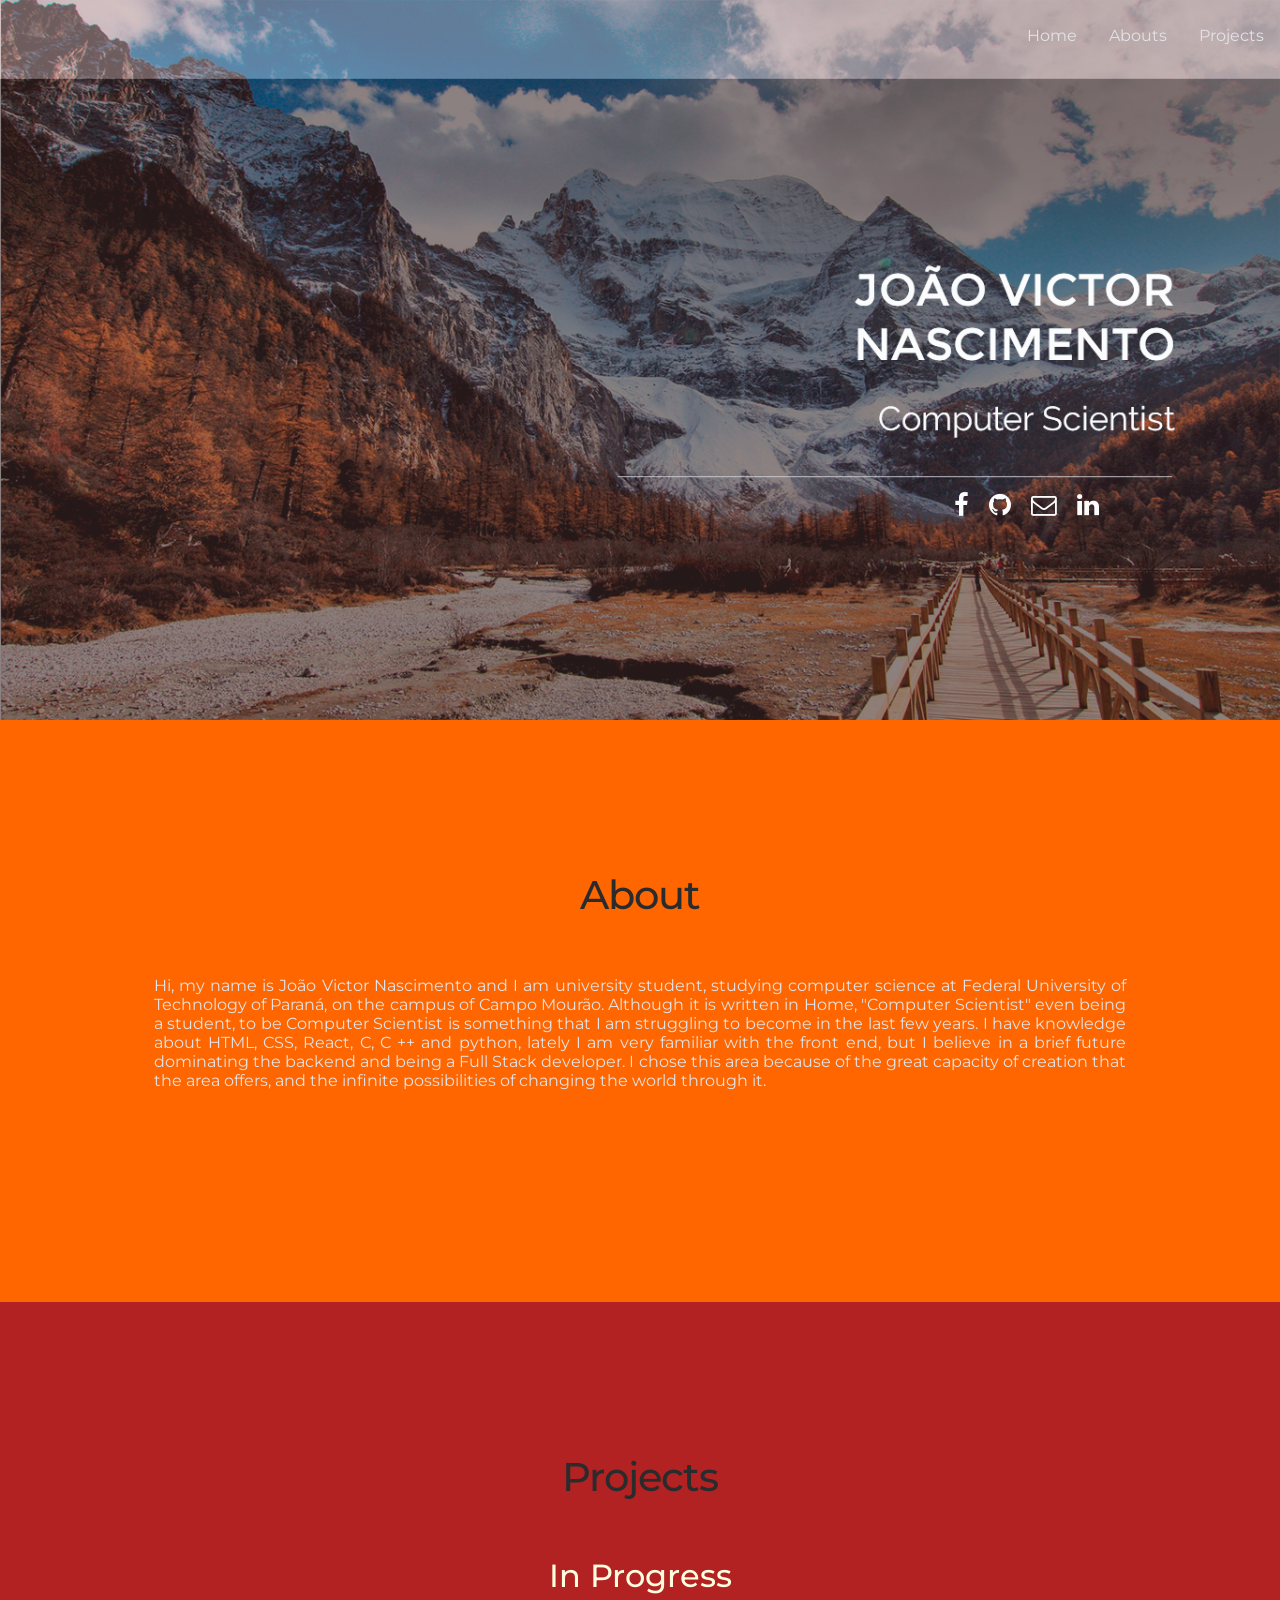
<file: index.html>
<!DOCTYPE html>
<html>
      <head>
          <meta charset="utf-8">
          <meta http-equiv="X-UA-Compatible" content="IE=edge">
          <meta name="viewport" content="width=device-width, initial-scale=1">
        
          <title>João Victor Nascimento</title>
         
          <link href="https://fonts.googleapis.com/css?family=Raleway" rel="stylesheet">
          <link href="https://fonts.googleapis.com/css?family=Montserrat" rel="stylesheet">
          <link href="bootstrap-4.0.0-alpha.6-dist/css/bootstrap.min.css" rel="stylesheet">
          <link href="https://maxcdn.bootstrapcdn.com/font-awesome/4.7.0/css/font-awesome.min.css" rel="stylesheet" integrity="sha384-wvfXpqpZZVQGK6TAh5PVlGOfQNHSoD2xbE+QkPxCAFlNEevoEH3Sl0sibVcOQVnN" crossorigin="anonymous">
          <link href="web.css" rel="stylesheet">
          <link href="normalize.css" rel="stlyesheet">
          <script src="https://ajax.googleapis.com/ajax/libs/jquery/3.2.1/jquery.min.js"></script>
          <script src="bootstrap-4.0.0-alpha.6-dist/js/bootstrap.min.js"></script>
          <script src="tether-1.3.3/dist/js/tether.min.js"></script>
          <script src="picturefill/dist/picturefill.js" async></script> 
      </head>
      <body>
            <div id="Position2">
                    <nav class="nav">
                        <a class="nav-link active" href="#"><p>Home</p></a>
                        <a class="nav-link" href="#about"><p>Abouts</p></a>
                        <a class="nav-link" href="#project"><p>Projects</p></a>
                    </nav>
            </div>
            <div class="collapse" id="email">
                <p>nascimento783@gmail.com</p>
            </div>
            <div id="Position1">
                <picture>
                    <source media="(min-width: 640px)"srcset="Imagens/PNG/site_2.png" class="mount">    
                    <img srcset="Imagens/PNG/site_1.png" class="mount">
                    </picture>
                    <ul>
                        <li><a href ="https://www.facebook.com/joaovictor.nascimento.1654"><i class="fa fa-facebook" aria-hidden="true"></i></a></li>
                        <li><a href ="https://github.com/JoaoVictorNascimento"><i class="fa fa-github" aria-hidden="true"></i></a></li>
                        <li><a data-toggle="collapse" href="#email" aria-expanded="false" aria-controls="email"><i class="fa fa-envelope-o" aria-hidden="true"></i></a></li>
                        <li><a href ="https://www.linkedin.com/in/jo%C3%A3o-victor-nascimeneto-331400146/"><i class="fa fa-linkedin" aria-hidden="true"></i></a></li>
                    </ul>               
            </div>            
            <div id="about" class="about">
                <h1>About</h1>
                    <p> Hi, my name is João Victor Nascimento and I am university student, studying computer science at
                        Federal University of Technology of Paraná, on the campus of Campo Mourão. Although it is written in Home,
                        "Computer Scientist" even being a student, to be Computer Scientist is something that I am struggling to become
                        in the last few years. I have knowledge about HTML, CSS, React, C, C ++ and python, lately I am very familiar with the front end,
                        but I believe in a brief future dominating the backend and being a Full Stack developer. I chose this area because of the great
                        capacity of creation that the area offers, and the infinite possibilities of changing the world through it.
                    </p>
            </div>
            <div id="project" class="project">
                <h1>Projects</h1>
                    <h2>
                        In Progress
                    </h2>
            </div>
      </body>
</html>
</file>
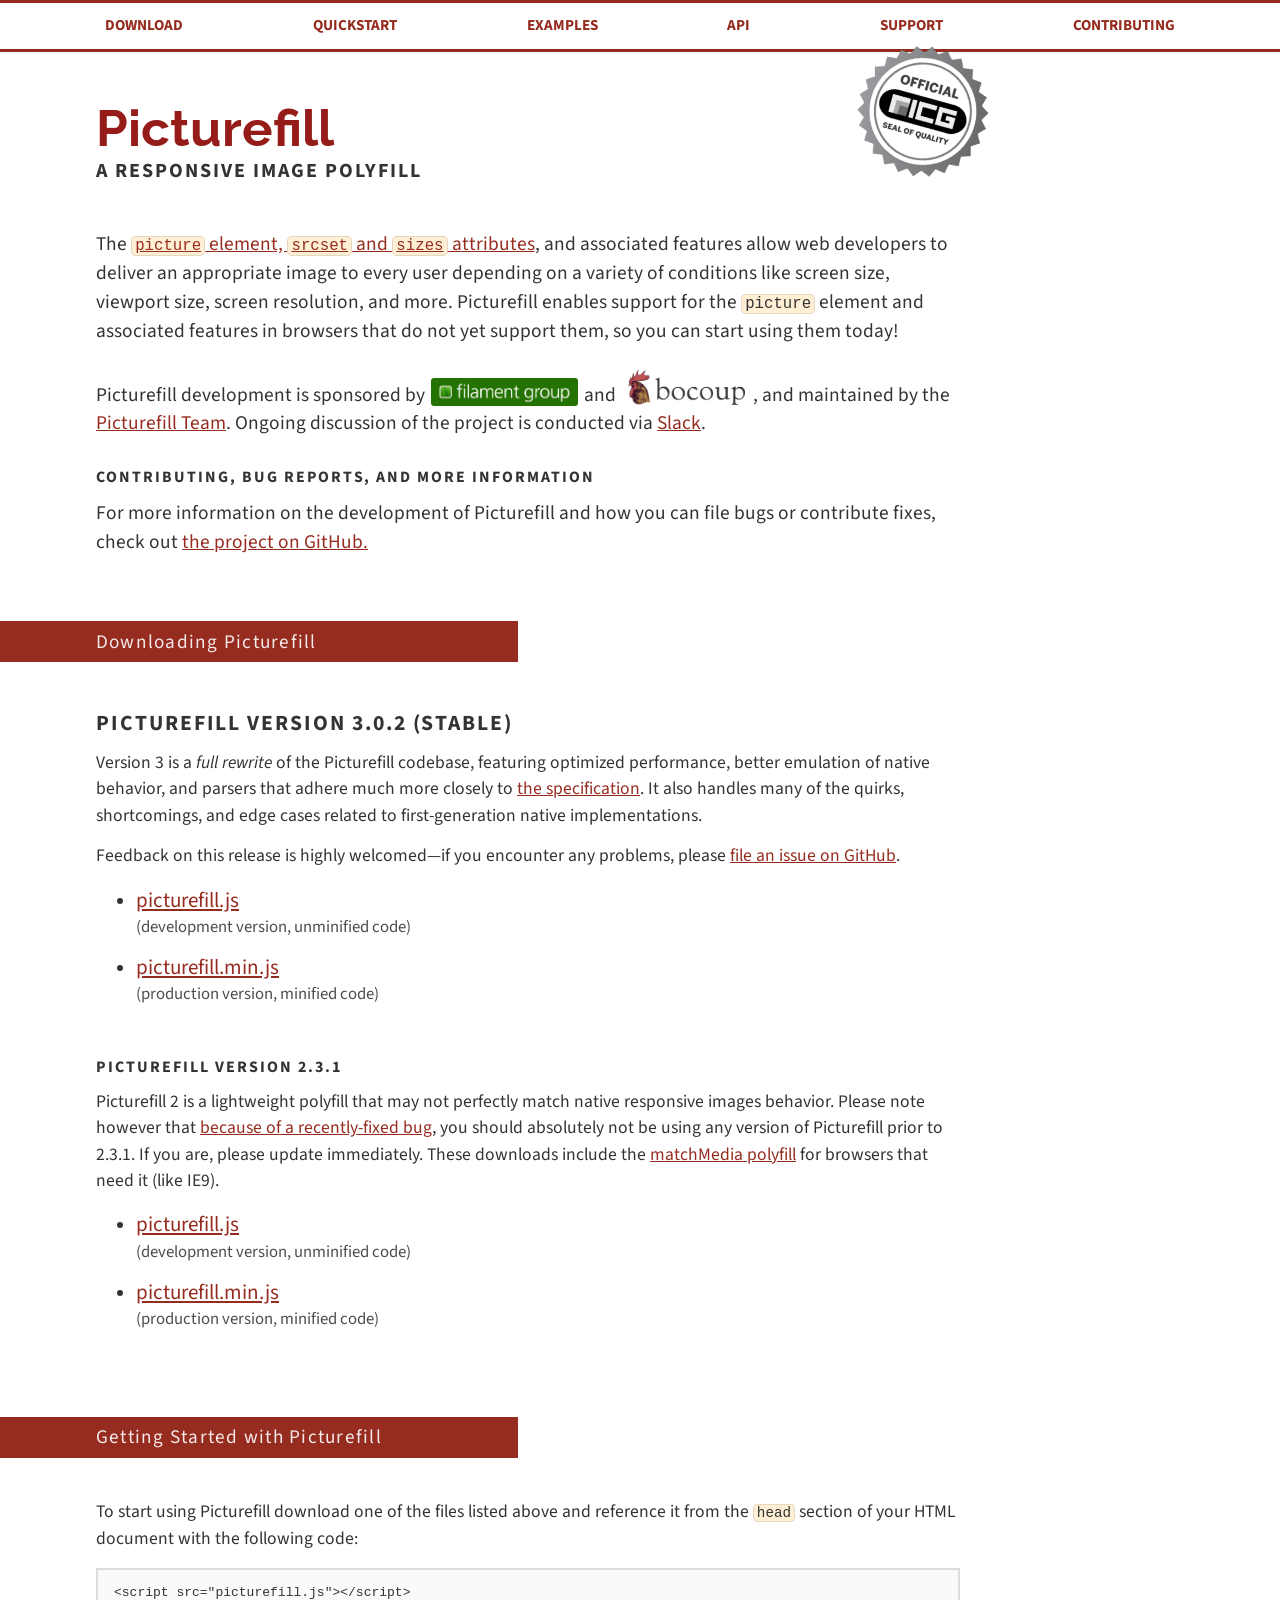
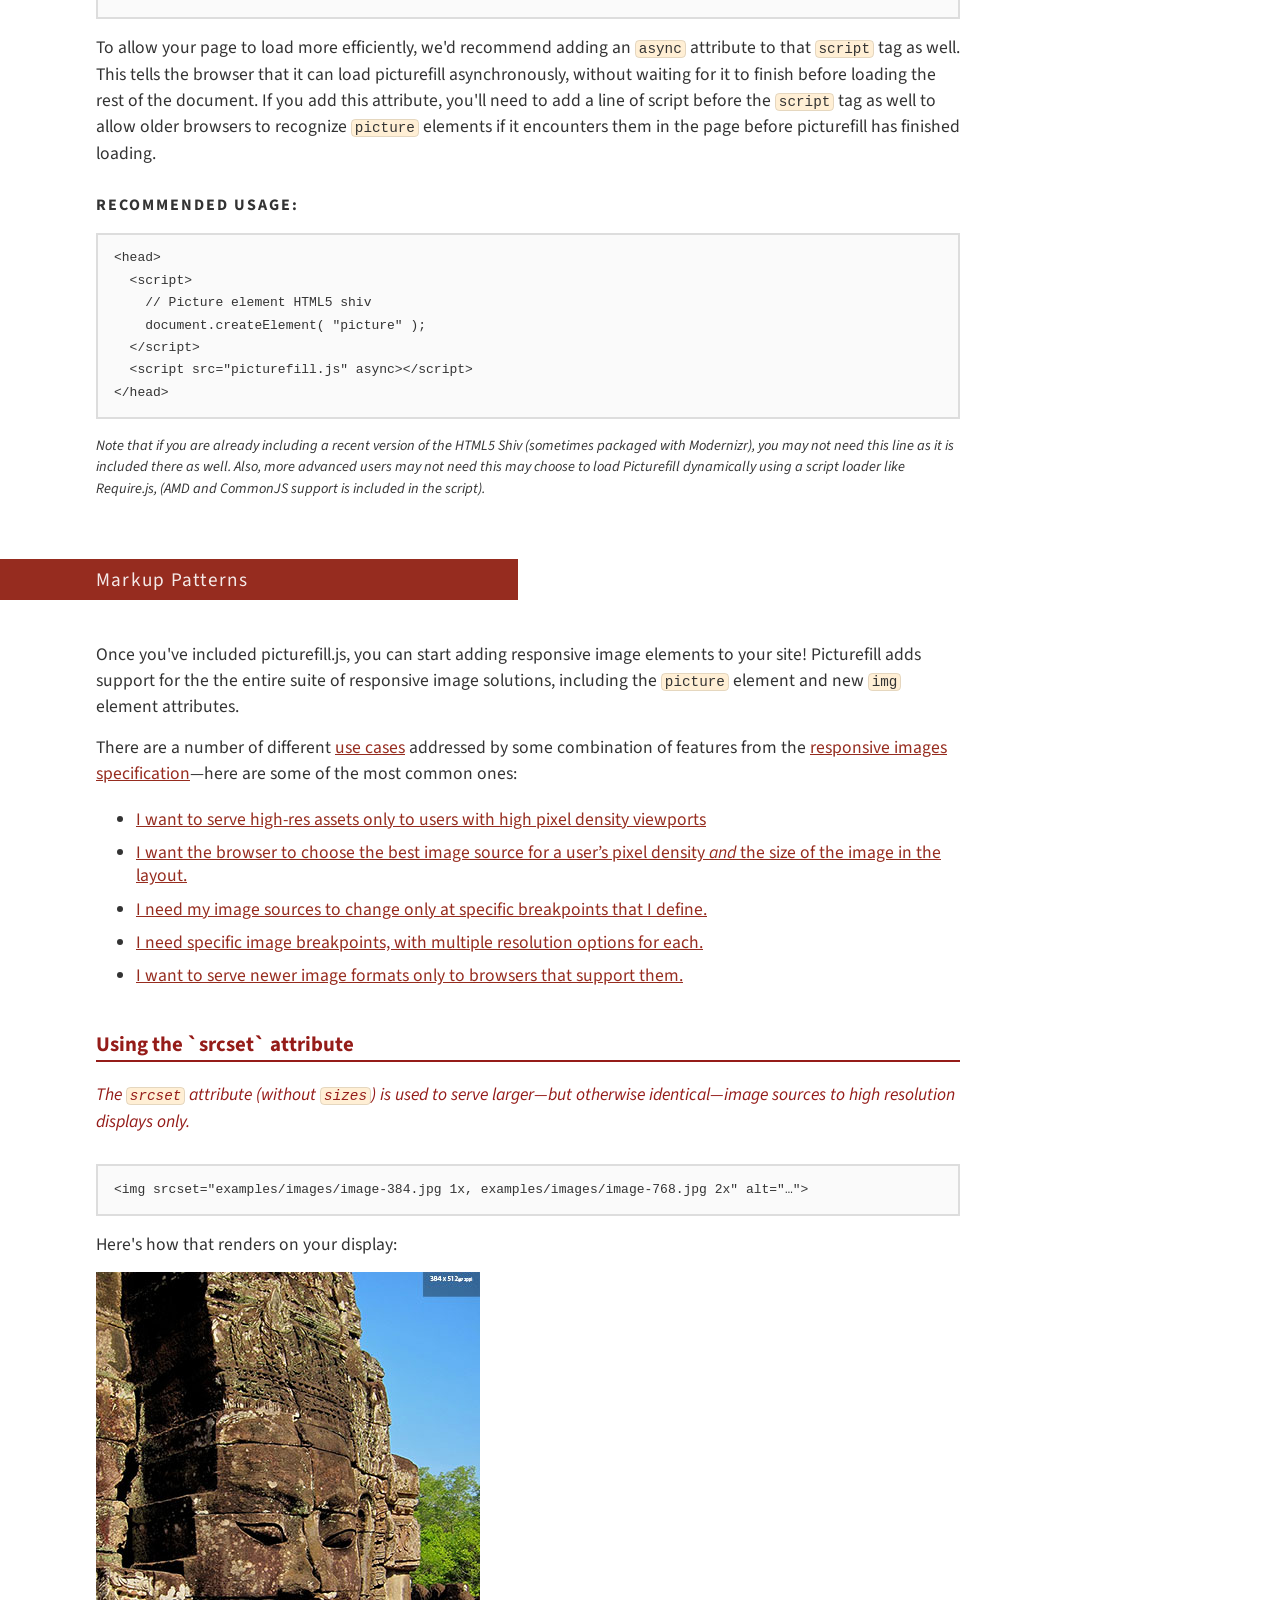
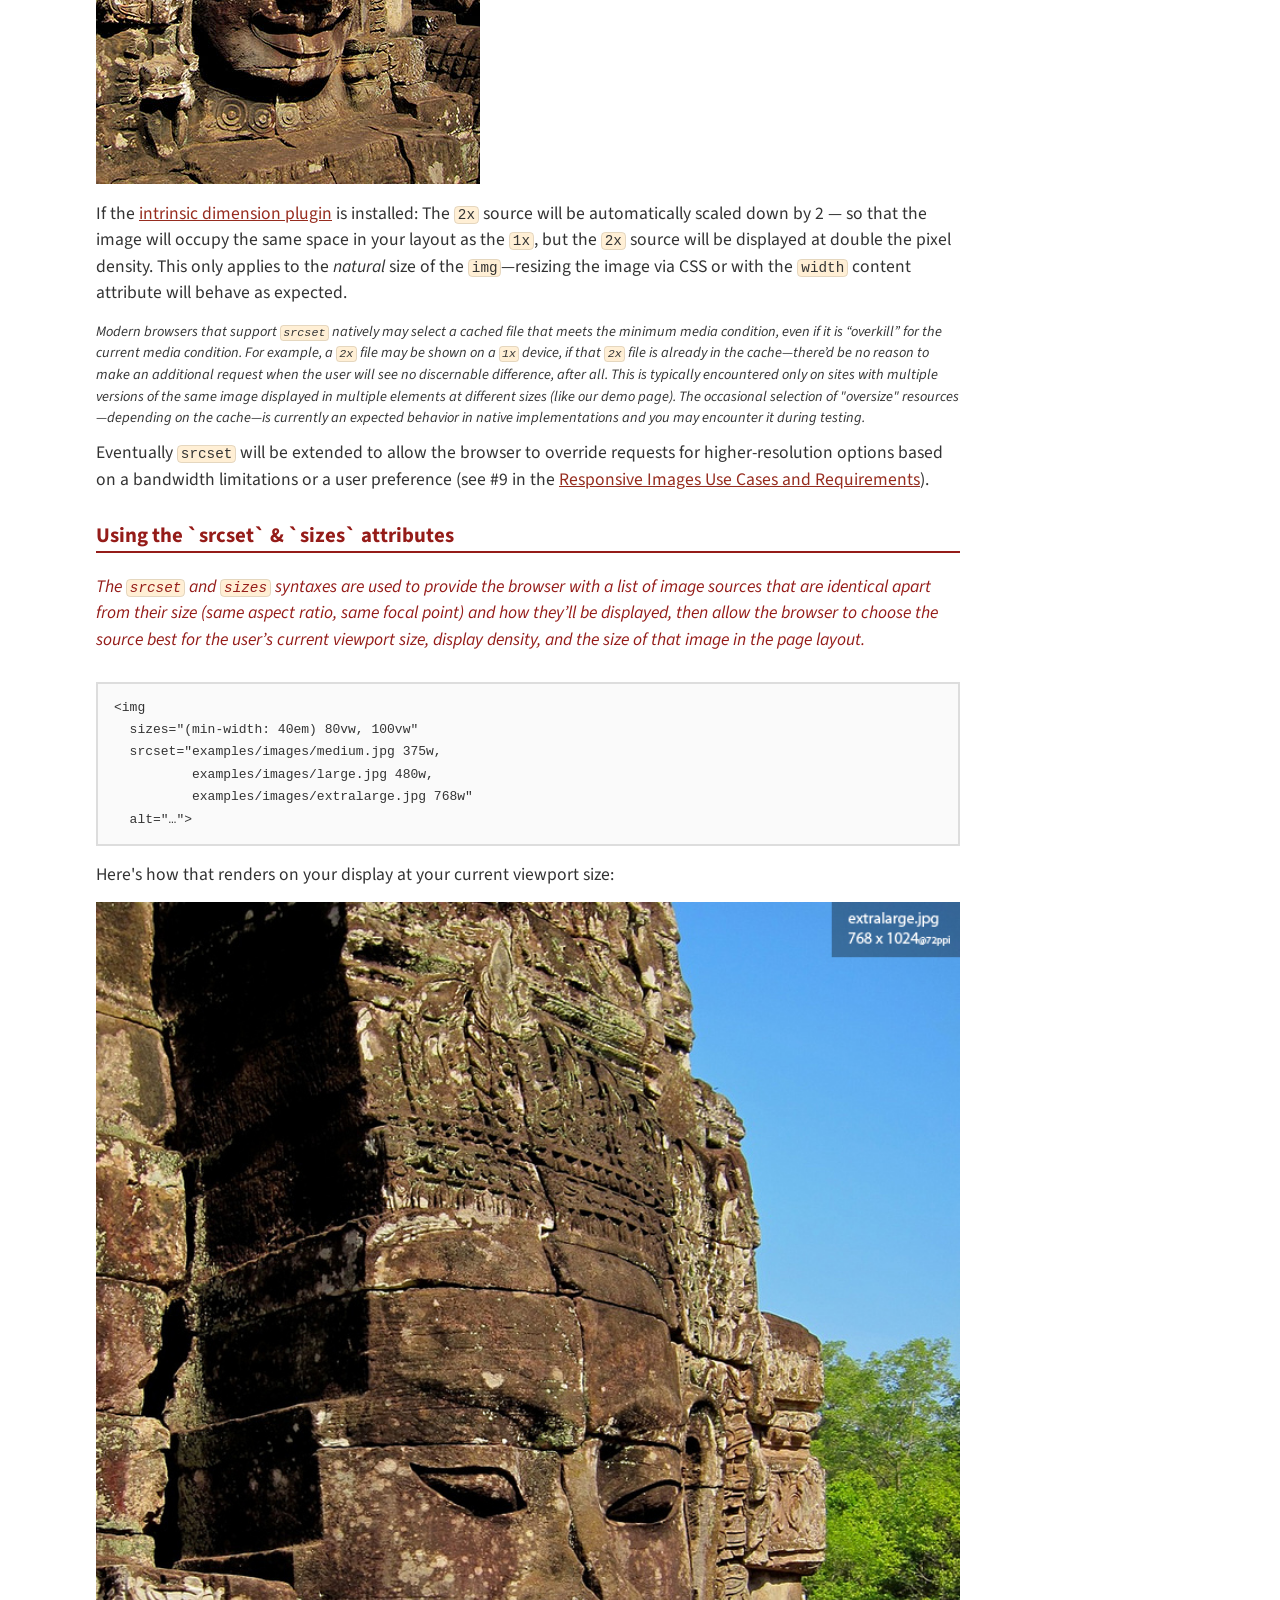
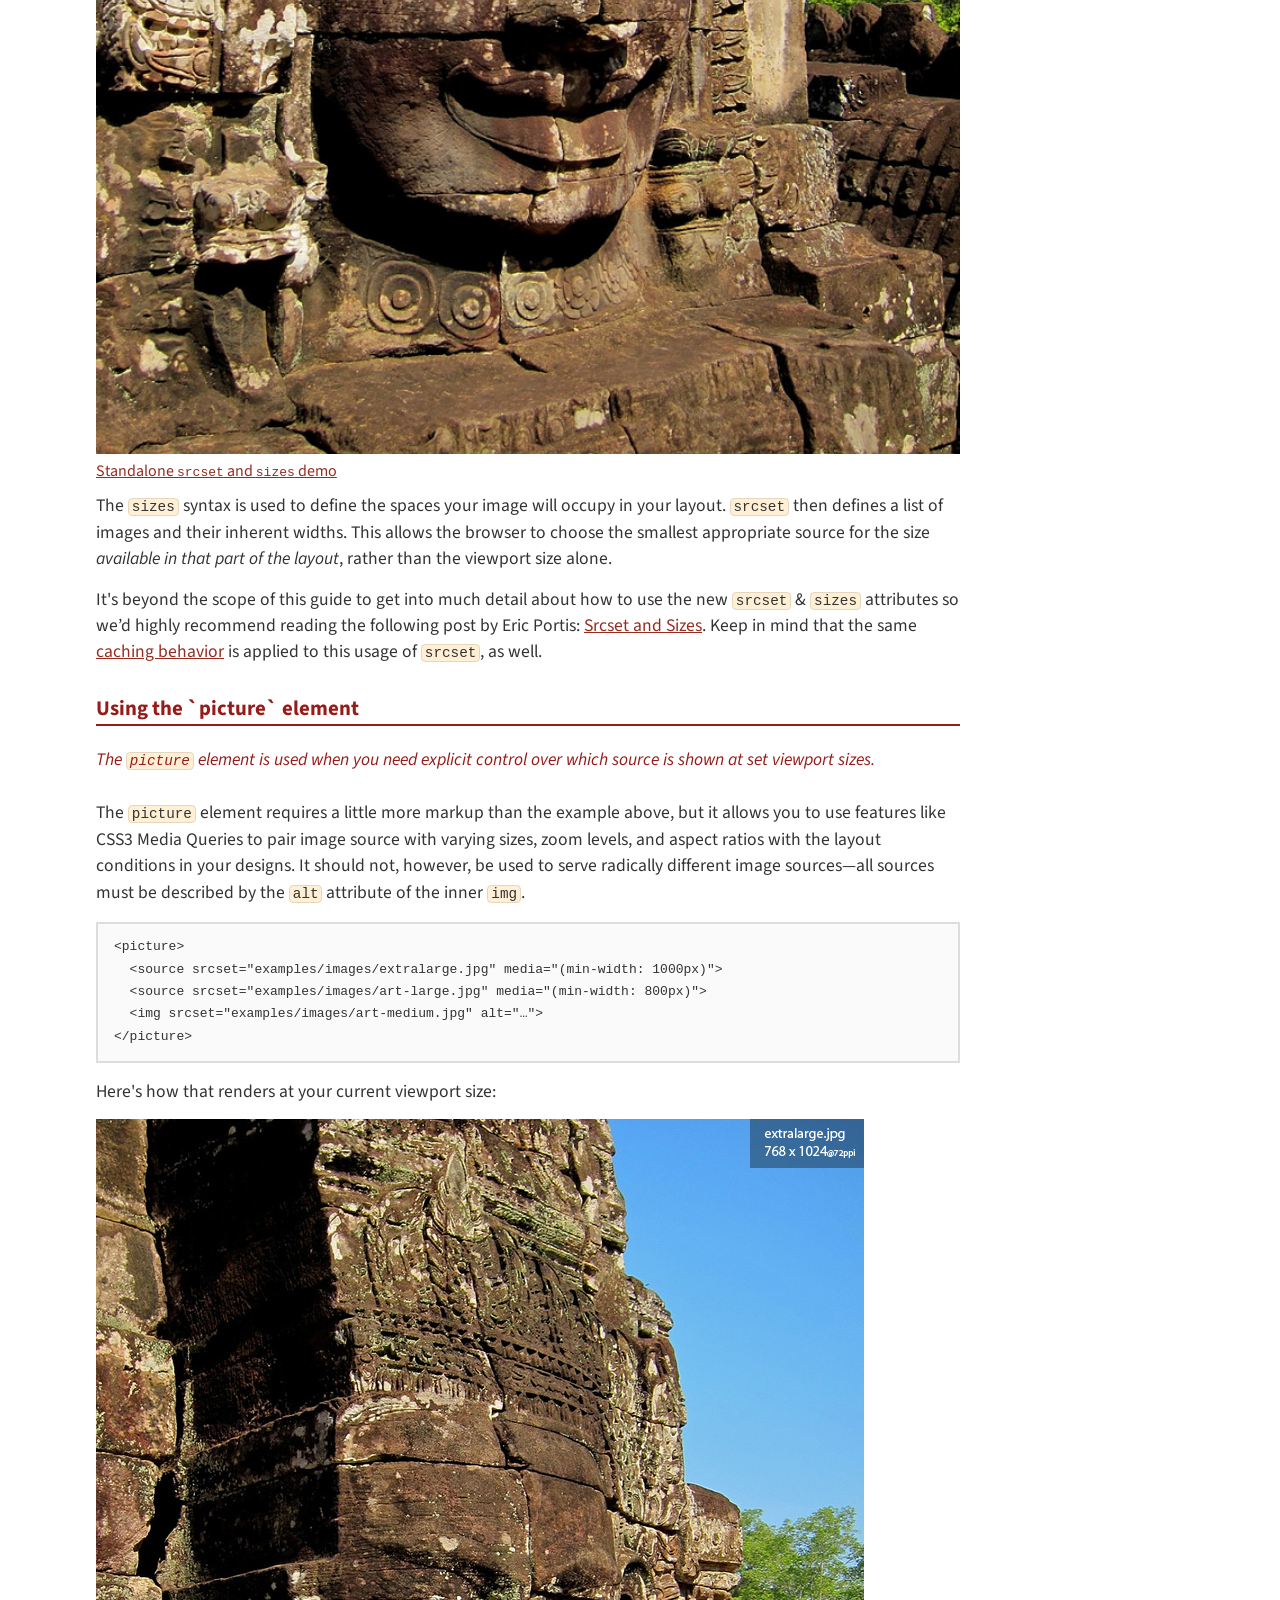
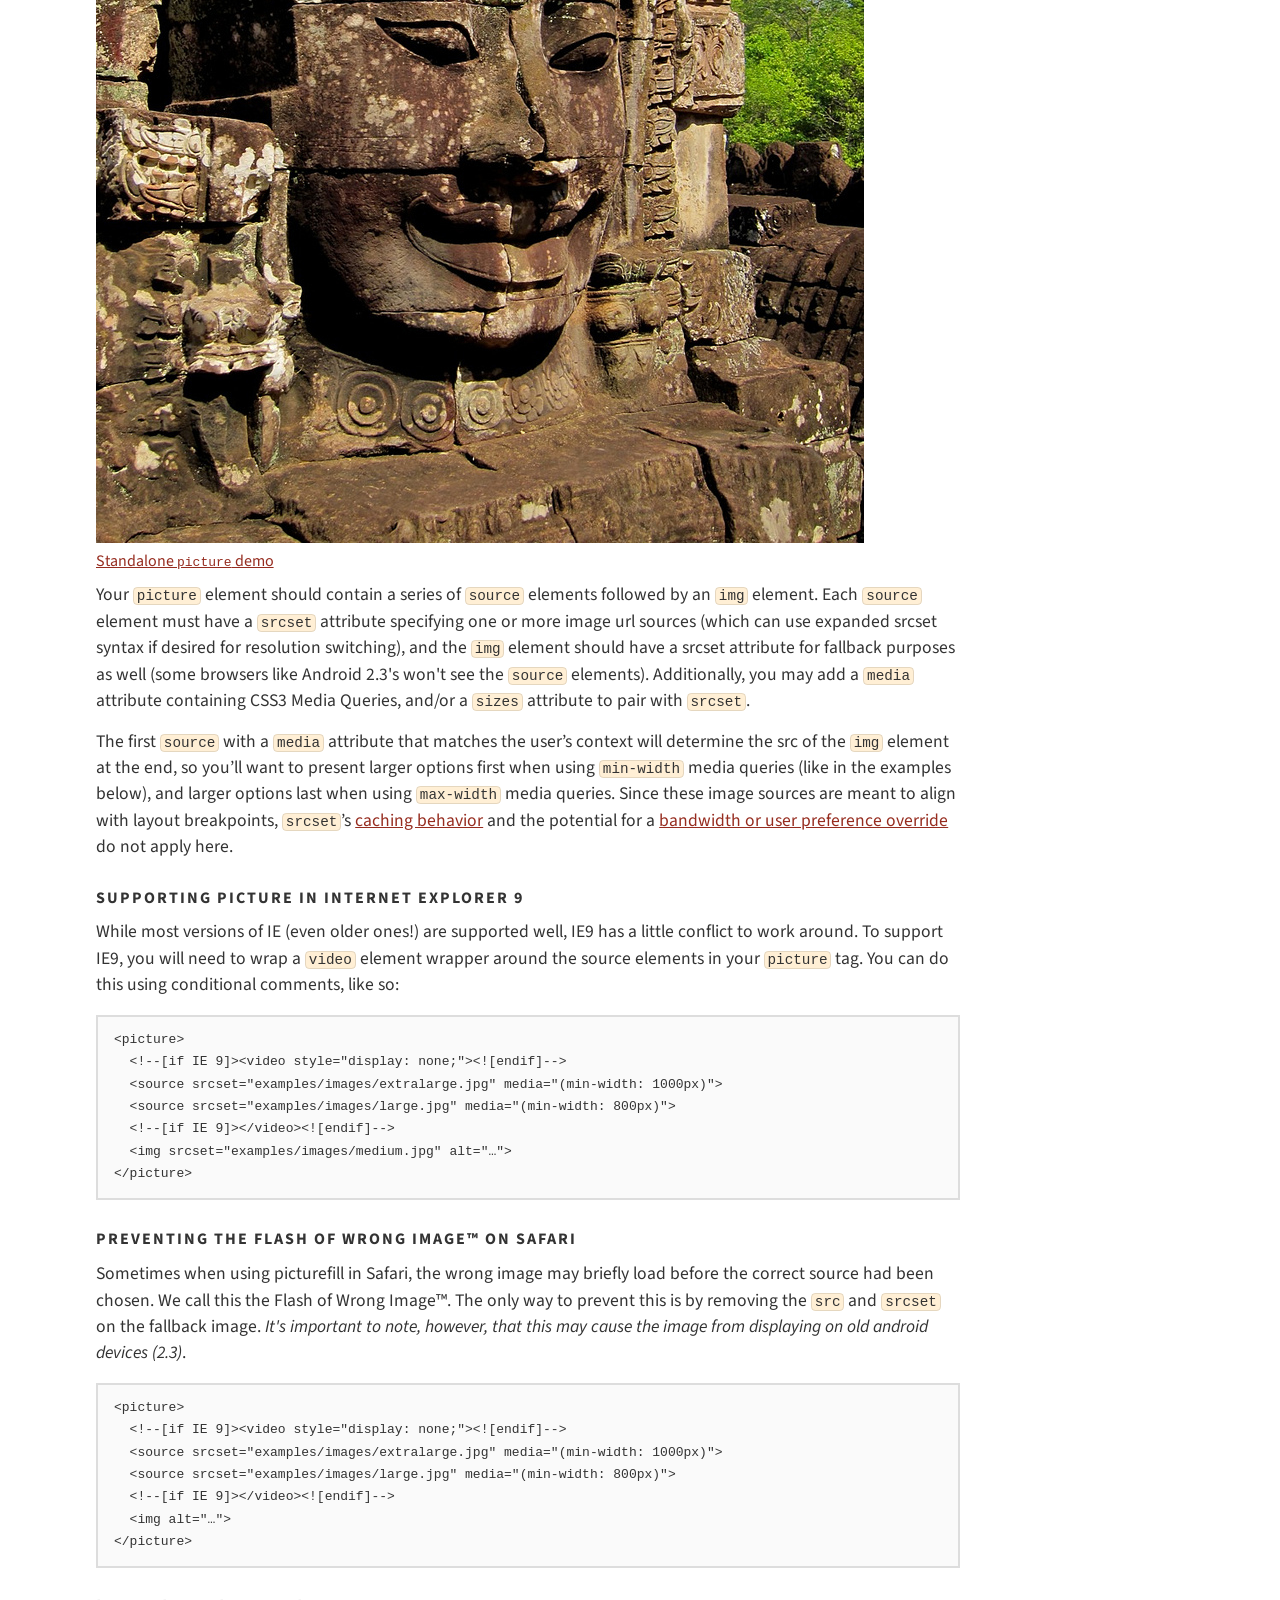
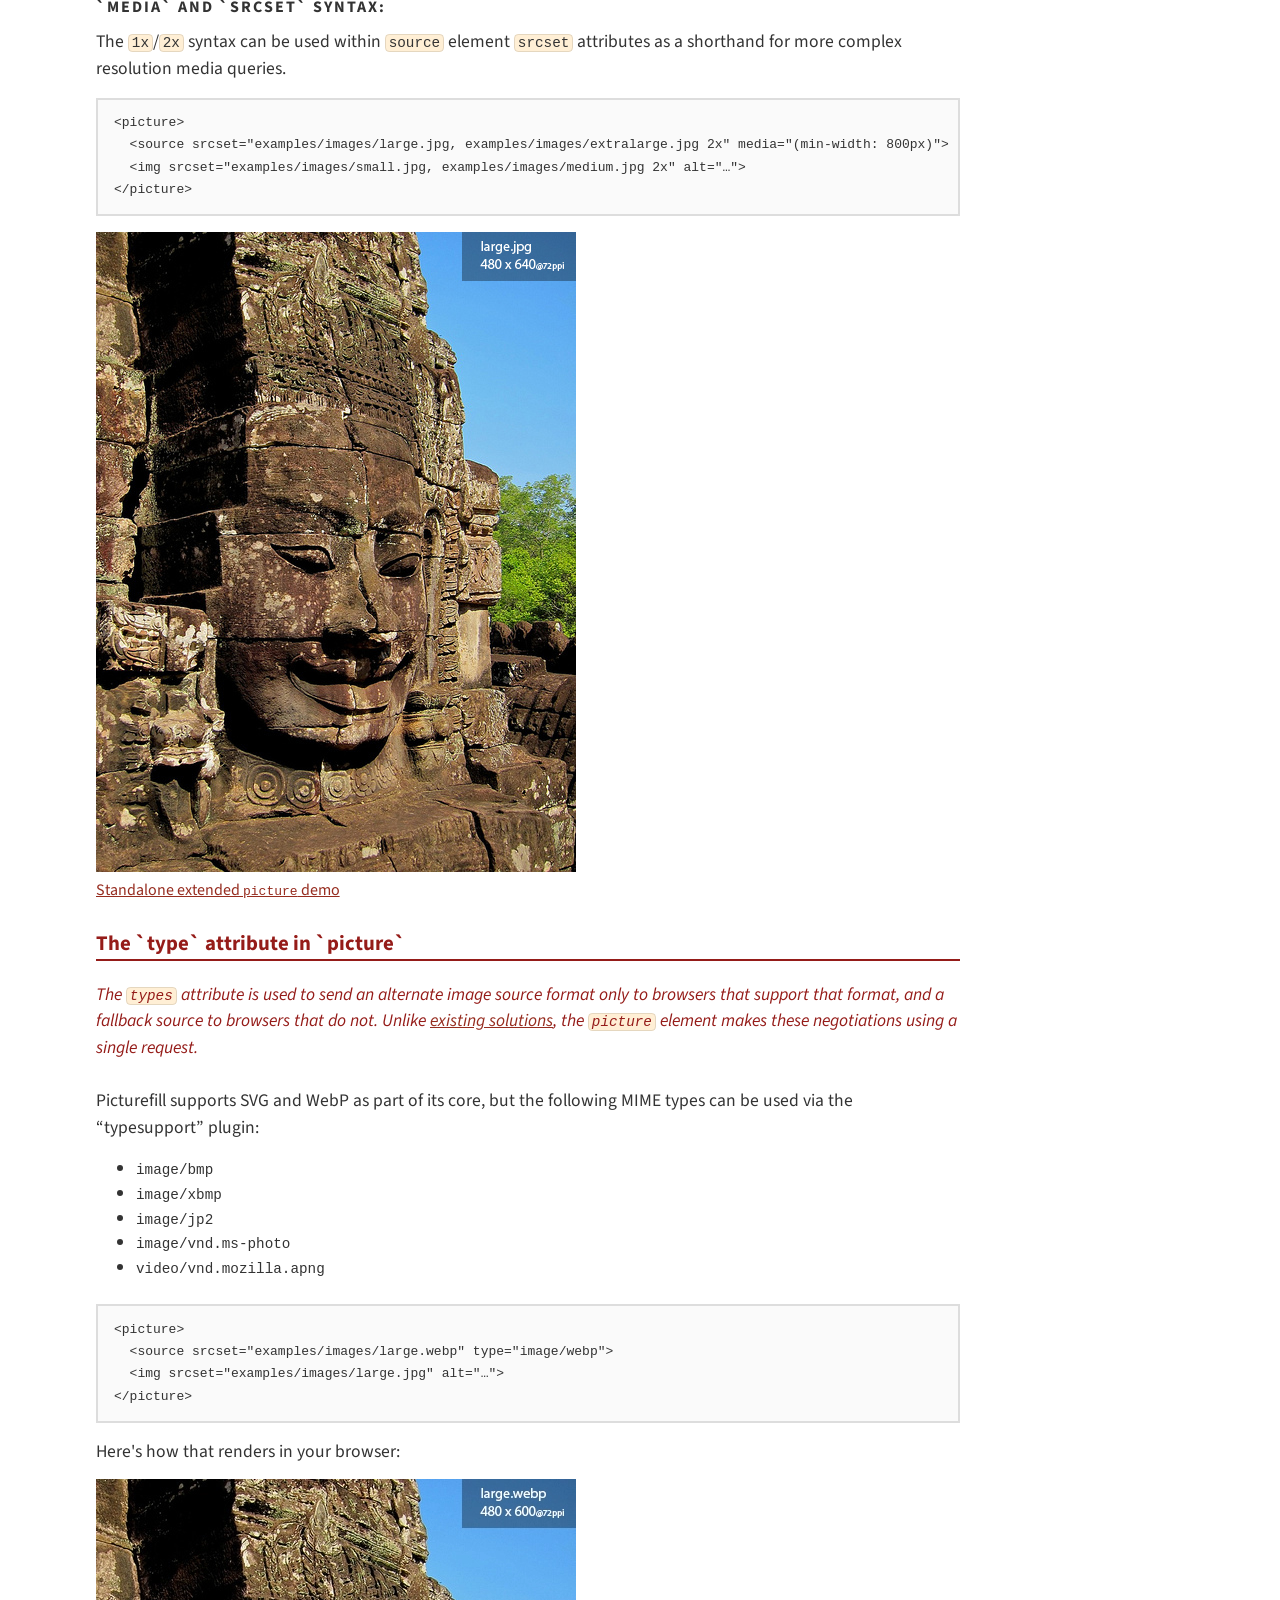
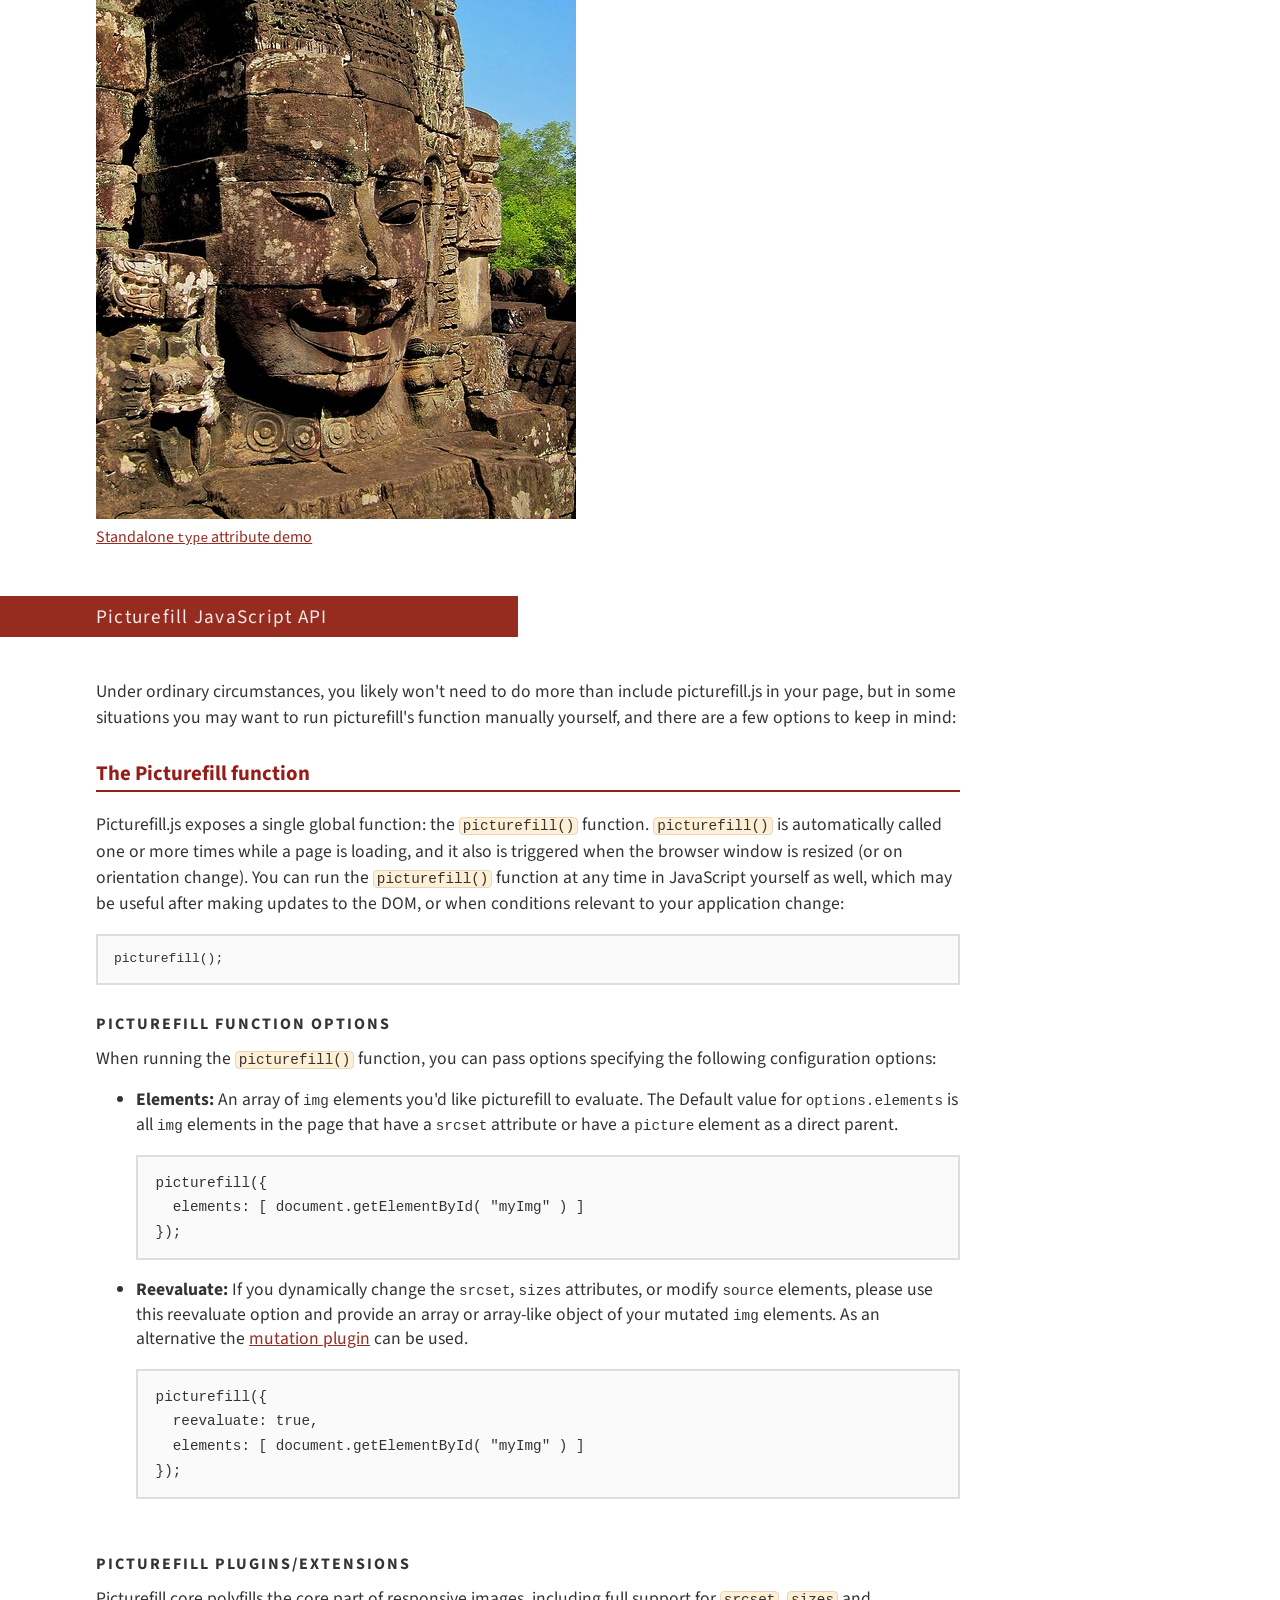
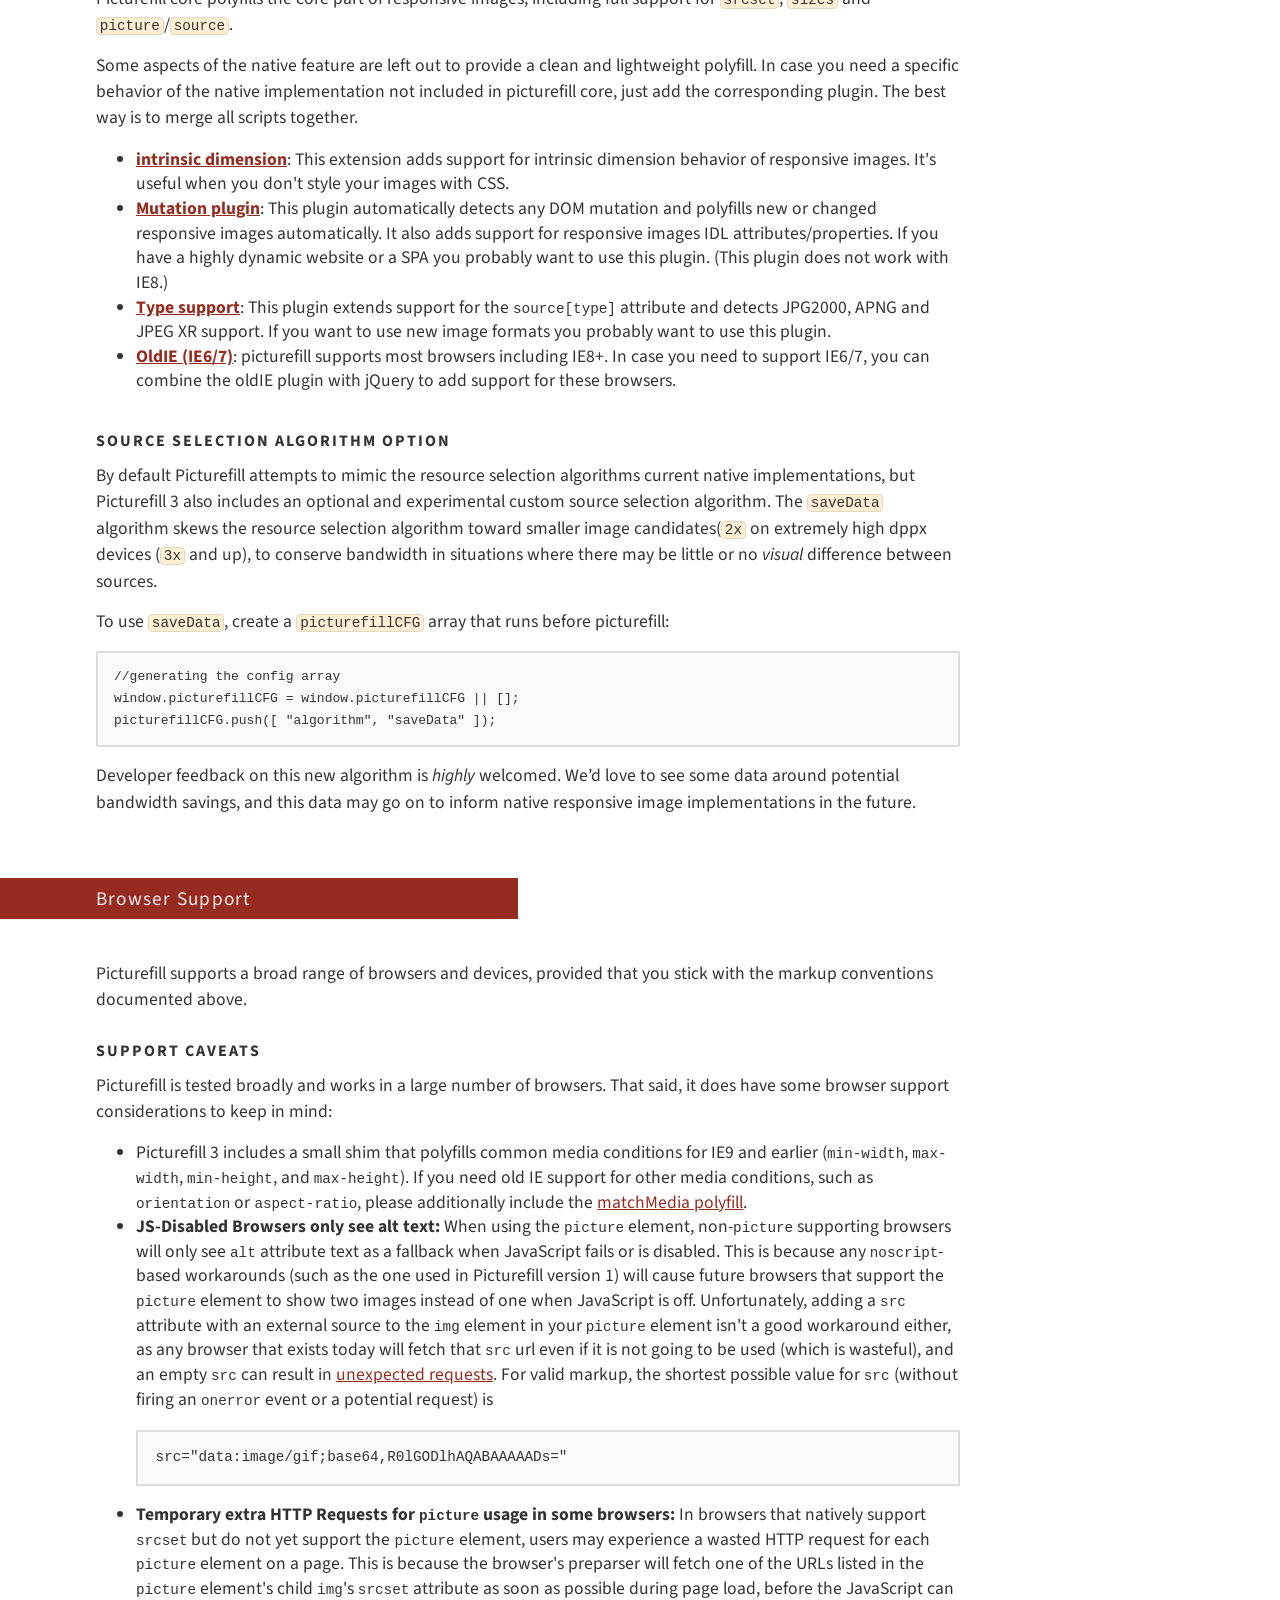
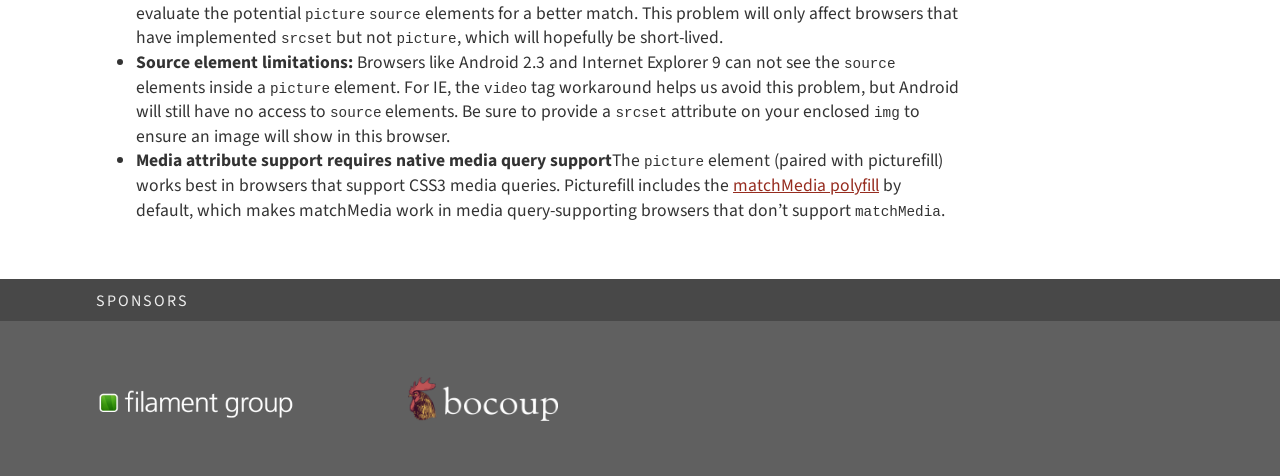
<file: picturefill/index.html>
<!DOCTYPE html>
<html>
	<head>
		<meta charset=utf-8 />
		<meta name="viewport" content="width=device-width,initial-scale=1">
		<title>Picturefill</title>
		<link href='//fonts.googleapis.com/css?family=Raleway:500|Source+Sans+Pro:400|Source+Sans+Pro:900' rel='stylesheet' type='text/css'>

		<link href='examples/styles.css' rel='stylesheet' type='text/css'>
		<link href="https://raw.githubusercontent.com/ResponsiveImagesCG/responsiveimages.org/master/img/favicon.ico" rel="icon">
		<script async="" src="dist/plugins/intrinsic-dimension/pf.intrinsic.min.js"></script>
		<script async="" src="dist/picturefill.min.js"></script>
	</head>
	<body>

		<nav class="nav">
			<ul>
				<li><a href="#download">Download</a></li>
				<li><a href="#getting-started">Quickstart</a></li>
				<li><a href="#examples">Examples</a></li>
				<li><a href="#api">API</a></li>
				<li><a href="#support">Support</a></li>
				<li><a href="#contributing">Contributing</a></li>
			</ul>
		</nav>

		<main>
			<h1 class="hed">Picturefill</h1>
			<p class="subhed">A responsive image polyfill</p>
			<a href="http://ricg.io" class="ricg-seal">Officially endorsed by the <abbr title="Responsive Issues Community Group">RICG</abbr></a>

			<div class="lede">
				<p>The <a href="http://picture.responsiveimages.org/"><code>picture</code> element, <code>srcset</code> and <code>sizes</code> attributes</a>, and associated features allow web developers to deliver an appropriate image to every user depending on a variety of conditions like screen size, viewport size, screen resolution, and more. Picturefill enables support for the <code>picture</code> element and associated features in browsers that do not yet support them, so you can start using them today!</p>

				<p>Picturefill development is sponsored by <a href="http://filamentgroup.com"><img src="logos/fg-sm.png" class="filament-logo inline-logo" alt="Filament Group"></a> and <a href="http://bocoup.com"><img src="logos/bocoup-sm.png" class="bocoup-logo inline-logo" alt="Bocoup"></a>, and maintained by the <a href="https://github.com/scottjehl/picturefill/blob/master/Authors.txt">Picturefill Team</a>. Ongoing discussion of the project is conducted via <a href="https://pf-slackin.herokuapp.com/">Slack</a>.</p>

				<h3 class="hed-subsection" id="contributing">Contributing, Bug Reports, and More information</h3>

				<p>For more information on the development of Picturefill and how you can file bugs or contribute fixes, check out <a href="https://github.com/scottjehl/picturefill">the project on GitHub.</a></p>

			</div>

			<h2 class="hed-section" id="download">Downloading Picturefill</h2>

			<h3 class="hed-subsection hed-currentversion">Picturefill Version 3.0.2 (Stable)</h3>

			<p>Version 3 is a <em>full rewrite</em> of the Picturefill codebase, featuring optimized performance, better emulation of native behavior, and parsers that adhere much more closely to <a href="http://picture.responsiveimages.org">the specification</a>. It also handles many of the quirks, shortcomings, and edge cases related to first-generation native implementations.</p>

			<p>Feedback on this release is highly welcomed—if you encounter any problems, please <a href="https://github.com/scottjehl/picturefill/issues">file an issue on GitHub</a>.</p>
			<ul>
				<li>
					<a href="https://cdn.rawgit.com/scottjehl/picturefill/3.0.2/dist/picturefill.js" class="download">picturefill.js</a>
					<p class="meta">(development version, unminified code)</p>
				</li>
				<li>
					<a href="https://cdn.rawgit.com/scottjehl/picturefill/3.0.2/dist/picturefill.min.js" class="download">picturefill.min.js</a>
					<p class="meta">(production version, minified code)</p>
				</li>
			</ul>

			<h3 class="hed-subsection">Picturefill Version 2.3.1</h3>
			<p>Picturefill 2 is a lightweight polyfill that may not perfectly match native responsive images behavior. Please note however that <a href="https://css-tricks.com/please-update-picturefill/">because of a recently-fixed bug</a>, you should absolutely not be using any version of Picturefill prior to 2.3.1. If you are, please update immediately. These downloads include the <a href="https://github.com/paulirish/matchMedia.js/">matchMedia polyfill</a> for browsers that need it (like IE9).</p>
			<ul>
				<li>
					<a class="download" href="https://github.com/scottjehl/picturefill/blob/2.3.1/dist/picturefill.js">picturefill.js</a>
					<p class="meta">(development version, unminified code)</p>
				</li>
				<li>
					<a class="download" href="https://github.com/scottjehl/picturefill/blob/2.3.1/dist/picturefill.min.js">picturefill.min.js</a>
					<p class="meta">(production version, minified code)</p>
				</li>
			</ul>

			<h2 class="hed-section" id="getting-started">Getting Started with Picturefill</h2>

			<p>To start using Picturefill download one of the files listed above and reference it from the <code>head</code> section of your HTML document with the following code:</p>

	<pre><code>&lt;script src=&quot;picturefill.js&quot;&gt;&lt;/script&gt;</code></pre>

			<p>To allow your page to load more efficiently, we'd recommend adding an <code>async</code> attribute to that <code>script</code> tag as well. This tells the browser that it can load picturefill asynchronously, without waiting for it to finish before loading the rest of the document. If you add this attribute, you'll need to add a line of script before the <code>script</code> tag as well to allow older browsers to recognize <code>picture</code> elements if it encounters them in the page before picturefill has finished loading. </p>

			<p class="hed-subsection">Recommended Usage:</p>

	<pre><code>&lt;head&gt;
  &lt;script&gt;
    // Picture element HTML5 shiv
    document.createElement( &quot;picture&quot; );
  &lt;/script&gt;
  &lt;script src=&quot;picturefill.js&quot; async&gt;&lt;/script&gt;
&lt;/head&gt;</code></pre>

			<p class="note">Note that if you are already including a recent version of the HTML5 Shiv (sometimes packaged with Modernizr), you may not need this line as it is included there as well. Also, more advanced users may not need this may choose to load Picturefill dynamically using a script loader like Require.js, (AMD and CommonJS support is included in the script).</p>

			<h2 class="hed-section" id="examples">Markup Patterns</h2>

			<p>Once you've included picturefill.js, you can start adding responsive image elements to your site! Picturefill adds support for the the entire suite of responsive image solutions, including the <code>picture</code> element and new <code>img</code> element attributes.</p>

			<p>There are a number of different <a href="http://usecases.responsiveimages.org">use cases</a> addressed by some combination of features from the <a href="http://picture.responsiveimages.org">responsive images specification</a>—here are some of the most common ones:</p>

			<nav class="subnav">
				<ul>
					<li><a href="#img-srcset">I want to serve high-res assets only to users with high pixel density viewports</a></li>
					<li><a href="#img-sizes">I want the browser to choose the best image source for a user’s pixel density <em>and</em> the size of the image in the layout.</li>
					<li><a href="#using-picture">I need my image sources to change only at specific breakpoints that I define.</a></li>
					<li><a href="#using-media-and-srcset">I need specific image breakpoints, with multiple resolution options for each.</a></li>
					<li><a href="#using-type">I want to serve newer image formats only to browsers that support them.</a></li>
				</ul>
			</nav>

			<h3 class="hed-pattern" id="img-srcset">Using the `srcset` attribute</h3>
			<p class="usecase">The <code>srcset</code> attribute (without <code>sizes</code>) is used to serve larger—but otherwise identical—image sources to high resolution displays only.</p>

			<pre><code>&lt;img srcset=&quot;examples/images/image-384.jpg 1x, examples/images/image-768.jpg 2x&quot; alt=&quot;…&quot;&gt;</code></pre>

			<p>Here's how that renders on your display:</p>
			<img srcset="examples/images/image-384.jpg 1x, examples/images/image-768.jpg 2x" alt="A giant stone face at The Bayon temple in Angkor Thom, Cambodia">

			<p>If the <a href="dist/plugins/intrinsic-dimension/pf.intrinsic.min.js">intrinsic dimension plugin</a> is installed: The <code>2x</code> source will be automatically scaled down by 2  — so that the image will occupy the same space in your layout as the <code>1x</code>, but the <code>2x</code> source will be displayed at double the pixel density. This only applies to the <em>natural</em> size of the <code>img</code>—resizing the image via CSS or with the <code>width</code> content attribute will behave as expected.</p>

			<p class="note" id="caching">Modern browsers that support <code>srcset</code> natively may select a cached file that meets the minimum media condition, even if it is “overkill” for the current media condition. For example, a <code>2x</code> file may be shown on a <code>1x</code> device, if that <code>2x</code> file is already in the cache—there’d be no reason to make an additional request when the user will see no discernable difference, after all. This is typically encountered only on sites with multiple versions of the same image displayed in multiple elements at different sizes (like our demo page). The occasional selection of "oversize" resources—depending on the cache—is currently an expected behavior in native implementations and you may encounter it during testing.</p>

			<p id="override">Eventually <code>srcset</code> will be extended to allow the browser to override requests for higher-resolution options based on a bandwidth limitations or a user preference (see #9 in the <a href="http://usecases.responsiveimages.org/#h2_requirements">Responsive Images Use Cases and Requirements</a>).</p>

			<h3 class="hed-pattern" id="img-sizes">Using the `srcset` &amp; `sizes` attributes</h3>
			<p class="usecase">The <code>srcset</code> and <code>sizes</code> syntaxes are used to provide the browser with a list of image sources that are identical apart from their size (same aspect ratio, same focal point) and how they’ll be displayed, then allow the browser to choose the source best for the user’s current viewport size, display density, and the size of that image in the page layout.</p>

	<pre><code>&lt;img
  sizes=&quot;(min-width: 40em) 80vw, 100vw&quot;
  srcset=&quot;examples/images/medium.jpg 375w,
          examples/images/large.jpg 480w,
          examples/images/extralarge.jpg 768w&quot;
  alt=&quot;…&quot;&gt;</code></pre>

			<p>Here's how that renders on your display at your current viewport size:</p>

			<img sizes="(min-width: 40em) 80vw, 100vw"
					srcset="examples/images/medium.jpg 375w, examples/images/large.jpg 480w, examples/images/extralarge.jpg 768w" alt="A giant stone face at The Bayon temple in Angkor Thom, Cambodia">
			<a href="examples/demo-01.html" class="demo">Standalone <code>srcset</code> and <code>sizes</code> demo</a>

			<p>The <code>sizes</code> syntax is used to define the spaces your image will occupy in your layout. <code>srcset</code> then defines a list of images and their inherent widths. This allows the browser to choose the smallest appropriate source for the size <em>available in that part of the layout</em>, rather than the viewport size alone.</p>

			<p>It's beyond the scope of this guide to get into much detail about how to use the new <code>srcset</code> &amp; <code>sizes</code> attributes so we’d highly recommend reading the following post by Eric Portis: <a href="http://ericportis.com/posts/2014/srcset-sizes/">Srcset and Sizes</a>. Keep in mind that the same <a href="#caching">caching behavior</a> is applied to this usage of <code>srcset</code>, as well.</p>

			<h3 class="hed-pattern" id="using-picture">Using the `picture` element</h3>
			<p class="usecase">The <code>picture</code> element is used when you need explicit control over which source is shown at set viewport sizes.</p>

			<p>The <code>picture</code> element requires a little more markup than the example above, but it allows you to use features like CSS3 Media Queries to pair image source with varying sizes, zoom levels, and aspect ratios with the layout conditions in your designs. It should not, however, be used to serve radically different image sources—all sources must be described by the <code>alt</code> attribute of the inner <code>img</code>.</p>

	<pre><code>&lt;picture&gt;
  &lt;source srcset=&quot;examples/images/extralarge.jpg&quot; media=&quot;(min-width: 1000px)&quot;&gt;
  &lt;source srcset=&quot;examples/images/art-large.jpg&quot; media=&quot;(min-width: 800px)&quot;&gt;
  &lt;img srcset=&quot;examples/images/art-medium.jpg&quot; alt=&quot;…&quot;&gt;
&lt;/picture&gt;</code></pre>

			<p>Here's how that renders at your current viewport size:</p>

		<picture>
			<source srcset="examples/images/extralarge.jpg" media="(min-width: 1000px)">
			<source srcset="examples/images/art-large.jpg" media="(min-width: 600px)">
			<img srcset="examples/images/art-medium.jpg" alt="A giant stone face at The Bayon temple in Angkor Thom, Cambodia">
		</picture>
			<a href="examples/demo-02.html" class="demo">Standalone <code>picture</code> demo</a>

			<p>Your <code>picture</code> element should contain a series of <code>source</code> elements followed by an <code>img</code> element. Each <code>source</code> element must have a <code>srcset</code> attribute specifying one or more image url sources (which can use expanded srcset syntax if desired for resolution switching), and the <code>img</code> element should have a srcset attribute for fallback purposes as well (some browsers like Android 2.3's won't see the <code>source</code> elements). Additionally, you may add a <code>media</code> attribute containing CSS3 Media Queries, and/or a <code>sizes</code> attribute to pair with <code>srcset</code>.</p>

			<p>The first <code>source</code> with a <code>media</code> attribute that matches the user’s context will determine the src of the <code>img</code> element at the end, so you’ll want to present larger options first when using <code>min-width</code> media queries (like in the examples below), and larger options last when using <code>max-width</code> media queries. Since these image sources are meant to align with layout breakpoints, <code>srcset</code>’s <a href="#caching">caching behavior</a> and the potential for a <a href="#override">bandwidth or user preference override</a> do not apply here.</p>

			<h3 class="hed-subsection" id="ie9">Supporting Picture in Internet Explorer 9</h3>
			<p>While most versions of IE (even older ones!) are supported well, IE9 has a little conflict to work around. To support IE9, you will need to wrap a <code>video</code> element wrapper around the source elements in your <code>picture</code> tag. You can do this using conditional comments, like so:</p>

	<pre><code>&lt;picture&gt;
  &lt;!--[if IE 9]&gt;&lt;video style=&quot;display: none;&quot;&gt;&lt;![endif]--&gt;
  &lt;source srcset=&quot;examples/images/extralarge.jpg&quot; media=&quot;(min-width: 1000px)&quot;&gt;
  &lt;source srcset=&quot;examples/images/large.jpg&quot; media=&quot;(min-width: 800px)&quot;&gt;
  &lt;!--[if IE 9]&gt;&lt;/video&gt;&lt;![endif]--&gt;
  &lt;img srcset=&quot;examples/images/medium.jpg&quot; alt=&quot;…&quot;&gt;
&lt;/picture&gt;</code></pre>

			<h3 class="hed-subsection" id="fowi-safari">Preventing the Flash of Wrong Image™ on Safari</h3>
			<p>Sometimes when using picturefill in Safari, the wrong image may briefly load before the correct source had been chosen. We call this the Flash of Wrong Image™. The only way to prevent this is by removing the <code>src</code> and <code>srcset</code> on the fallback image. <em>It's important to note, however, that this may cause the image from displaying on old android devices (2.3)</em>.</p>

	<pre><code>&lt;picture&gt;
  &lt;!--[if IE 9]&gt;&lt;video style=&quot;display: none;&quot;&gt;&lt;![endif]--&gt;
  &lt;source srcset=&quot;examples/images/extralarge.jpg&quot; media=&quot;(min-width: 1000px)&quot;&gt;
  &lt;source srcset=&quot;examples/images/large.jpg&quot; media=&quot;(min-width: 800px)&quot;&gt;
  &lt;!--[if IE 9]&gt;&lt;/video&gt;&lt;![endif]--&gt;
  &lt;img alt=&quot;…&quot;&gt;
&lt;/picture&gt;</code></pre>

			<h3 class="hed-subsection" id="using-media-and-srcset">`media` and `srcset` syntax:</h3>
			<p>The <code>1x</code>/<code>2x</code> syntax can be used within <code>source</code> element <code>srcset</code> attributes as a shorthand for more complex resolution media queries.</p>

	<pre><code>&lt;picture&gt;
  &lt;source srcset=&quot;examples/images/large.jpg, examples/images/extralarge.jpg 2x&quot; media=&quot;(min-width: 800px)&quot;&gt;
  &lt;img srcset=&quot;examples/images/small.jpg, examples/images/medium.jpg 2x&quot; alt=&quot;…&quot;&gt;
&lt;/picture&gt;</code></pre>

			<picture>
				<!--[if IE 9]><video style="display: none;"><![endif]-->
				<source srcset="examples/images/large.jpg, examples/images/extralarge.jpg 2x" media="(min-width: 800px)">
				<!--[if IE 9]></video><![endif]-->
				<img srcset="examples/images/small.jpg, examples/images/medium.jpg 2x" alt="A giant stone face at The Bayon temple in Angkor Thom, Cambodia">
			</picture>
			<a href="examples/demo-03.html" class="demo">Standalone extended <code>picture</code> demo</a>

			<h3 class="hed-pattern" id="using-type">The `type` attribute in `picture`</h3>
			<p class="usecase">The <code>types</code> attribute is used to send an alternate image source <em>format</em> only to browsers that support that format, and a fallback source to browsers that do not. Unlike <a href="https://twitter.com/scottjehl/status/298884304023465984">existing solutions</a>, the <code>picture</code> element makes these negotiations using a single request.</p>

			<p>Picturefill supports SVG and WebP as part of its core, but the following MIME types can be used via the “typesupport” plugin:</p>
			<ul>
				<li><code>image/bmp</code></li>
				<li><code>image/xbmp</code></li>
				<li><code>image/jp2</code></li>
				<li><code>image/vnd.ms-photo</code></li>
				<li><code>video/vnd.mozilla.apng</code></li>
			</ul>

				<pre><code>&lt;picture&gt;
  &lt;source srcset=&quot;examples/images/large.webp&quot; type=&quot;image/webp&quot;&gt;
  &lt;img srcset=&quot;examples/images/large.jpg&quot; alt=&quot;…&quot;&gt;
&lt;/picture&gt;</code></pre>

			<p>Here's how that renders in your browser:</p>

			<picture>
				<source srcset="examples/images/large.webp" type="image/webp">
				<img srcset="examples/images/large.jpg" alt="A giant stone face at The Bayon temple in Angkor Thom, Cambodia">
			</picture>
			<a href="examples/demo-04.html" class="demo">Standalone <code>type</code> attribute demo</a>

			<h2 class="hed-section" id="api">Picturefill JavaScript API</h2>

			<p>Under ordinary circumstances, you likely won't need to do more than include picturefill.js in your page, but in some situations you may want to run picturefill's function manually yourself, and there are a few options to keep in mind:</p>

			<h3 class="hed-pattern">The Picturefill function</h3>

			<p>Picturefill.js exposes a single global function: the <code>picturefill()</code> function. <code>picturefill()</code> is automatically called one or more times while a page is loading, and it also is triggered when the browser window is resized (or on orientation change). You can run the <code>picturefill()</code> function at any time in JavaScript yourself as well, which may be useful after making updates to the DOM, or when conditions relevant to your application change:</p>

	<pre><code>picturefill();</code></pre>

			<h3 class="hed-subsection">Picturefill function options</h3>

			<p>When running the <code>picturefill()</code> function, you can pass options specifying the following configuration options:</p>

			<ul>
				<li><strong>Elements:</strong> An array of <code>img</code> elements you'd like picturefill to evaluate. The Default value for <code>options.elements</code> is all <code>img</code> elements in the page that have a <code>srcset</code> attribute or have a <code>picture</code> element as a direct parent.
	<pre><code>picturefill({
  elements: [ document.getElementById( "myImg" ) ]
});</code></pre>
				</li>
				<li><strong>Reevaluate:</strong> If you dynamically change the <code>srcset</code>, <code>sizes</code> attributes, or modify <code>source</code> elements, please use this reevaluate option and provide an array or array-like object of your mutated <code>img</code> elements. As an alternative the <a href="dist/plugins/mutation/pf.mutation.min.js">mutation plugin</a> can be used.
	<pre><code>picturefill({
  reevaluate: true,
  elements: [ document.getElementById( "myImg" ) ]
});</code></pre>
				</li>
			</ul>

			<h3 class="hed-subsection">Picturefill plugins/extensions</h3>

			<p>Picturefill core polyfills the core part of responsive images, including full support for <code>srcset</code>, <code>sizes</code> and <code>picture</code>/<code>source</code>.</p>

			<p>Some aspects of the native feature are left out to provide a clean and lightweight polyfill. In case you need a specific behavior of the native implementation not included in picturefill core, just add the corresponding plugin. The best way is to merge all scripts together.</p>

			<ul>
				<li><strong><a href="dist/plugins/intrinsic-dimension/pf.intrinsic.min.js">intrinsic dimension</a></strong>: This extension adds support for intrinsic dimension behavior of responsive images. It's useful when you don't style your images with CSS.</li>
				<li><strong><a href="dist/plugins/mutation/pf.mutation.min.js">Mutation plugin</a></strong>: This plugin automatically detects any DOM mutation and polyfills new or changed responsive images automatically. It also adds support for responsive images IDL attributes/properties. If you have a highly dynamic website or a SPA you probably want to use this plugin. (This plugin does not work with IE8.)</li>
				<li><strong><a href="dist/plugins/typesupport/pf.type.min.js">Type support</a></strong>: This plugin extends support for the <code>source[type]</code> attribute and detects JPG2000, APNG and JPEG XR support. If you want to use new image formats you probably want to use this plugin.</li>
				<li><strong><a href="dist/plugins/oldie/pf.oldie.js">OldIE (IE6/7)</a></strong>: picturefill supports most browsers including IE8+. In case you need to support IE6/7, you can combine the oldIE plugin with jQuery to add support for these browsers.</li>
			</ul>

			<h3 class="hed-subsection">Source selection algorithm option</h3>

			<p>By default Picturefill attempts to mimic the resource selection algorithms current native implementations, but Picturefill 3 also includes an optional and experimental custom source selection algorithm. The <code>saveData</code> algorithm skews the resource selection algorithm toward smaller image candidates(<code>2x</code> on extremely high dppx devices (<code>3x</code> and up), to conserve bandwidth in situations where there may be little or no <em>visual</em> difference between sources.</p>

			<p>To use <code>saveData</code>, create a <code>picturefillCFG</code> array that runs before picturefill:

			<pre><code>//generating the config array
window.picturefillCFG = window.picturefillCFG || [];
picturefillCFG.push([ "algorithm", "saveData" ]);</pre></code>

			<p>Developer feedback on this new algorithm is <em>highly</em> welcomed. We’d love to see some data around potential bandwidth savings, and this data may go on to inform native responsive image implementations in the future.</p>

			<h2 class="hed-section" id="support">Browser Support</h2>
			<p>Picturefill supports a broad range of browsers and devices, provided that you stick with the markup conventions documented above.</p>

			<!--<h3 class="hed-subsection" id="markup-conventions">Markup Conventions</h3>-->
			<!-- TODO: Detail trade-offs of various markup/fallback patterns. -->

			<h3 class="hed-subsection" id="gotchas">Support caveats</h3>

			<p>Picturefill is tested broadly and works in a large number of browsers. That said, it does have some browser support considerations to keep in mind:</p>
			<ul>
				<li>Picturefill 3 includes a small shim that polyfills common media conditions for IE9 and earlier (<code>min-width</code>, <code>max-width</code>, <code>min-height</code>, and <code>max-height</code>). If you need old IE support for other media conditions, such as <code>orientation</code> or <code>aspect-ratio</code>, please additionally include the <a href="https://github.com/paulirish/matchMedia.js/">matchMedia polyfill</a>.</li>

				<li><strong>JS-Disabled Browsers only see alt text:</strong> When using the <code>picture</code> element, non-<code>picture</code> supporting browsers will only see <code>alt</code> attribute text as a fallback when JavaScript fails or is disabled. This is because any <code>noscript</code>-based workarounds (such as the one used in Picturefill version 1) will cause future browsers that support the <code>picture</code> element to show two images instead of one when JavaScript is off. Unfortunately, adding a <code>src</code> attribute with an external source to the <code>img</code> element in your <code>picture</code> element isn't a good workaround either, as any browser that exists today will fetch that <code>src</code> url even if it is not going to be used (which is wasteful), and an empty <code>src</code> can result in <a href="http://wilto.github.io/srcn-polyfills/">unexpected requests</a>. For valid markup, the shortest possible value for <code>src</code> (without firing an <code>onerror</code> event or a potential request) is <pre><code>src="[data-uri]"</pre></code></li>

				<li><strong>Temporary extra HTTP Requests for <code>picture</code> usage in some browsers:</strong> In browsers that natively support <code>srcset</code> but do not yet support the <code>picture</code> element, users may experience a wasted HTTP request for each <code>picture</code> element on a page. This is because the browser's preparser will fetch one of the URLs listed in the <code>picture</code> element's child <code>img</code>'s <code>srcset</code> attribute as soon as possible during page load, before the JavaScript can evaluate the potential <code>picture</code> <code>source</code> elements for a better match. This problem will only affect browsers that have implemented <code>srcset</code> but not <code>picture</code>, which will hopefully be short-lived.</li>

				<li><strong>Source element limitations:</strong> Browsers like Android 2.3 and Internet Explorer 9 can not see the <code>source</code> elements inside a <code>picture</code> element. For IE, the <code>video</code> tag workaround helps us avoid this problem, but Android will still have no access to <code>source</code> elements. Be sure to provide a <code>srcset</code> attribute on your enclosed <code>img</code> to ensure an image will show in this browser.</li>
				<li><strong>Media attribute support requires native media query support</strong>The <code>picture</code> element (paired with picturefill) works best in browsers that support CSS3 media queries. Picturefill includes  the <a href="https://github.com/paulirish/matchMedia.js/">matchMedia polyfill</a> by default, which makes matchMedia work in media query-supporting browsers that don’t support <code>matchMedia</code>.</li>
			</ul>
		</nav>
	</main>

	<footer class="foot">
		<h2 class="hed-sponsors">Sponsors</h2>
		<div class="sponsors">
			<a href="http://filamentgroup.com"><img class="spon-fg" src="logos/fg-lg.png"></a>
			<a href="http://bocoup.com"><img class="spon-bocoup" src="logos/bocoup-lg.png"></a>
		</div>
	</footer>

	</body>
</html>
</file>
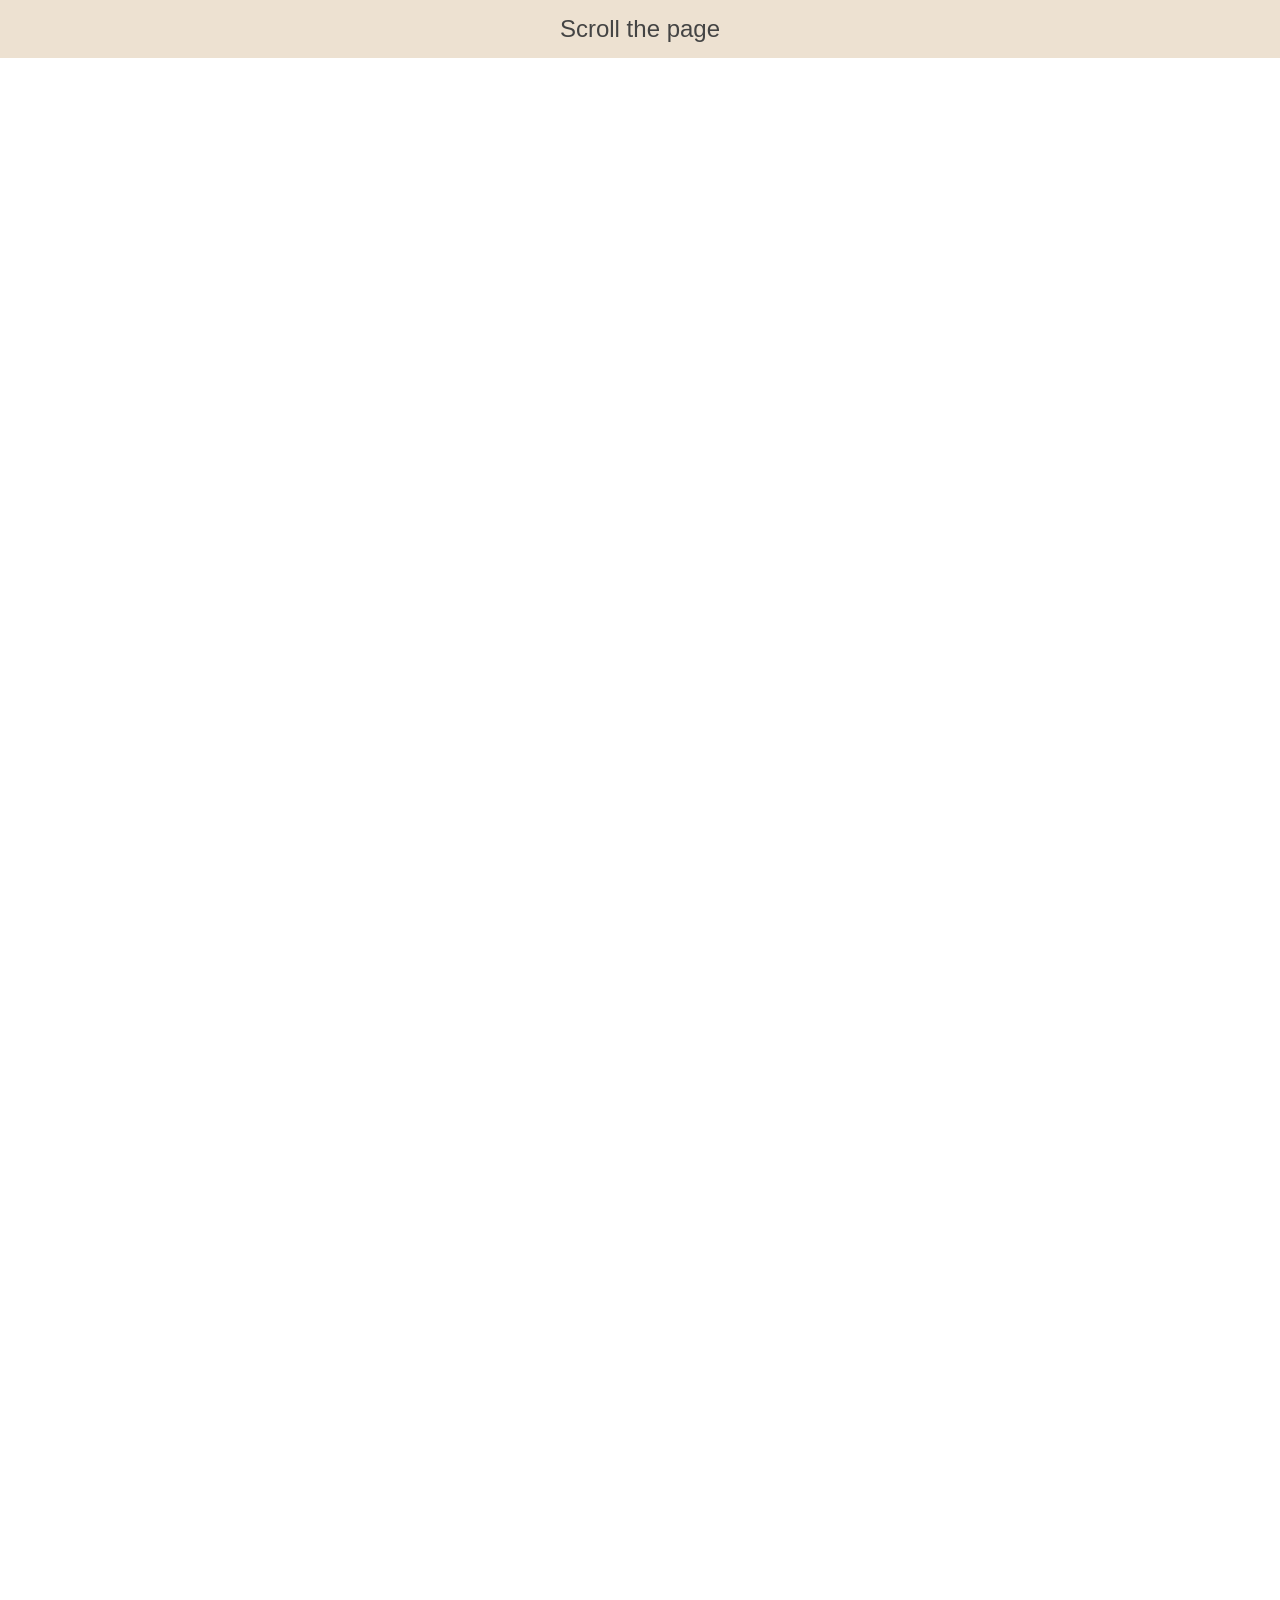
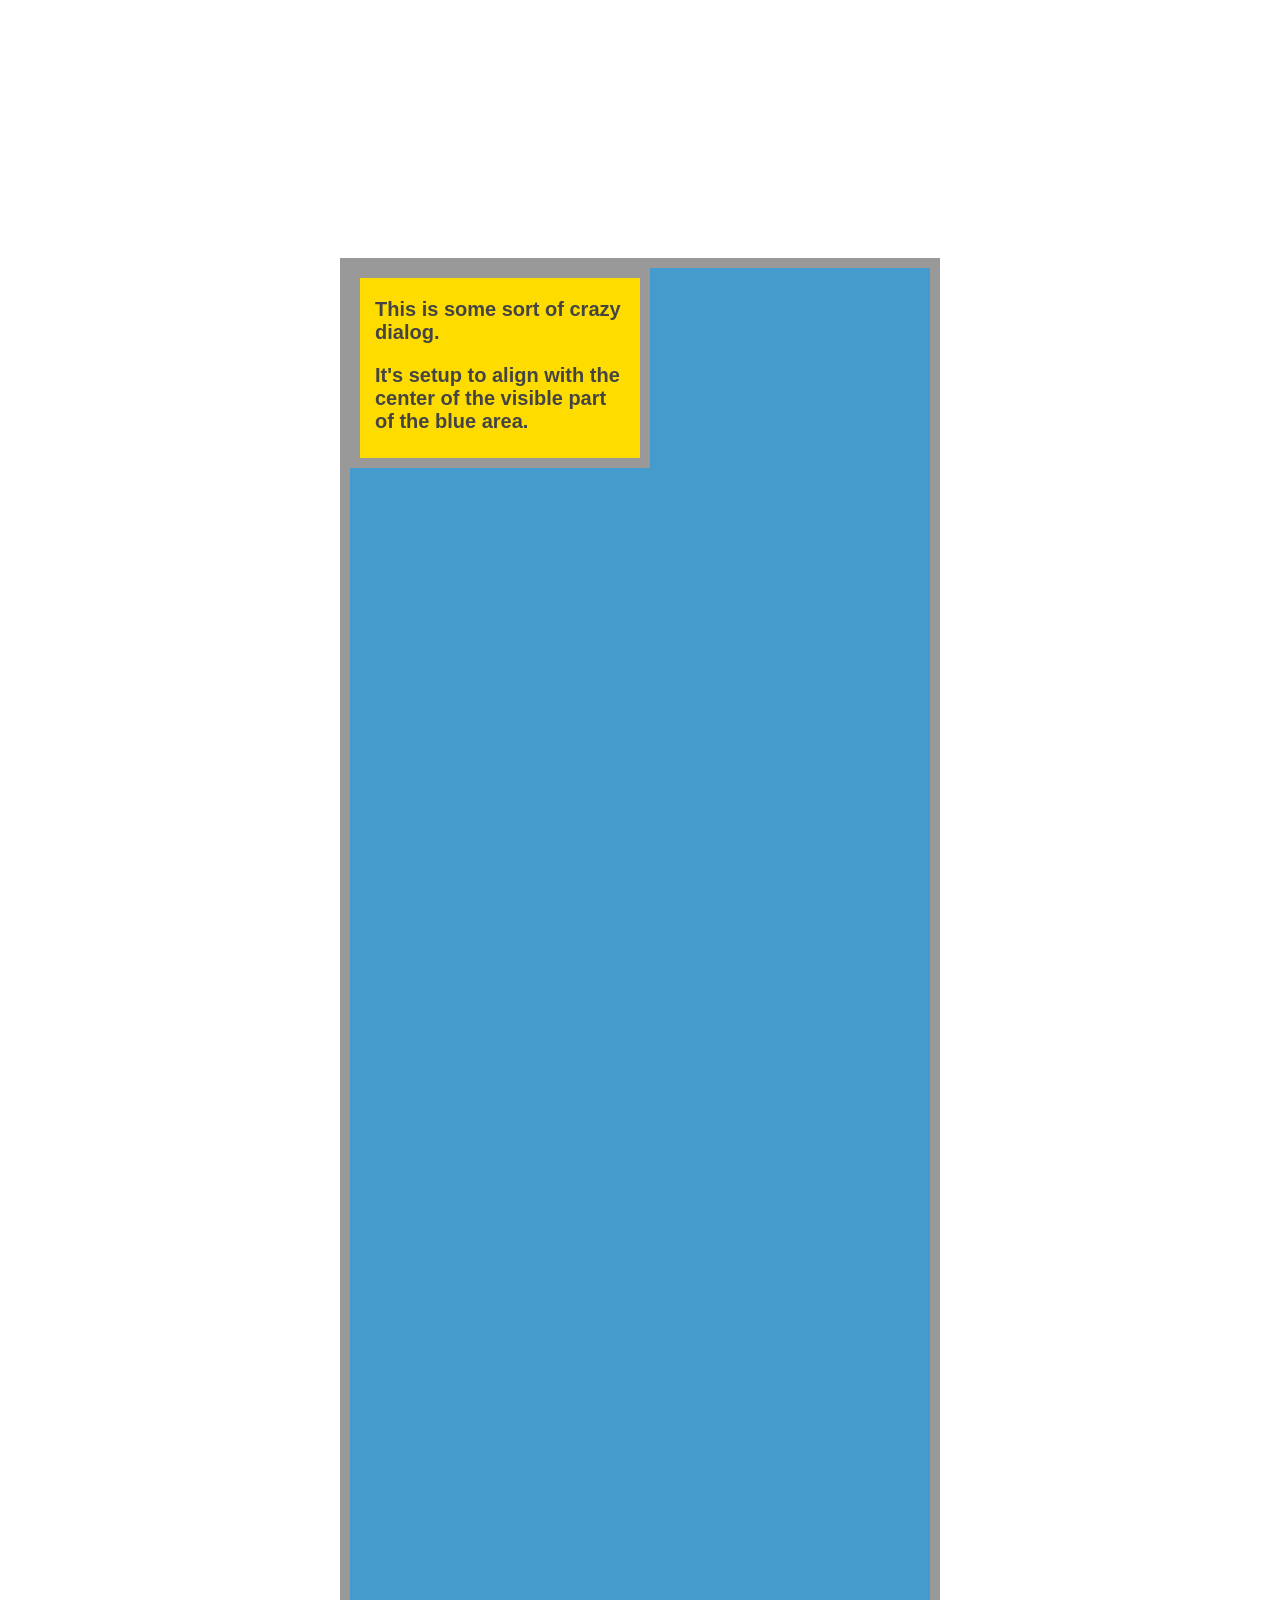
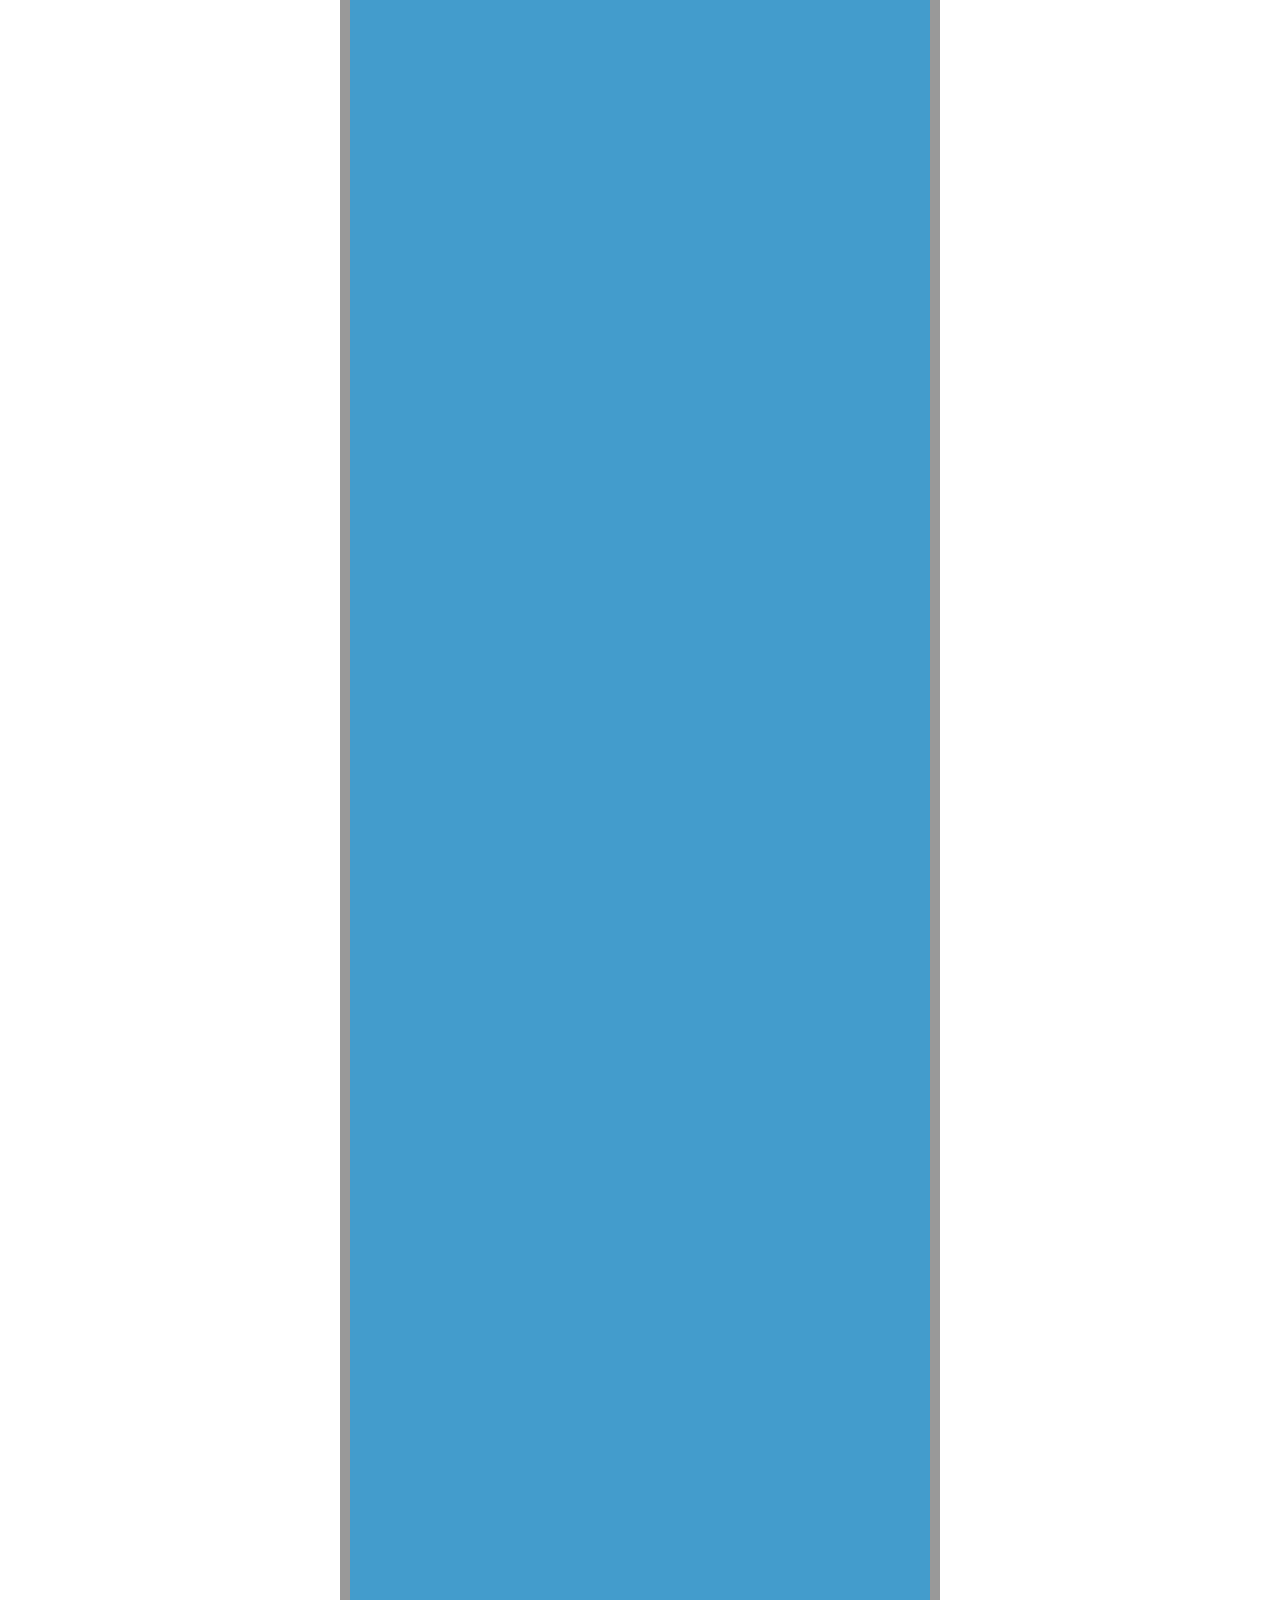
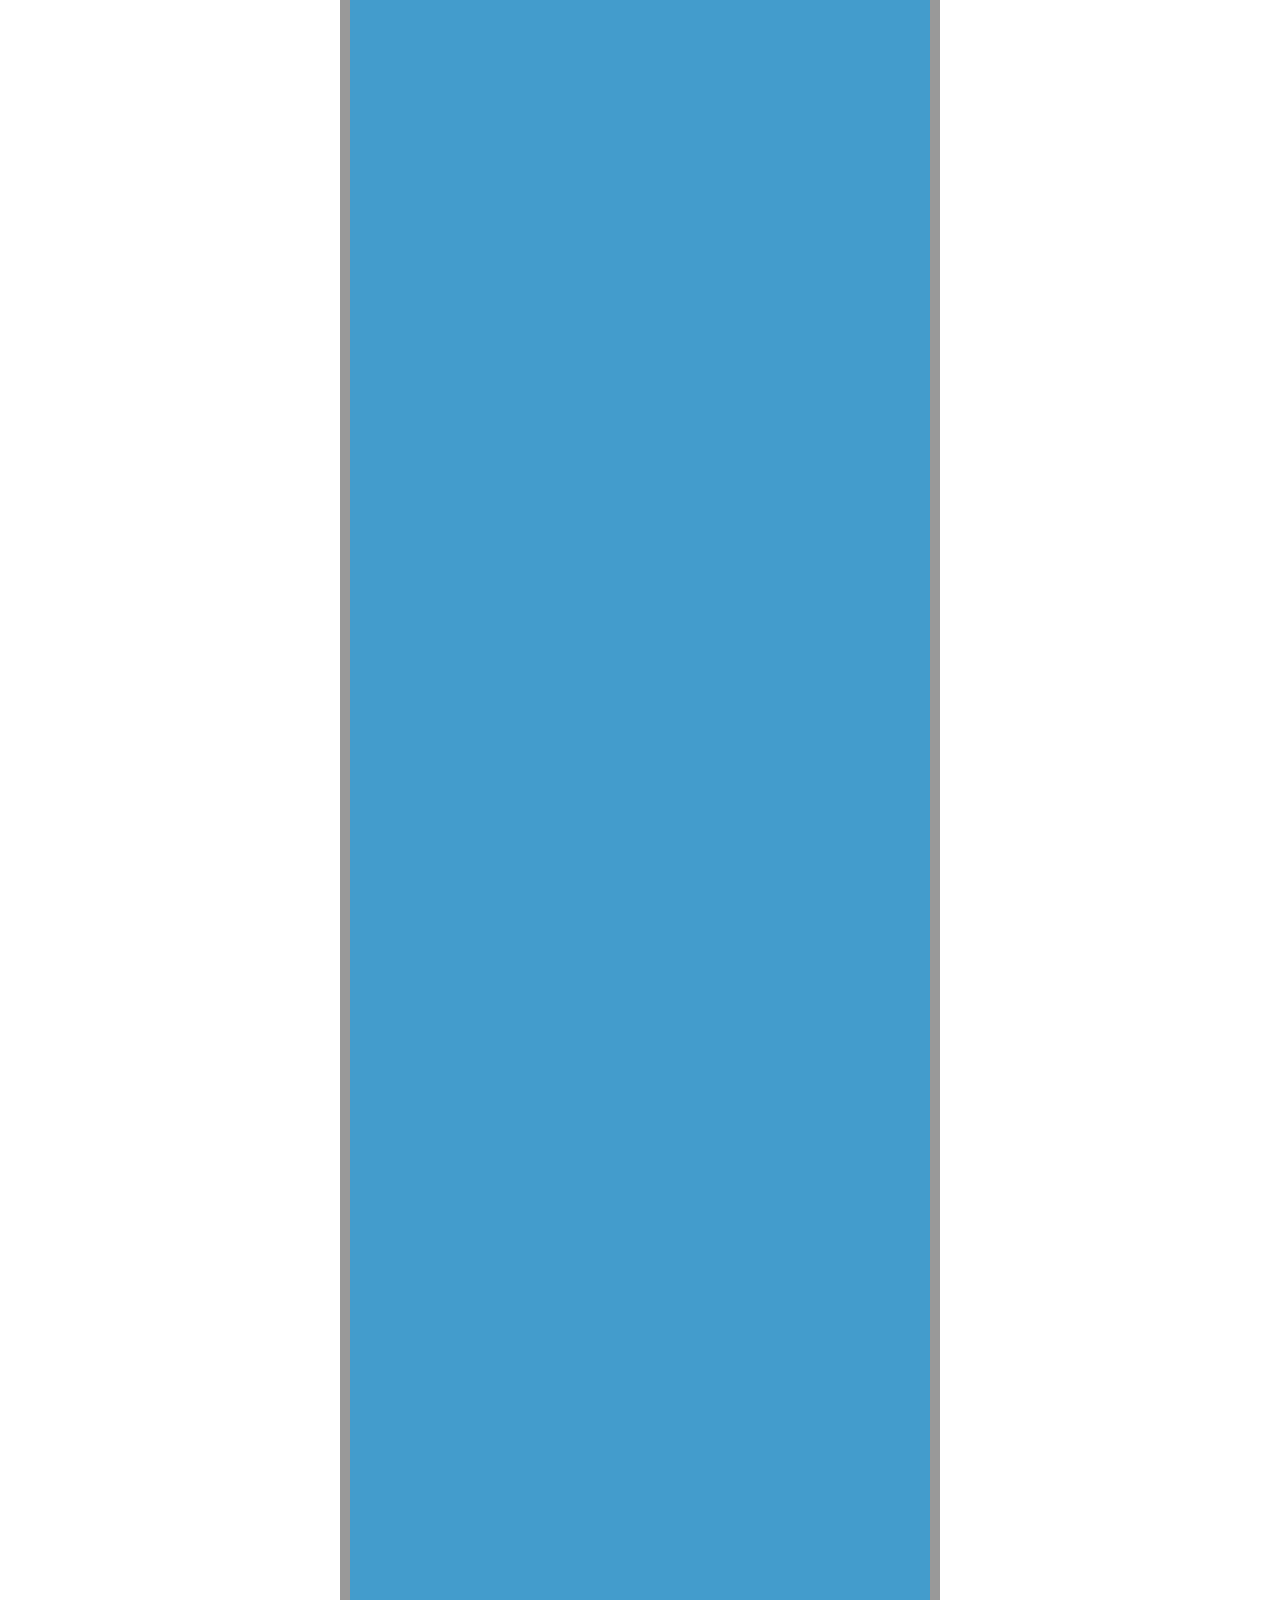
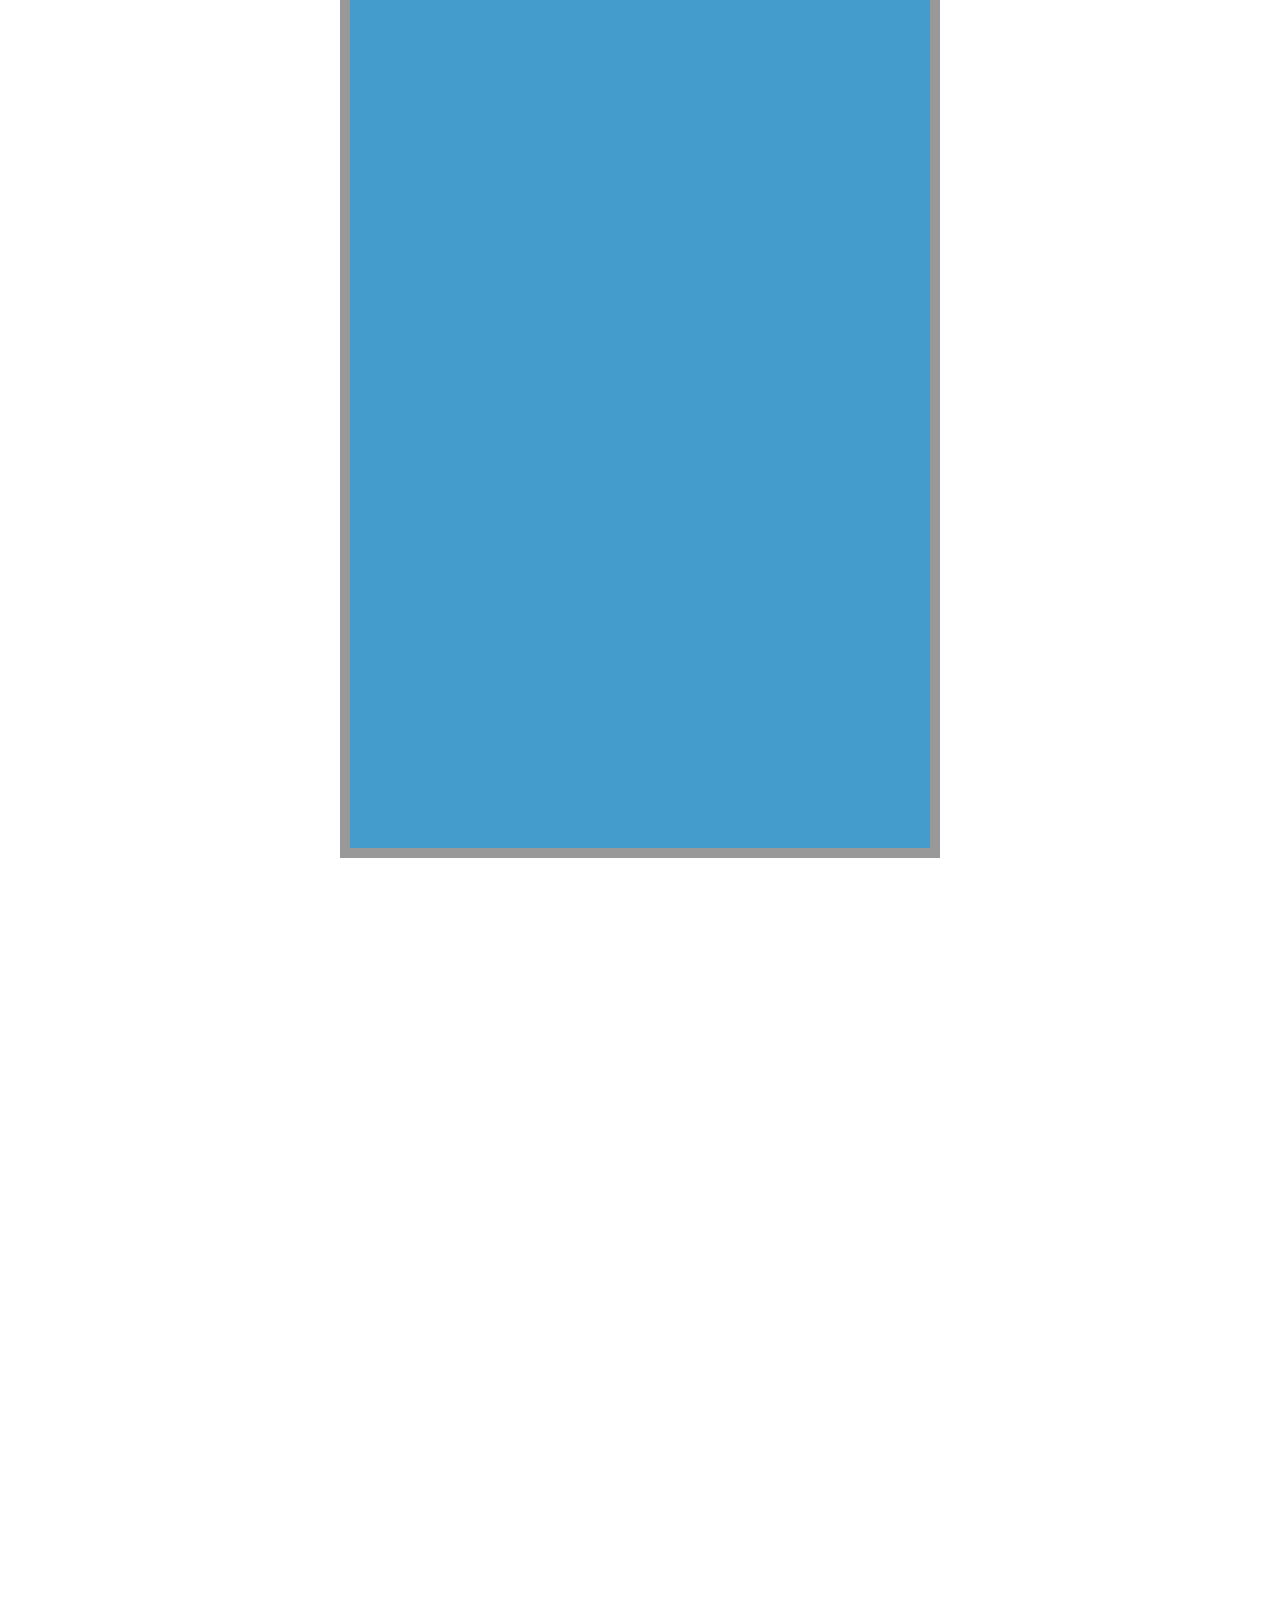
<file: tether-1.3.3/examples/content-visible/index.html>
<!DOCTYPE html>
<html>
    <head>
        <link rel="stylesheet" href="../resources/css/base.css" />
    </head>
    <body>

    <div class="instructions">Scroll the page</div>

    <style>
      .instructions {
        width: 100%;
        text-align: center;
        font-size: 24px;
        padding: 15px;
        background-color: rgba(210, 180, 140, 0.4);
      }

      * {
        box-sizing: border-box;
      }
      body {
        min-height: 1200vh;
        height: 100%;
      }

      .content-box {
        width: 600px;
        border: 10px solid #999;
        height: 600vh;
        background-color: #439CCC;
        margin: 200vh auto;
      }
      .element {
        border: 10px solid #999;
        background-color: #FFDC00;
        width: 300px;
        height: 200px;
        padding: 0 15px;
        font-size: 20px;
        font-weight: bold;
      }
    </style>

    <div class="content-box">
      <div class="element">
        <p>This is some sort of crazy dialog.</p>

        <p>It's setup to align with the center of the visible part of the blue area.</p>
      </div>
    </div>

    <script src="//github.hubspot.com/tether/dist/js/tether.js"></script>
    <script>
      new Tether({
        element: '.element',
        target: '.content-box',
        attachment: 'middle center',
        targetAttachment: 'middle center',
        targetModifier: 'visible'
      });
    </script>
  </body>
</html>
</file>
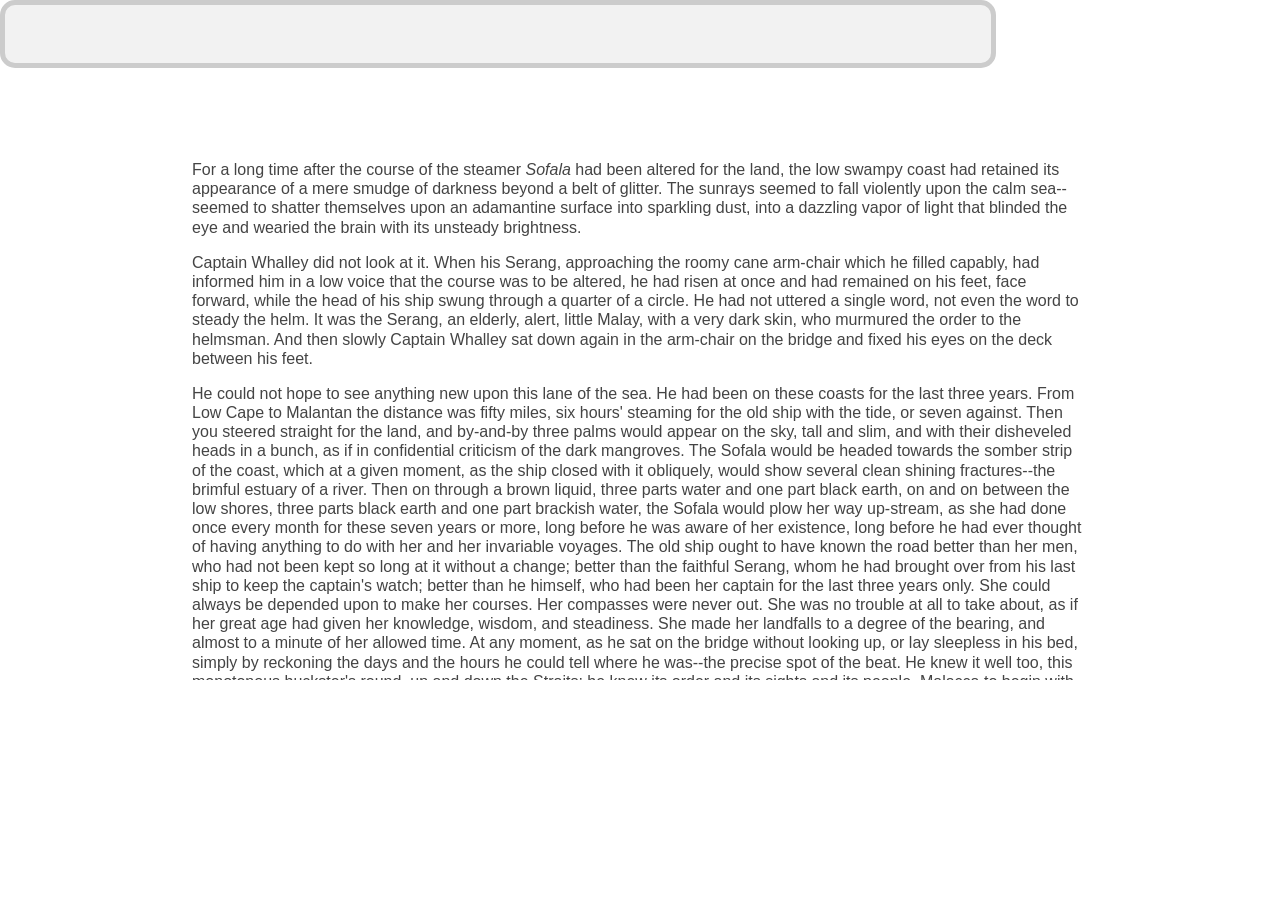
<file: tether-1.3.3/examples/element-scroll/index.html>
<!DOCTYPE html>
<html>
    <head>
      <link rel="stylesheet" href="../resources/css/base.css" />
    </head>
    <body>

    <div class="scroll">
      <p>For a long time after the course of the steamer <em>Sofala</em> had been
      altered for the land, the low swampy coast had retained its appearance
      of a mere smudge of darkness beyond a belt of glitter. The sunrays
      seemed to fall violently upon the calm sea--seemed to shatter themselves
      upon an adamantine surface into sparkling dust, into a dazzling vapor
      of light that blinded the eye and wearied the brain with its unsteady
      brightness.</p>

      <p>Captain Whalley did not look at it. When his Serang, approaching the
      roomy cane arm-chair which he filled capably, had informed him in a low
      voice that the course was to be altered, he had risen at once and had
      remained on his feet, face forward, while the head of his ship swung
      through a quarter of a circle. He had not uttered a single word, not
      even the word to steady the helm. It was the Serang, an elderly, alert,
      little Malay, with a very dark skin, who murmured the order to the
      helmsman. And then slowly Captain Whalley sat down again in the
      arm-chair on the bridge and fixed his eyes on the deck between his feet.</p>

      <p>He could not hope to see anything new upon this lane of the sea. He had
      been on these coasts for the last three years. From Low Cape to Malantan
      the distance was fifty miles, six hours' steaming for the old ship with
      the tide, or seven against. Then you steered straight for the land, and
      by-and-by three palms would appear on the sky, tall and slim, and with
      their disheveled heads in a bunch, as if in confidential criticism of
      the dark mangroves. The Sofala would be headed towards the somber
      strip of the coast, which at a given moment, as the ship closed with
      it obliquely, would show several clean shining fractures--the brimful
      estuary of a river. Then on through a brown liquid, three parts water
      and one part black earth, on and on between the low shores, three parts
      black earth and one part brackish water, the Sofala would plow her way
      up-stream, as she had done once every month for these seven years or
      more, long before he was aware of her existence, long before he had ever
      thought of having anything to do with her and her invariable voyages.
      The old ship ought to have known the road better than her men, who had
      not been kept so long at it without a change; better than the faithful
      Serang, whom he had brought over from his last ship to keep the
      captain's watch; better than he himself, who had been her captain for
      the last three years only. She could always be depended upon to make her
      courses. Her compasses were never out. She was no trouble at all to
      take about, as if her great age had given her knowledge, wisdom, and
      steadiness. She made her landfalls to a degree of the bearing, and
      almost to a minute of her allowed time. At any moment, as he sat on
      the bridge without looking up, or lay sleepless in his bed, simply by
      reckoning the days and the hours he could tell where he was--the precise
      spot of the beat. He knew it well too, this monotonous huckster's
      round, up and down the Straits; he knew its order and its sights and its
      people. Malacca to begin with, in at daylight and out at dusk, to cross
      over with a rigid phosphorescent wake this highway of the Far East.
      Darkness and gleams on the water, clear stars on a black sky, perhaps
      the lights of a home steamer keeping her unswerving course in the
      middle, or maybe the elusive shadow of a native craft with her mat sails
      flitting by silently--and the low land on the other side in sight
      at daylight. At noon the three palms of the next place of call, up a
      sluggish river. The only white man residing there was a retired young
      sailor, with whom he had become friendly in the course of many voyages.
      Sixty miles farther on there was another place of call, a deep bay with
      only a couple of houses on the beach. And so on, in and out, picking
      up coastwise cargo here and there, and finishing with a hundred miles'
      steady steaming through the maze of an archipelago of small islands up
      to a large native town at the end of the beat. There was a three days'
      rest for the old ship before he started her again in inverse order,
      seeing the same shores from another bearing, hearing the same voices
      in the same places, back again to the Sofala's port of registry on
      the great highway to the East, where he would take up a berth nearly
      opposite the big stone pile of the harbor office till it was time to
      start again on the old round of 1600 miles and thirty days. Not a very
      enterprising life, this, for Captain Whalley, Henry Whalley, otherwise
      Dare-devil Harry--Whalley of the Condor, a famous clipper in her day.
      No. Not a very enterprising life for a man who had served famous firms,
      who had sailed famous ships (more than one or two of them his own); who
      had made famous passages, had been the pioneer of new routes and new
      trades; who had steered across the unsurveyed tracts of the South Seas,
      and had seen the sun rise on uncharted islands. Fifty years at sea, and
      forty out in the East ("a pretty thorough apprenticeship," he used
      to remark smilingly), had made him honorably known to a generation of
      shipowners and merchants in all the ports from Bombay clear over to
      where the East merges into the West upon the coast of the two Americas.
      His fame remained writ, not very large but plain enough, on the
      Admiralty charts. Was there not somewhere between Australia and China a
      Whalley Island and a Condor Reef? On that dangerous coral formation the
      celebrated clipper had hung stranded for three days, her captain and
      crew throwing her cargo overboard with one hand and with the other, as
      it were, keeping off her a flotilla of savage war-canoes. At that time
      neither the island nor the reef had any official existence. Later the
      officers of her Majesty's steam vessel Fusilier, dispatched to make a
      survey of the route, recognized in the adoption of these two names the
      enterprise of the man and the solidity of the ship. Besides, as anyone
      who cares may see, the "General Directory," vol. ii. p. 410, begins the
      description of the "Malotu or Whalley Passage" with the words: "This
      advantageous route, first discovered in 1850 by Captain Whalley in the
      ship Condor," &amp;c., and ends by recommending it warmly to sailing vessels
      leaving the China ports for the south in the months from December to
      April inclusive.</p>

      <p>This was the clearest gain he had out of life. Nothing could rob him
      of this kind of fame. The piercing of the Isthmus of Suez, like the
      breaking of a dam, had let in upon the East a flood of new ships, new
      men, new methods of trade. It had changed the face of the Eastern seas
      and the very spirit of their life; so that his early experiences meant
      nothing whatever to the new generation of seamen.</p>

      <p>In those bygone days he had handled many thousands of pounds of his
      employers' money and of his own; he had attended faithfully, as by law
      a shipmaster is expected to do, to the conflicting interests of owners,
      charterers, and underwriters. He had never lost a ship or consented to
      a shady transaction; and he had lasted well, outlasting in the end the
      conditions that had gone to the making of his name. He had buried his
      wife (in the Gulf of Petchili), had married off his daughter to the man
      of her unlucky choice, and had lost more than an ample competence in the
      crash of the notorious Travancore and Deccan Banking Corporation, whose
      downfall had shaken the East like an earthquake. And he was sixty-five
      years old.</p>

      <p>His age sat lightly enough on him; and of his ruin he was not ashamed.
      He had not been alone to believe in the stability of the Banking
      Corporation. Men whose judgment in matters of finance was as expert as
      his seamanship had commended the prudence of his investments, and had
      themselves lost much money in the great failure. The only difference
      between him and them was that he had lost his all. And yet not his all.
      There had remained to him from his lost fortune a very pretty little
      bark, Fair Maid, which he had bought to occupy his leisure of a retired
      sailor--"to play with," as he expressed it himself.</p>

      <p>He had formally declared himself tired of the sea the year preceding his
      daughter's marriage. But after the young couple had gone to settle in
      Melbourne he found out that he could not make himself happy on shore. He
      was too much of a merchant sea-captain for mere yachting to satisfy him.
      He wanted the illusion of affairs; and his acquisition of the Fair
      Maid preserved the continuity of his life. He introduced her to his
      acquaintances in various ports as "my last command." When he grew too
      old to be trusted with a ship, he would lay her up and go ashore to be
      buried, leaving directions in his will to have the bark towed out and
      scuttled decently in deep water on the day of the funeral. His daughter
      would not grudge him the satisfaction of knowing that no stranger would
      handle his last command after him. With the fortune he was able to leave
      her, the value of a 500-ton bark was neither here nor there. All this
      would be said with a jocular twinkle in his eye: the vigorous old man
      had too much vitality for the sentimentalism of regret; and a little
      wistfully withal, because he was at home in life, taking a genuine
      pleasure in its feelings and its possessions; in the dignity of his
      reputation and his wealth, in his love for his daughter, and in his
      satisfaction with the ship--the plaything of his lonely leisure.</p>

      <p>He had the cabin arranged in accordance with his simple ideal of comfort
      at sea. A big bookcase (he was a great reader) occupied one side of his
      stateroom; the portrait of his late wife, a flat bituminous oil-painting
      representing the profile and one long black ringlet of a young woman,
      faced his bed-place. Three chronometers ticked him to sleep and greeted
      him on waking with the tiny competition of their beats. He rose at five
      every day. The officer of the morning watch, drinking his early cup
      of coffee aft by the wheel, would hear through the wide orifice of the
      copper ventilators all the splashings, blowings, and splutterings of
      his captain's toilet. These noises would be followed by a sustained
      deep murmur of the Lord's Prayer recited in a loud earnest voice. Five
      minutes afterwards the head and shoulders of Captain Whalley emerged
      out of the companion-hatchway. Invariably he paused for a while on the
      stairs, looking all round at the horizon; upwards at the trim of the
      sails; inhaling deep draughts of the fresh air. Only then he would step
      out on the poop, acknowledging the hand raised to the peak of the cap
      with a majestic and benign "Good morning to you." He walked the deck
      till eight scrupulously. Sometimes, not above twice a year, he had to
      use a thick cudgel-like stick on account of a stiffness in the hip--a
      slight touch of rheumatism, he supposed. Otherwise he knew nothing of
      the ills of the flesh. At the ringing of the breakfast bell he went
      below to feed his canaries, wind up the chronometers, and take the
      head of the table. From there he had before his eyes the big carbon
      photographs of his daughter, her husband, and two fat-legged babies
      --his grandchildren--set in black frames into the maplewood bulkheads
      of the cuddy. After breakfast he dusted the glass over these portraits
      himself with a cloth, and brushed the oil painting of his wife with a
      plumate kept suspended from a small brass hook by the side of the heavy
      gold frame. Then with the door of his stateroom shut, he would sit down
      on the couch under the portrait to read a chapter out of a thick pocket
      Bible--her Bible. But on some days he only sat there for half an hour
      with his finger between the leaves and the closed book resting on his
      knees. Perhaps he had remembered suddenly how fond of boat-sailing she
      used to be.</p>

      <p>She had been a real shipmate and a true woman too. It was like an
      article of faith with him that there never had been, and never could be,
      a brighter, cheerier home anywhere afloat or ashore than his home under
      the poop-deck of the Condor, with the big main cabin all white and gold,
      garlanded as if for a perpetual festival with an unfading wreath. She
      had decorated the center of every panel with a cluster of home flowers.
      It took her a twelvemonth to go round the cuddy with this labor of love.
      To him it had remained a marvel of painting, the highest achievement of
      taste and skill; and as to old Swinburne, his mate, every time he
      came down to his meals he stood transfixed with admiration before the
      progress of the work. You could almost smell these roses, he declared,
      sniffing the faint flavor of turpentine which at that time pervaded the
      saloon, and (as he confessed afterwards) made him somewhat less hearty
      than usual in tackling his food. But there was nothing of the sort to
      interfere with his enjoyment of her singing. "Mrs. Whalley is a regular
      out-and-out nightingale, sir," he would pronounce with a judicial air
      after listening profoundly over the skylight to the very end of the
      piece. In fine weather, in the second dog-watch, the two men could hear
      her trills and roulades going on to the accompaniment of the piano in
      the cabin. On the very day they got engaged he had written to London
      for the instrument; but they had been married for over a year before it
      reached them, coming out round the Cape. The big case made part of the
      first direct general cargo landed in Hong-kong harbor--an event that to
      the men who walked the busy quays of to-day seemed as hazily remote as
      the dark ages of history. But Captain Whalley could in a half hour of
      solitude live again all his life, with its romance, its idyl, and its
      sorrow. He had to close her eyes himself. She went away from under the
      ensign like a sailor's wife, a sailor herself at heart. He had read
      the service over her, out of her own prayer-book, without a break in his
      voice. When he raised his eyes he could see old Swinburne facing him
      with his cap pressed to his breast, and his rugged, weather-beaten,
      impassive face streaming with drops of water like a lump of chipped red
      granite in a shower. It was all very well for that old sea-dog to cry.
      He had to read on to the end; but after the splash he did not remember
      much of what happened for the next few days. An elderly sailor of the
      crew, deft at needlework, put together a mourning frock for the child
      out of one of her black skirts.</p>

      <p>He was not likely to forget; but you cannot dam up life like a sluggish
      stream. It will break out and flow over a man's troubles, it will close
      upon a sorrow like the sea upon a dead body, no matter how much love has
      gone to the bottom. And the world is not bad. People had been very
      kind to him; especially Mrs. Gardner, the wife of the senior partner
      in Gardner, Patteson, &amp; Co., the owners of the Condor. It was she who
      volunteered to look after the little one, and in due course took her to
      England (something of a journey in those days, even by the overland
      mail route) with her own girls to finish her education. It was ten years
      before he saw her again.</p>

      <p>As a little child she had never been frightened of bad weather; she
      would beg to be taken up on deck in the bosom of his oilskin coat to
      watch the big seas hurling themselves upon the Condor. The swirl and
      crash of the waves seemed to fill her small soul with a breathless
      delight. "A good boy spoiled," he used to say of her in joke. He had
      named her Ivy because of the sound of the word, and obscurely fascinated
      by a vague association of ideas. She had twined herself tightly round
      his heart, and he intended her to cling close to her father as to a
      tower of strength; forgetting, while she was little, that in the nature
      of things she would probably elect to cling to someone else. But
      he loved life well enough for even that event to give him a certain
      satisfaction, apart from his more intimate feeling of loss.</p>

      <p>After he had purchased the Fair Maid to occupy his loneliness, he
      hastened to accept a rather unprofitable freight to Australia simply for
      the opportunity of seeing his daughter in her own home. What made him
      dissatisfied there was not to see that she clung now to somebody else,
      but that the prop she had selected seemed on closer examination "a
      rather poor stick"--even in the matter of health. He disliked his
      son-in-law's studied civility perhaps more than his method of
      handling the sum of money he had given Ivy at her marriage. But of his
      apprehensions he said nothing. Only on the day of his departure, with
      the hall-door open already, holding her hands and looking steadily into
      her eyes, he had said, "You know, my dear, all I have is for you and the
      chicks. Mind you write to me openly." She had answered him by an almost
      imperceptible movement of her head. She resembled her mother in
      the color of her eyes, and in character--and also in this, that she
      understood him without many words.</p>

      <p>Sure enough she had to write; and some of these letters made Captain
      Whalley lift his white eye-brows. For the rest he considered he was
      reaping the true reward of his life by being thus able to produce on
      demand whatever was needed. He had not enjoyed himself so much in a
      way since his wife had died. Characteristically enough his son-in-law's
      punctuality in failure caused him at a distance to feel a sort of
      kindness towards the man. The fellow was so perpetually being jammed on
      a lee shore that to charge it all to his reckless navigation would be
      manifestly unfair. No, no! He knew well what that meant. It was bad
      luck. His own had been simply marvelous, but he had seen in his life too
      many good men--seamen and others--go under with the sheer weight of bad
      luck not to recognize the fatal signs. For all that, he was cogitating
      on the best way of tying up very strictly every penny he had to leave,
      when, with a preliminary rumble of rumors (whose first sound reached
      him in Shanghai as it happened), the shock of the big failure came;
      and, after passing through the phases of stupor, of incredulity, of
      indignation, he had to accept the fact that he had nothing to speak of
      to leave.</p>

      <p>Upon that, as if he had only waited for this catastrophe, the unlucky
      man, away there in Melbourne, gave up his unprofitable game, and sat
      down--in an invalid's bath-chair at that too. "He will never walk
      again," wrote the wife. For the first time in his life Captain Whalley
      was a bit staggered.</p>

      <p>The Fair Maid had to go to work in bitter earnest now. It was no longer
      a matter of preserving alive the memory of Dare-devil Harry Whalley in
      the Eastern Seas, or of keeping an old man in pocket-money and clothes,
      with, perhaps, a bill for a few hundred first-class cigars thrown in at
      the end of the year. He would have to buckle-to, and keep her going hard
      on a scant allowance of gilt for the ginger-bread scrolls at her stem
      and stern.</p>

      <p>This necessity opened his eyes to the fundamental changes of the world.
      Of his past only the familiar names remained, here and there, but
      the things and the men, as he had known them, were gone. The name of
      Gardner, Patteson, &amp; Co. was still displayed on the walls of warehouses
      by the waterside, on the brass plates and window-panes in the business
      quarters of more than one Eastern port, but there was no longer a
      Gardner or a Patteson in the firm. There was no longer for Captain
      Whalley an arm-chair and a welcome in the private office, with a bit of
      business ready to be put in the way of an old friend, for the sake of
      bygone services. The husbands of the Gardner girls sat behind the desks
      in that room where, long after he had left the employ, he had kept his
      right of entrance in the old man's time. Their ships now had yellow
      funnels with black tops, and a time-table of appointed routes like a
      confounded service of tramways. The winds of December and June were all
      one to them; their captains (excellent young men he doubted not) were,
      to be sure, familiar with Whalley Island, because of late years the
      Government had established a white fixed light on the north end (with
      a red danger sector over the Condor Reef), but most of them would have
      been extremely surprised to hear that a flesh-and-blood Whalley still
      existed--an old man going about the world trying to pick up a cargo here
      and there for his little bark.</p>

      <p>And everywhere it was the same. Departed the men who would have nodded
      appreciatively at the mention of his name, and would have thought
      themselves bound in honor to do something for Dare-devil Harry Whalley.
      Departed the opportunities which he would have known how to seize; and
      gone with them the white-winged flock of clippers that lived in the
      boisterous uncertain life of the winds, skimming big fortunes out of
      the foam of the sea. In a world that pared down the profits to an
      irreducible minimum, in a world that was able to count its disengaged
      tonnage twice over every day, and in which lean charters were snapped up
      by cable three months in advance, there were no chances of fortune for
      an individual wandering haphazard with a little bark--hardly indeed any
      room to exist.</p>

      <p>He found it more difficult from year to year. He suffered greatly from
      the smallness of remittances he was able to send his daughter. Meantime
      he had given up good cigars, and even in the matter of inferior cheroots
      limited himself to six a day. He never told her of his difficulties, and
      she never enlarged upon her struggle to live. Their confidence in each
      other needed no explanations, and their perfect understanding endured
      without protestations of gratitude or regret. He would have been shocked
      if she had taken it into her head to thank him in so many words, but
      he found it perfectly natural that she should tell him she needed two
      hundred pounds.</p>

      <p>He had come in with the Fair Maid in ballast to look for a freight in
      the Sofala's port of registry, and her letter met him there. Its tenor
      was that it was no use mincing matters. Her only resource was in opening
      a boarding-house, for which the prospects, she judged, were good. Good
      enough, at any rate, to make her tell him frankly that with two hundred
      pounds she could make a start. He had torn the envelope open, hastily,
      on deck, where it was handed to him by the ship-chandler's runner, who
      had brought his mail at the moment of anchoring. For the second time
      in his life he was appalled, and remained stock-still at the cabin door
      with the paper trembling between his fingers. Open a boarding-house! Two
      hundred pounds for a start! The only resource! And he did not know where
      to lay his hands on two hundred pence.</p>

      <p>All that night Captain Whalley walked the poop of his anchored ship, as
      though he had been about to close with the land in thick weather, and
      uncertain of his position after a run of many gray days without a sight
      of sun, moon, or stars. The black night twinkled with the guiding lights
      of seamen and the steady straight lines of lights on shore; and all
      around the Fair Maid the riding lights of ships cast trembling trails
      upon the water of the roadstead. Captain Whalley saw not a gleam
      anywhere till the dawn broke and he found out that his clothing was
      soaked through with the heavy dew.</p>

      <p>His ship was awake. He stopped short, stroked his wet beard, and
      descended the poop ladder backwards, with tired feet. At the sight
      of him the chief officer, lounging about sleepily on the quarterdeck,
      remained open-mouthed in the middle of a great early-morning yawn.</p>

      <p>"Good morning to you," pronounced Captain Whalley solemnly, passing into
      the cabin. But he checked himself in the doorway, and without looking
      back, "By the bye," he said, "there should be an empty wooden case put
      away in the lazarette. It has not been broken up--has it?"</p>

      <p>The mate shut his mouth, and then asked as if dazed, "What empty case,
      sir?"</p>

      <p>"A big flat packing-case belonging to that painting in my room. Let it
      be taken up on deck and tell the carpenter to look it over. I may want
      to use it before long."</p>

      <p>The chief officer did not stir a limb till he had heard the door of the
      captain's state-room slam within the cuddy. Then he beckoned aft the
      second mate with his forefinger to tell him that there was something "in
      the wind."</p>

      <p>When the bell rang Captain Whalley's authoritative voice boomed out
      through a closed door, "Sit down and don't wait for me." And his
      impressed officers took their places, exchanging looks and whispers
      across the table. What! No breakfast? And after apparently knocking
      about all night on deck, too! Clearly, there was something in the wind.
      In the skylight above their heads, bowed earnestly over the plates,
      three wire cages rocked and rattled to the restless jumping of the
      hungry canaries; and they could detect the sounds of their "old
      man's" deliberate movements within his state-room. Captain Whalley was
      methodically winding up the chronometers, dusting the portrait of
      his late wife, getting a clean white shirt out of the drawers, making
      himself ready in his punctilious unhurried manner to go ashore. He could
      not have swallowed a single mouthful of food that morning. He had made
      up his mind to sell the Fair Maid.</p>
    </div>

    <div class="pointer"></div>

    <style>
      body {
        cursor: pointer;
      }
      .scroll {
        height: 80vh;
        width: 80vw;
        max-height: 600px;
        position: fixed;
        top: 5em;
        left: 10vw;

        overflow-y: scroll;
        padding: 4em;
        box-sizing: border-box;
        line-height: 1.2;
      }
      .scroll::-webkit-scrollbar, .scroll::-webkit-scrollbar-track, .scroll::-webkit-scrollbar-thumb {
        display: none;
      }

      .pointer {
        height: 3.6em;
        width: 77vw;
        border: 5px solid #CCC;
        border-radius: 15px;
        background-color: rgba(0, 0, 0, 0.05);
        pointer-events: none;
      }
      .highlight {
        background-color: rgba(255, 255, 0, 0.3);
      }
      .hover {
        background-color: rgba(0, 255, 255, 0.2);
      }
    </style>

    <script src="//github.hubspot.com/tether/dist/js/tether.js"></script>
    <script>
      var pointer = document.querySelector('.pointer');
      var scroll = document.querySelector('.scroll');

      // This creates the pointer tether and links it up
      // with the scroll handle
      new Tether({
        element: pointer,
        target: scroll,
        attachment: 'middle right',
        targetAttachment: 'middle left',
        targetModifier: 'scroll-handle'
      });

      // Everything after this is for the highlighting effect
      var paras = document.querySelectorAll('p');
      for(var i=paras.length; i--;){
        var sents = paras[i].innerHTML.split('.');
        for (var j=sents.length; j--;){
          if (sents[j].trim().length)
            sents[j] = '<span>' + sents[j] + '.</span>';
        }
        paras[i].innerHTML = sents.join('');
      }

      var spans = document.querySelectorAll('p span');

      function highlight(){
        if (!spans) return;

        var bar = pointer.getBoundingClientRect();

        for (var i=spans.length; i--;){
          var coord = spans[i].getBoundingClientRect();

          if (bar.top < coord.top && bar.bottom > coord.top){
            spans[i].classList.add('hover');
          } else if (spans[i].classList.contains('hover')) {
            spans[i].classList.remove('hover');
          }
        }

        requestAnimationFrame(highlight);
      }

      highlight();

      document.body.addEventListener('click', function(){
        var els = document.querySelectorAll('.hover');
        for (var i=els.length; i--;)
          els[i].classList.toggle('highlight');
      });
    </script>
  </body>
</html>
</file>
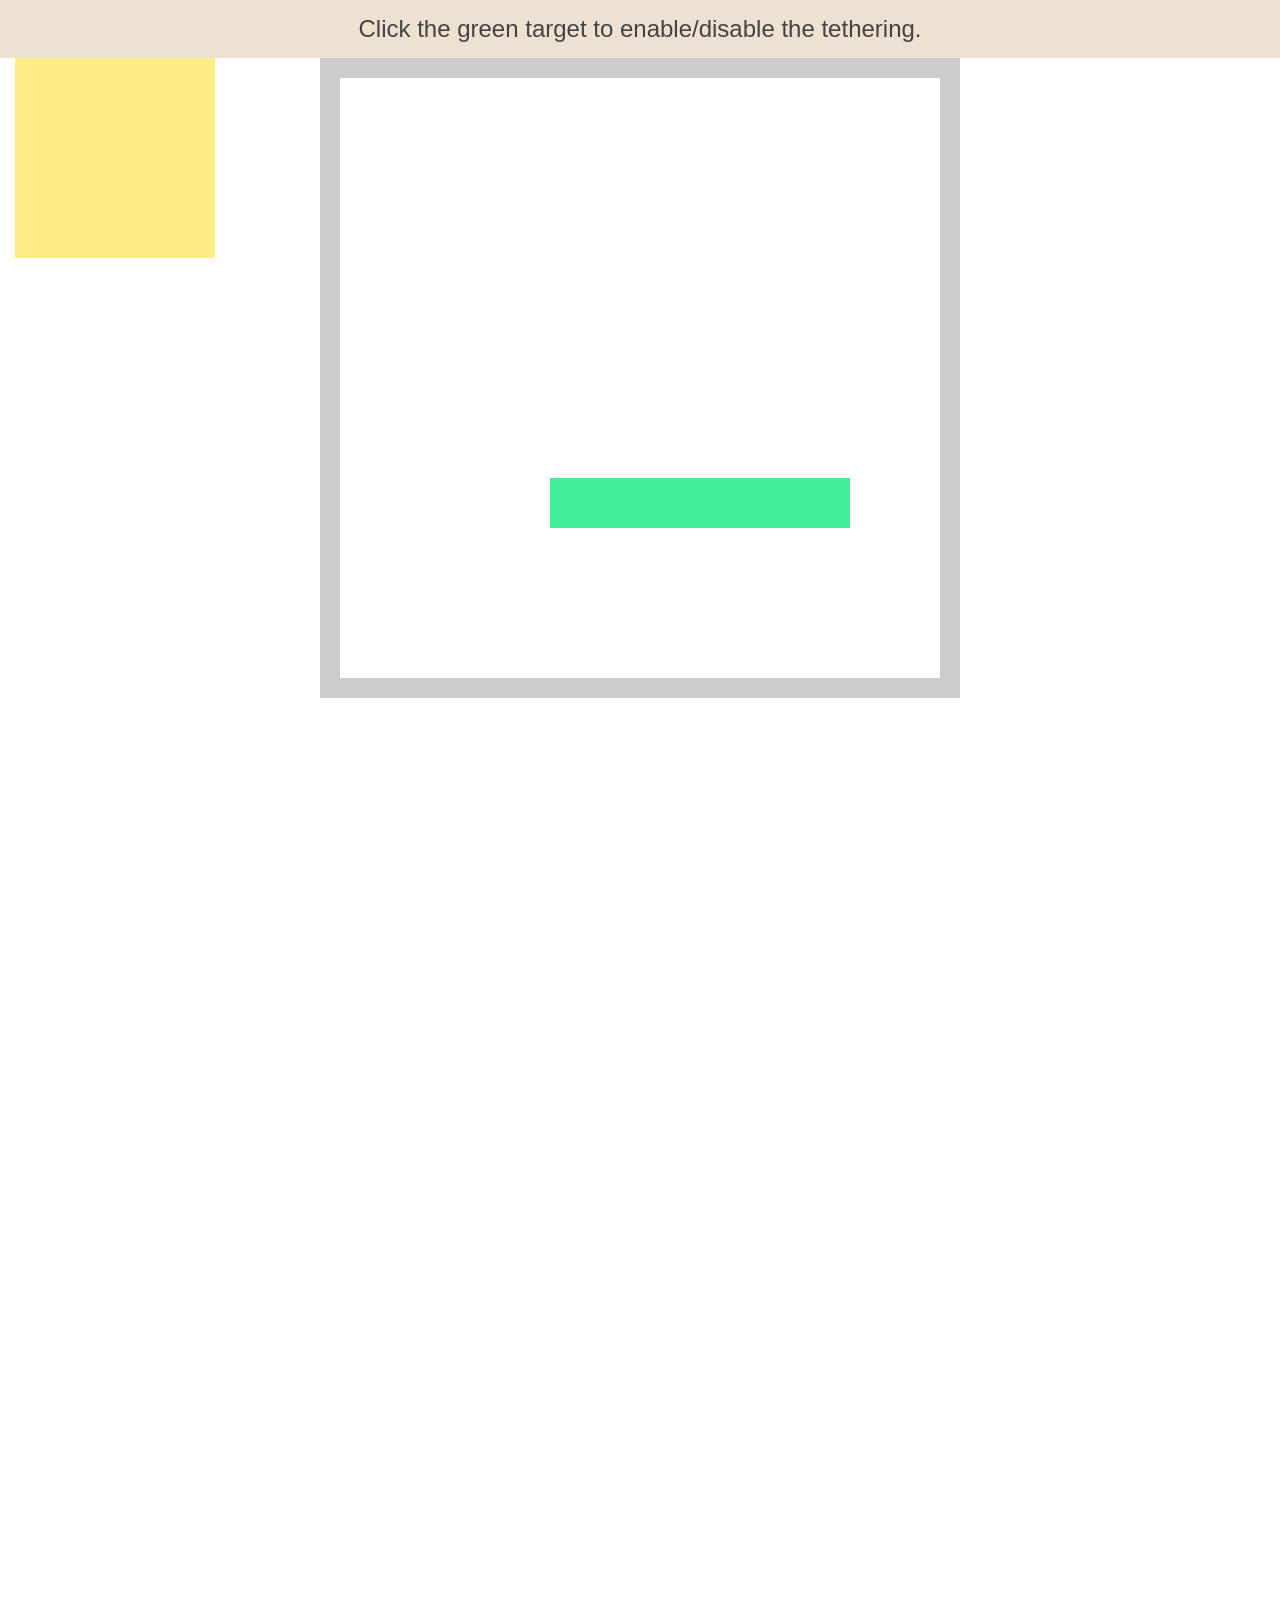
<file: tether-1.3.3/examples/enable-disable/index.html>
<!DOCTYPE html>
<html>
    <head>
        <meta charset="utf-8">
        <meta http-equiv="X-UA-Compatible" content="chrome=1">
        <meta name="viewport" content="width=device-width, initial-scale=1, user-scalable=no">
        <link rel="stylesheet" href="../resources/css/base.css" />
        <link rel="stylesheet" href="../common/css/style.css" />
    </head>
    <body>
        <div class="instructions">Click the green target to enable/disable the tethering.</div>

        <div class="element"></div>
        <div class="container">
            <div class="pad"></div>
            <div class="target"></div>
            <div class="pad"></div>
        </div>

        <script src="//github.hubspot.com/tether/dist/js/tether.js"></script>
        <script>
            var tether = new Tether({
                element: '.element',
                target: '.target',
                attachment: 'top left',
                targetAttachment: 'top right'
            });

            document.querySelector('.target').addEventListener('click', function(){
                if (tether.enabled)
                    tether.disable();
                else
                    tether.enable();
            });
        </script>
    </body>
</html>
</file>
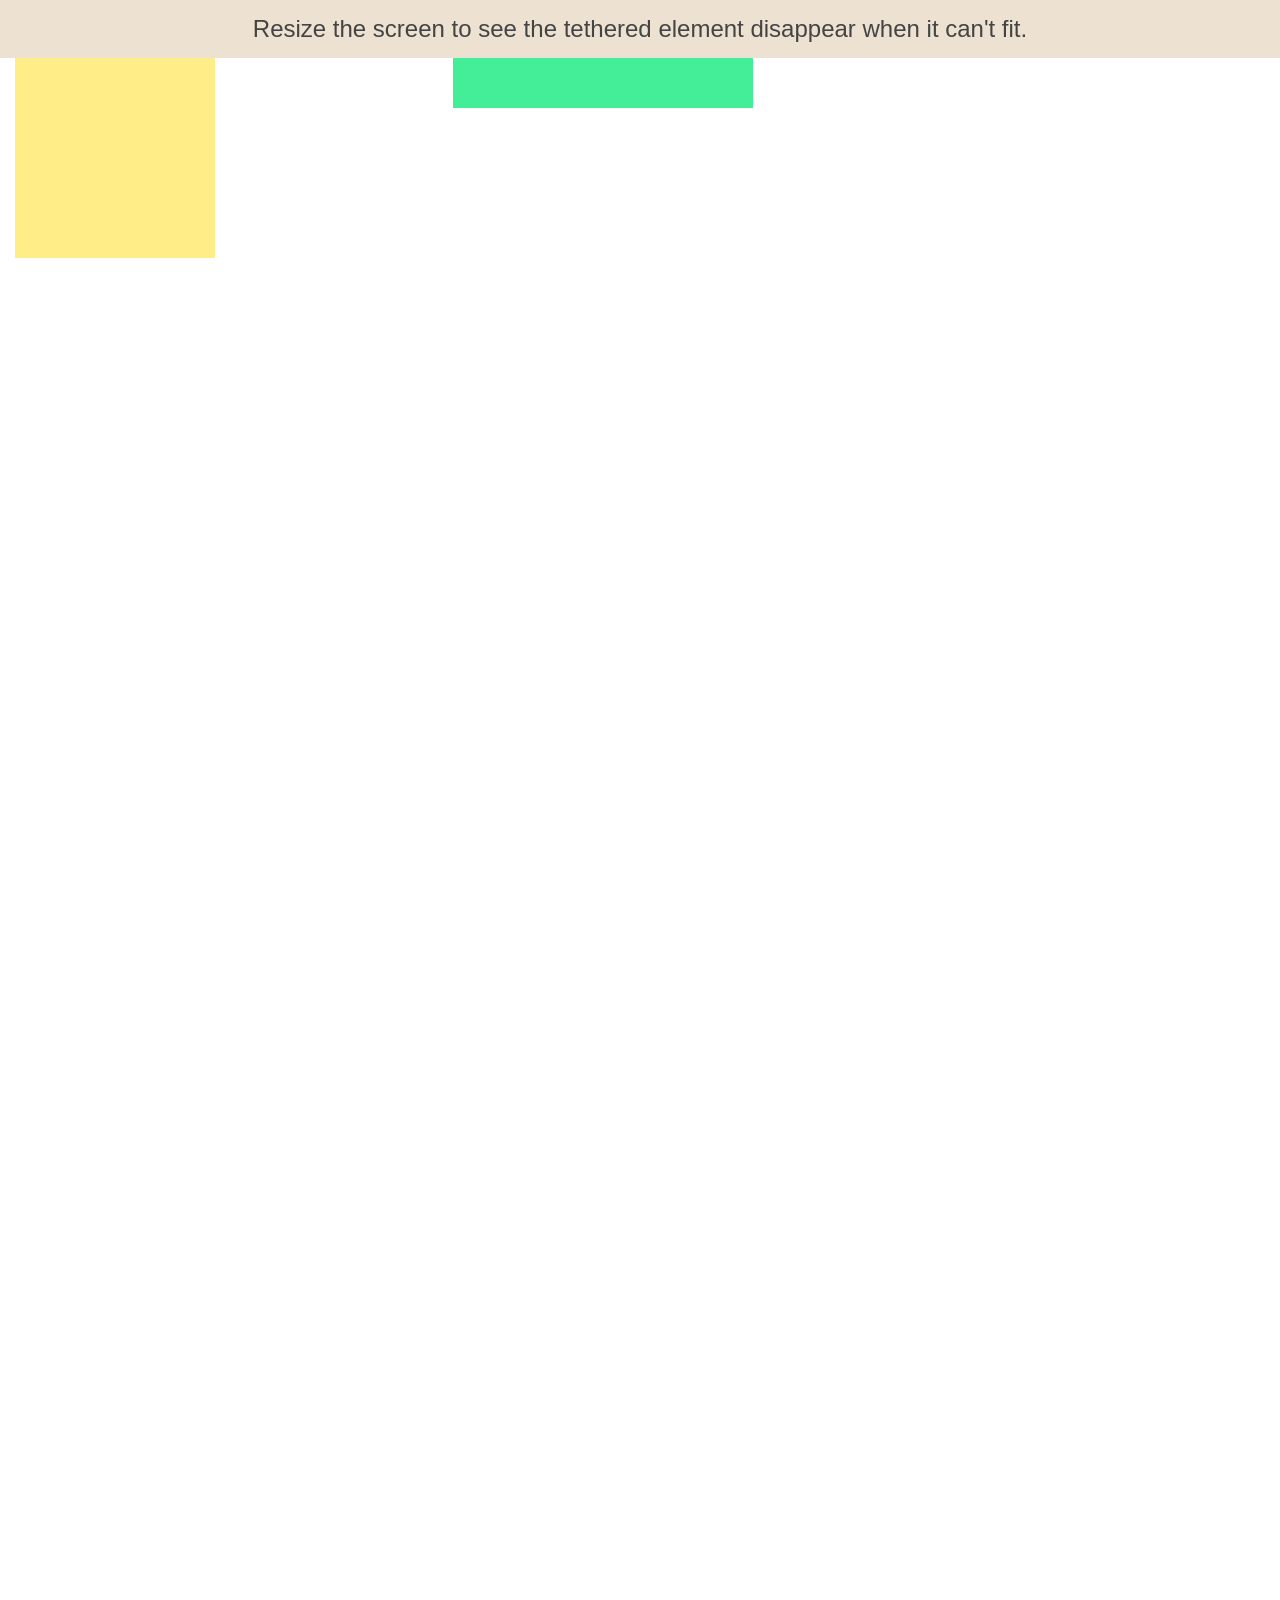
<file: tether-1.3.3/examples/out-of-bounds/index.html>
<!DOCTYPE html>
<html>
    <head>
        <meta charset="utf-8">
        <meta http-equiv="X-UA-Compatible" content="chrome=1">
        <meta name="viewport" content="width=device-width, initial-scale=1, user-scalable=no">
        <link rel="stylesheet" href="../resources/css/base.css" />
        <link rel="stylesheet" href="../common/css/style.css" />
        <style>
            .tether-element.tether-out-of-bounds {
                display: none;
            }
        </style>
    </head>
    <body>
        <div class="instructions">Resize the screen to see the tethered element disappear when it can't fit.</div>

        <div class="element"></div>
        <div class="target"></div>

        <script src="//github.hubspot.com/tether/dist/js/tether.js"></script>
        <script>
            var tether = new Tether({
                element: '.element',
                target: '.target',
                attachment: 'top left',
                targetAttachment: 'top right',
                constraints: [{
                    to: 'window',
                    attachment: 'together'
                }]
            });
            tether.on('update', function(event) {
                console.log(event);
            });
        </script>
    </body>
</html>
</file>
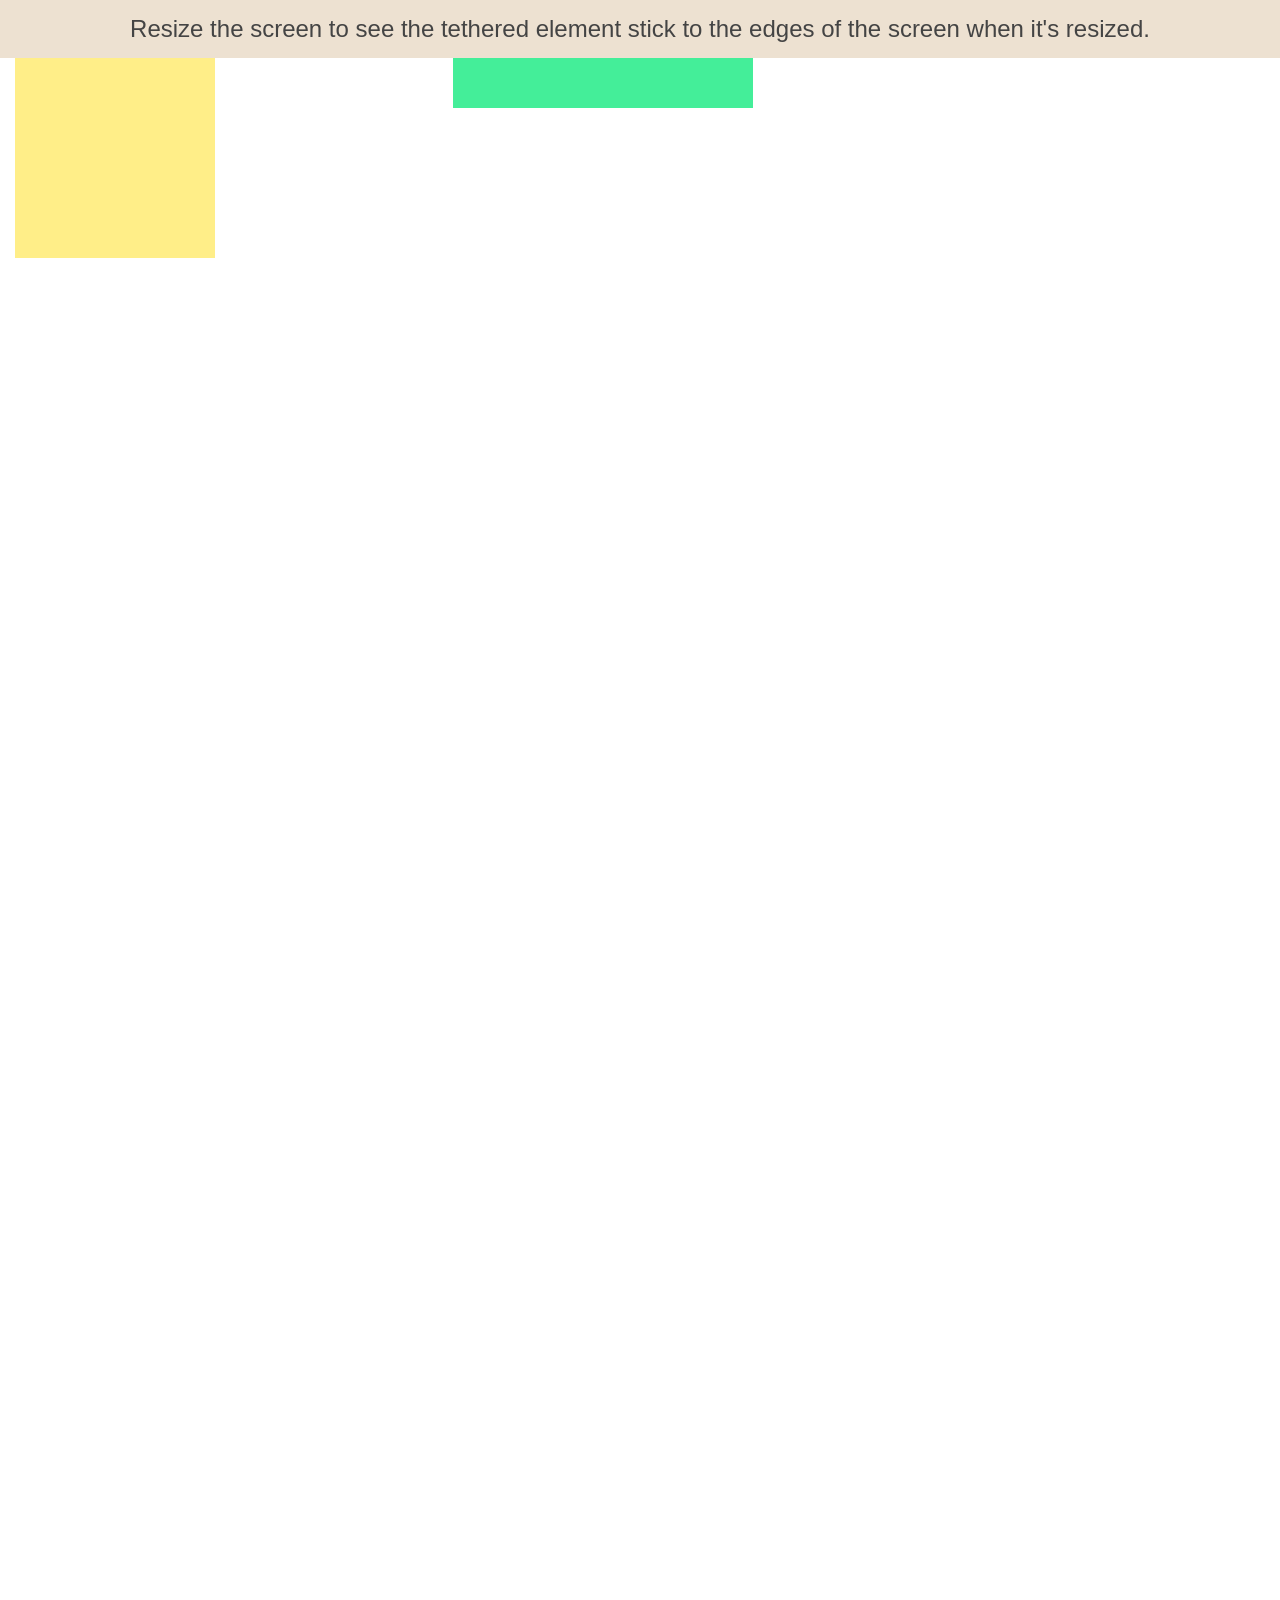
<file: tether-1.3.3/examples/pin/index.html>
<!DOCTYPE html>
<html>
    <head>
        <meta charset="utf-8">
        <meta http-equiv="X-UA-Compatible" content="chrome=1">
        <meta name="viewport" content="width=device-width, initial-scale=1, user-scalable=no">
        <link rel="stylesheet" href="../resources/css/base.css" />
        <link rel="stylesheet" href="../common/css/style.css" />
    </head>
    <body>
        <div class="instructions">Resize the screen to see the tethered element stick to the edges of the screen when it's resized.</div>

        <div class="element"></div>
        <div class="target"></div>

        <script src="//github.hubspot.com/tether/dist/js/tether.js"></script>
        <script>
            new Tether({
                element: '.element',
                target: '.target',
                attachment: 'top left',
                targetAttachment: 'top right',
                constraints: [{
                    to: 'window',
                    pin: true
                }]
            });
        </script>
    </body>
</html>
</file>
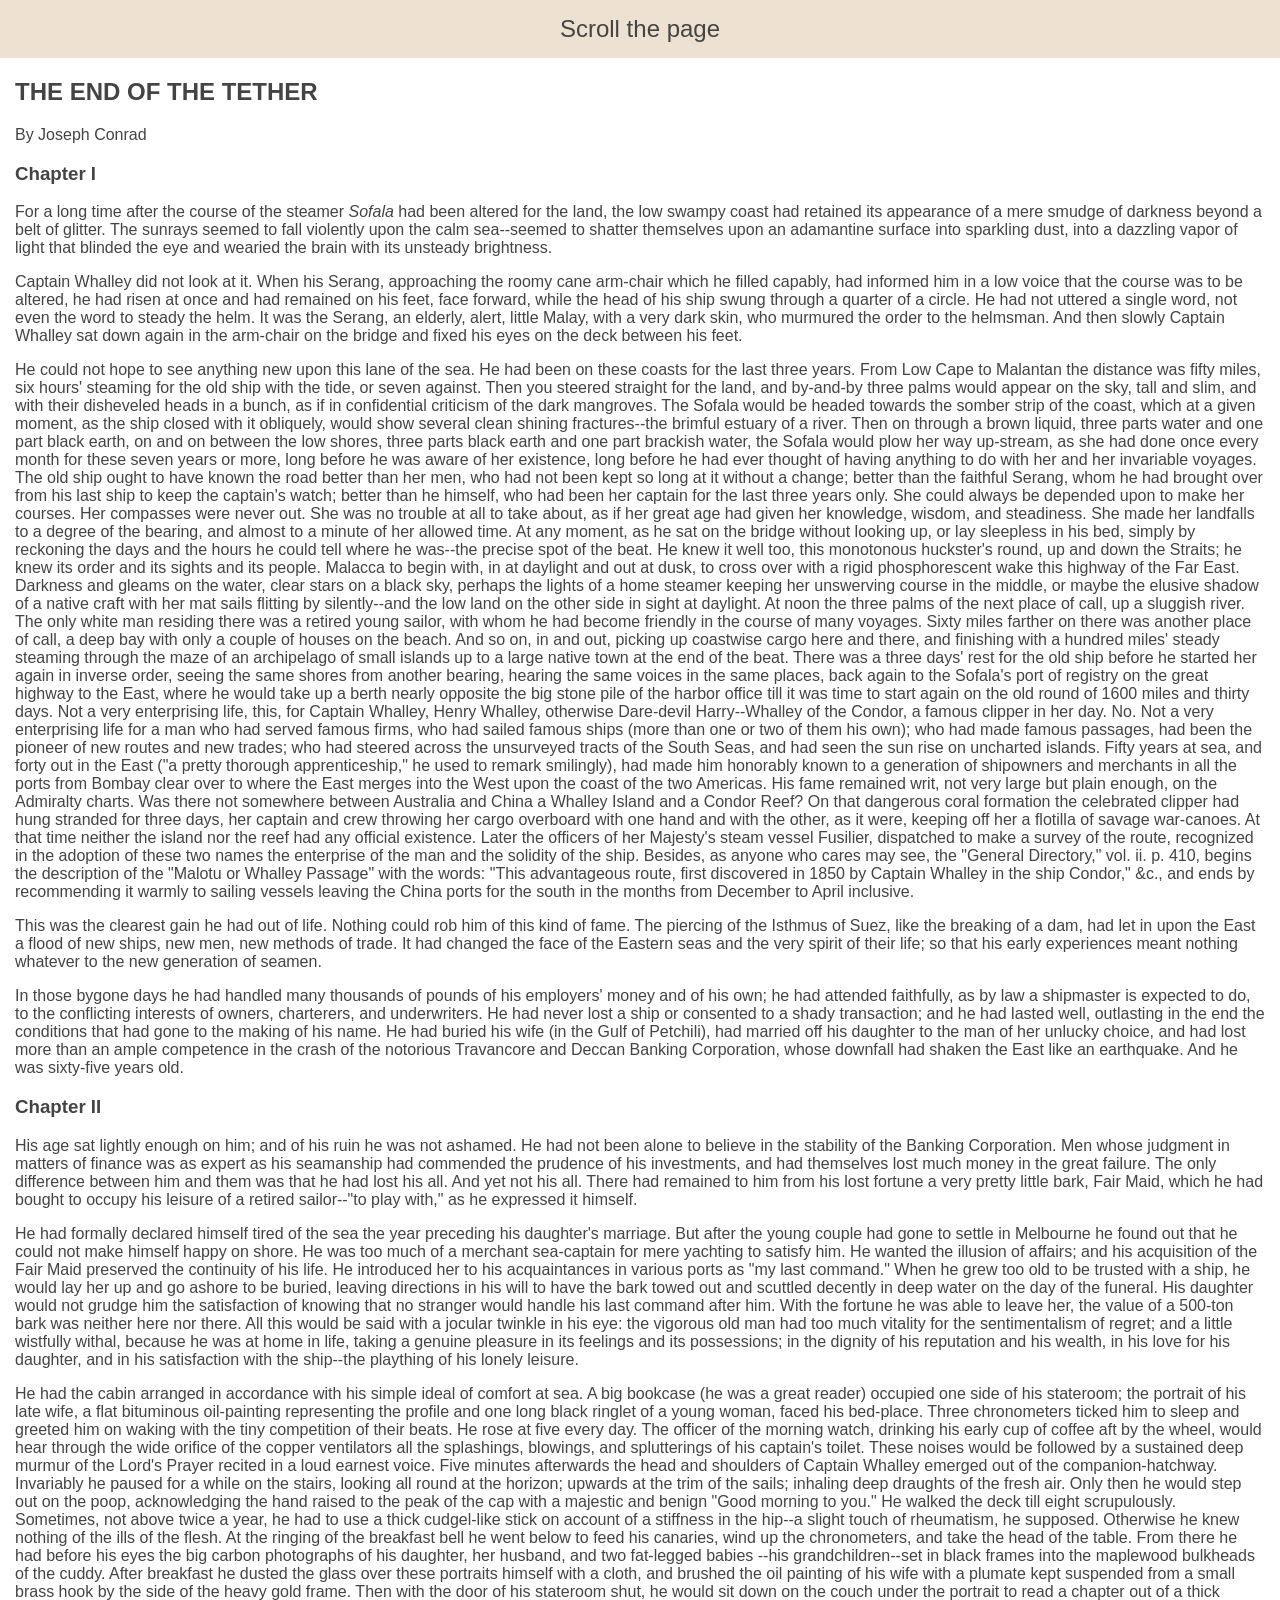
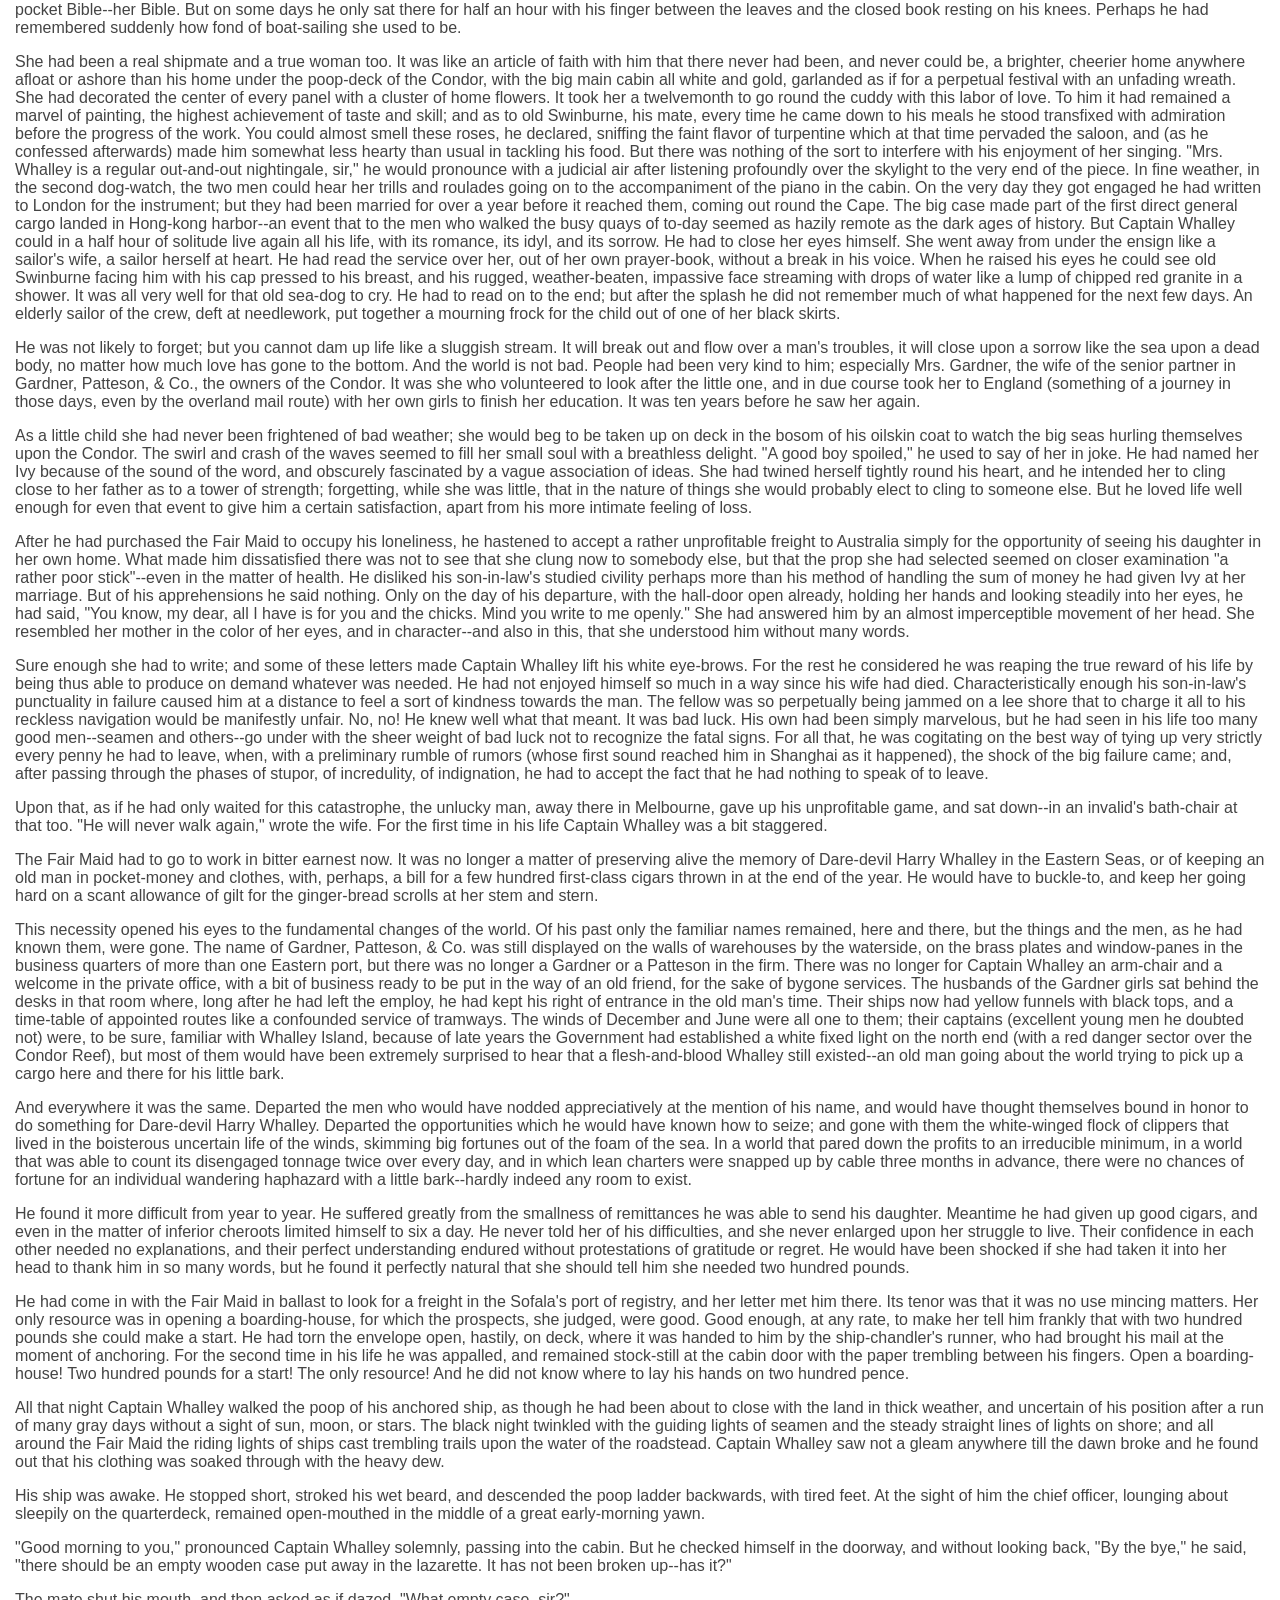
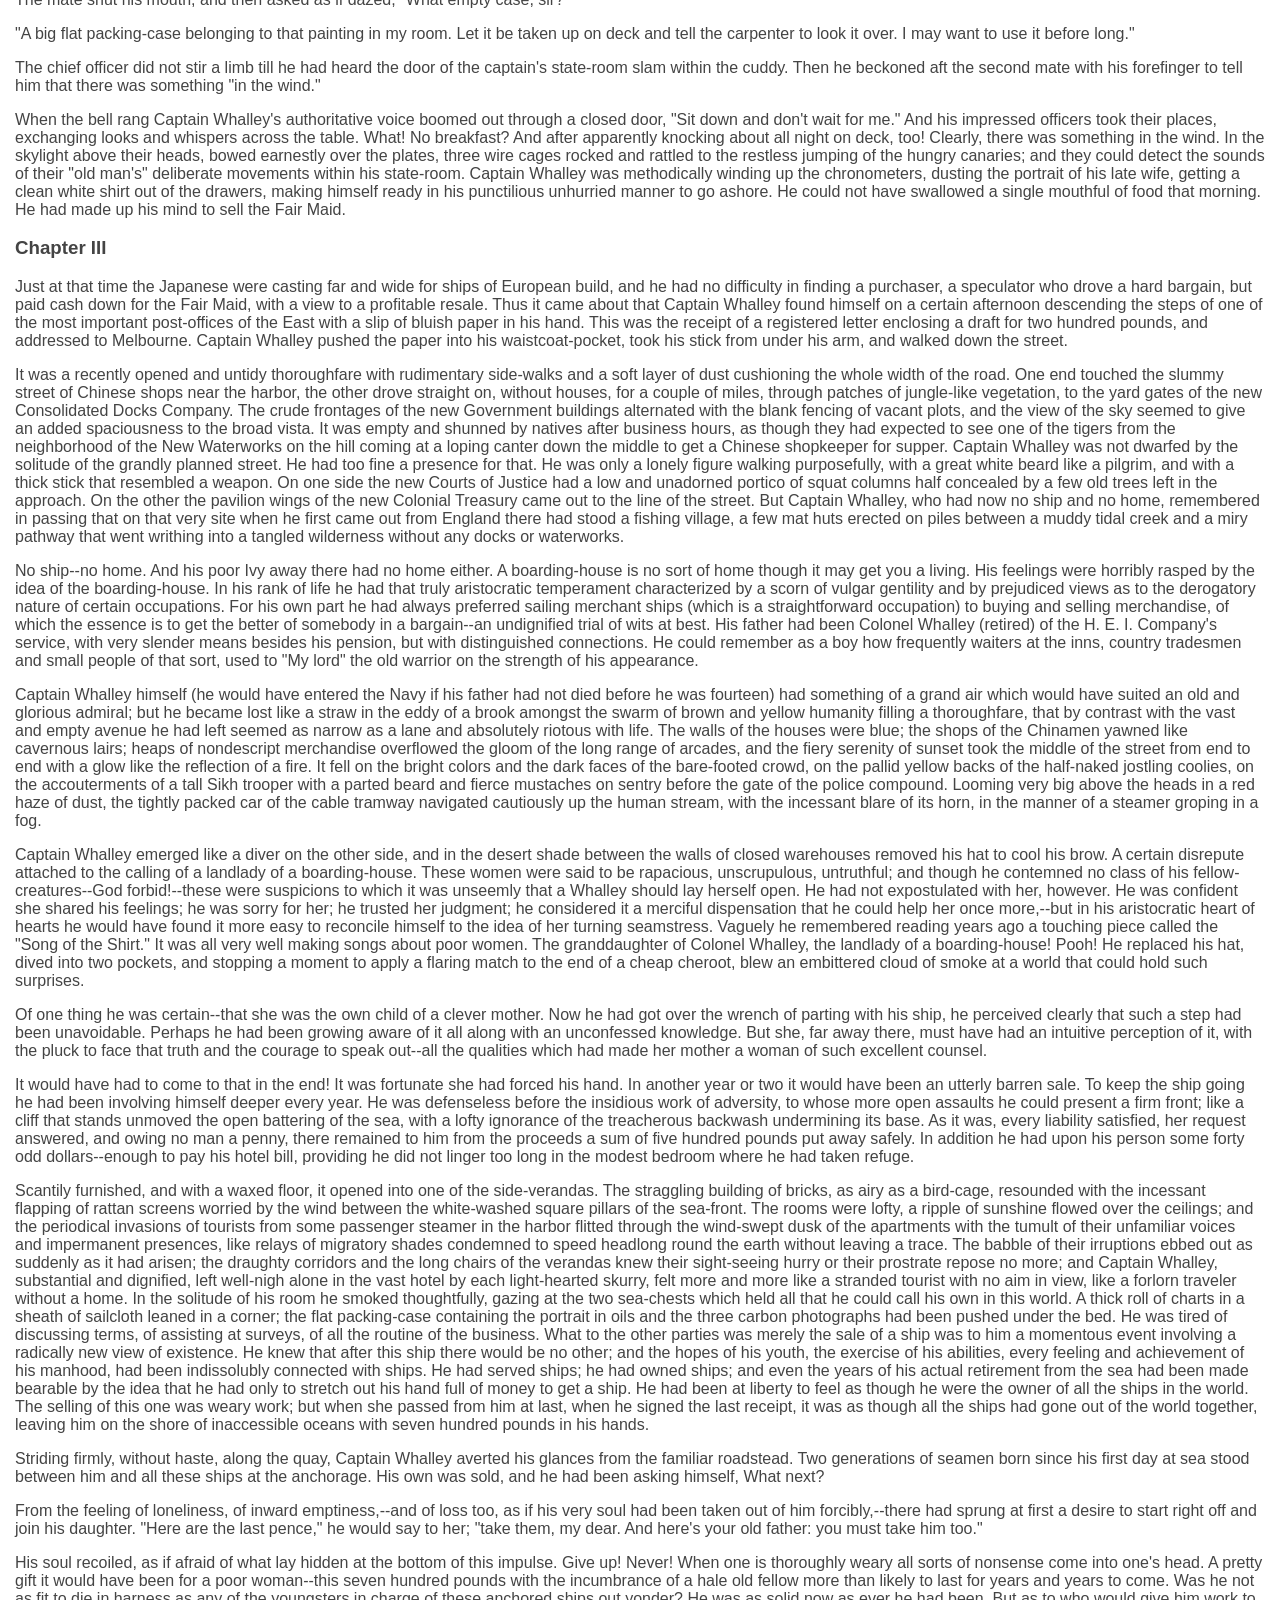
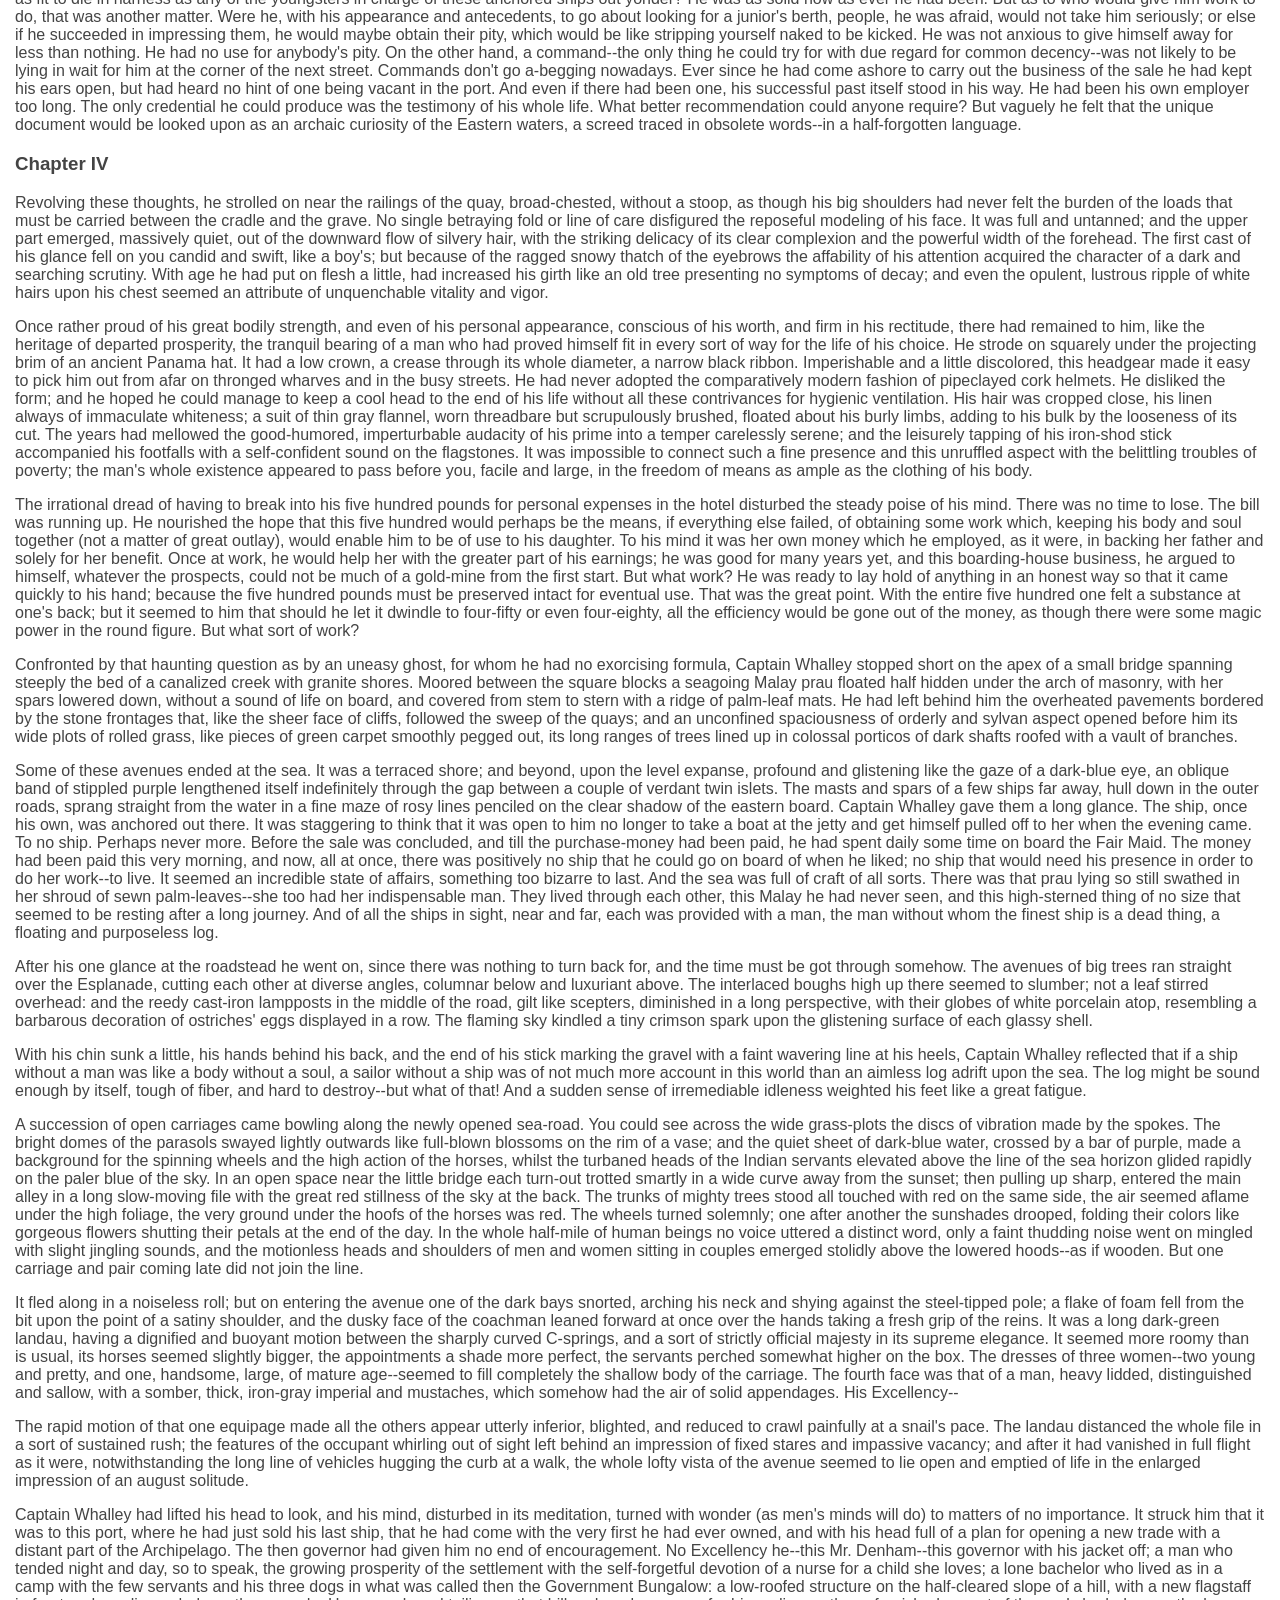
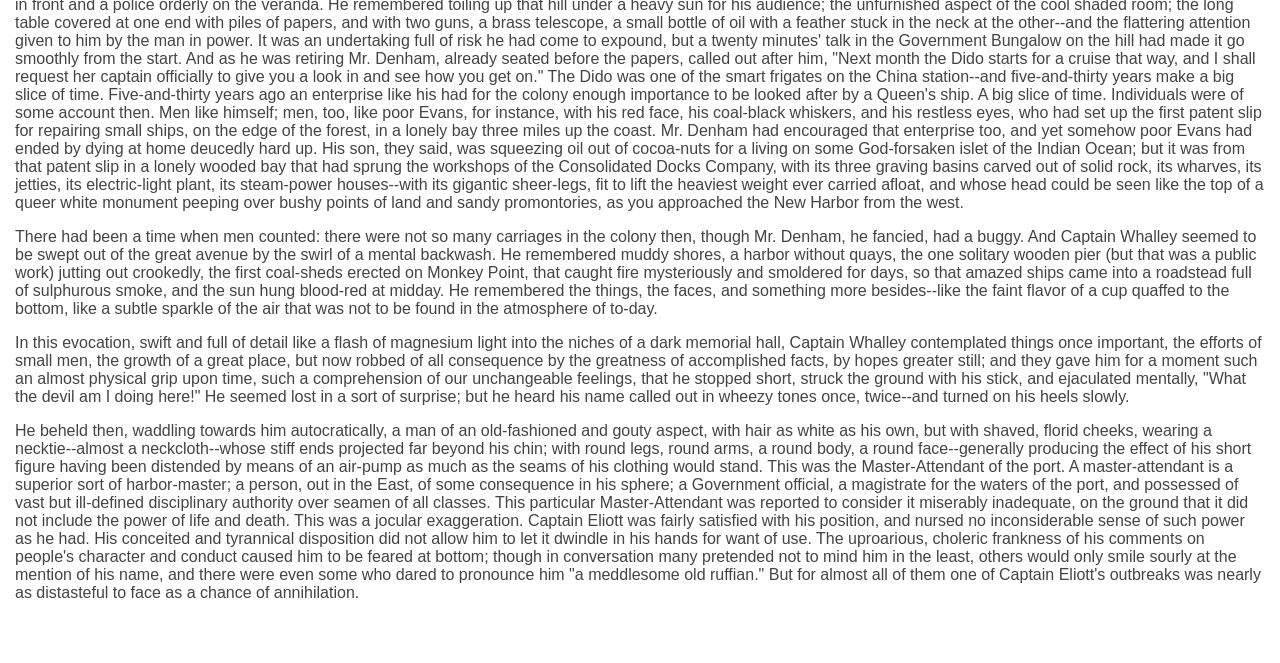
<file: tether-1.3.3/examples/scroll/index.html>
<!DOCTYPE html>
<html>
    <head>
        <link rel="stylesheet" href="../resources/css/base.css" />
        <link rel="stylesheet" href="../common/css/style.css" />
    </head>
    <body>

    <div class="instructions">Scroll the page</div>

    <h2>THE END OF THE TETHER</h2>

    <p>By Joseph Conrad</p>

    <h3>Chapter I</h3>

    <p>For a long time after the course of the steamer <em>Sofala</em> had been
    altered for the land, the low swampy coast had retained its appearance
    of a mere smudge of darkness beyond a belt of glitter. The sunrays
    seemed to fall violently upon the calm sea--seemed to shatter themselves
    upon an adamantine surface into sparkling dust, into a dazzling vapor
    of light that blinded the eye and wearied the brain with its unsteady
    brightness.</p>

    <p>Captain Whalley did not look at it. When his Serang, approaching the
    roomy cane arm-chair which he filled capably, had informed him in a low
    voice that the course was to be altered, he had risen at once and had
    remained on his feet, face forward, while the head of his ship swung
    through a quarter of a circle. He had not uttered a single word, not
    even the word to steady the helm. It was the Serang, an elderly, alert,
    little Malay, with a very dark skin, who murmured the order to the
    helmsman. And then slowly Captain Whalley sat down again in the
    arm-chair on the bridge and fixed his eyes on the deck between his feet.</p>

    <p>He could not hope to see anything new upon this lane of the sea. He had
    been on these coasts for the last three years. From Low Cape to Malantan
    the distance was fifty miles, six hours' steaming for the old ship with
    the tide, or seven against. Then you steered straight for the land, and
    by-and-by three palms would appear on the sky, tall and slim, and with
    their disheveled heads in a bunch, as if in confidential criticism of
    the dark mangroves. The Sofala would be headed towards the somber
    strip of the coast, which at a given moment, as the ship closed with
    it obliquely, would show several clean shining fractures--the brimful
    estuary of a river. Then on through a brown liquid, three parts water
    and one part black earth, on and on between the low shores, three parts
    black earth and one part brackish water, the Sofala would plow her way
    up-stream, as she had done once every month for these seven years or
    more, long before he was aware of her existence, long before he had ever
    thought of having anything to do with her and her invariable voyages.
    The old ship ought to have known the road better than her men, who had
    not been kept so long at it without a change; better than the faithful
    Serang, whom he had brought over from his last ship to keep the
    captain's watch; better than he himself, who had been her captain for
    the last three years only. She could always be depended upon to make her
    courses. Her compasses were never out. She was no trouble at all to
    take about, as if her great age had given her knowledge, wisdom, and
    steadiness. She made her landfalls to a degree of the bearing, and
    almost to a minute of her allowed time. At any moment, as he sat on
    the bridge without looking up, or lay sleepless in his bed, simply by
    reckoning the days and the hours he could tell where he was--the precise
    spot of the beat. He knew it well too, this monotonous huckster's
    round, up and down the Straits; he knew its order and its sights and its
    people. Malacca to begin with, in at daylight and out at dusk, to cross
    over with a rigid phosphorescent wake this highway of the Far East.
    Darkness and gleams on the water, clear stars on a black sky, perhaps
    the lights of a home steamer keeping her unswerving course in the
    middle, or maybe the elusive shadow of a native craft with her mat sails
    flitting by silently--and the low land on the other side in sight
    at daylight. At noon the three palms of the next place of call, up a
    sluggish river. The only white man residing there was a retired young
    sailor, with whom he had become friendly in the course of many voyages.
    Sixty miles farther on there was another place of call, a deep bay with
    only a couple of houses on the beach. And so on, in and out, picking
    up coastwise cargo here and there, and finishing with a hundred miles'
    steady steaming through the maze of an archipelago of small islands up
    to a large native town at the end of the beat. There was a three days'
    rest for the old ship before he started her again in inverse order,
    seeing the same shores from another bearing, hearing the same voices
    in the same places, back again to the Sofala's port of registry on
    the great highway to the East, where he would take up a berth nearly
    opposite the big stone pile of the harbor office till it was time to
    start again on the old round of 1600 miles and thirty days. Not a very
    enterprising life, this, for Captain Whalley, Henry Whalley, otherwise
    Dare-devil Harry--Whalley of the Condor, a famous clipper in her day.
    No. Not a very enterprising life for a man who had served famous firms,
    who had sailed famous ships (more than one or two of them his own); who
    had made famous passages, had been the pioneer of new routes and new
    trades; who had steered across the unsurveyed tracts of the South Seas,
    and had seen the sun rise on uncharted islands. Fifty years at sea, and
    forty out in the East ("a pretty thorough apprenticeship," he used
    to remark smilingly), had made him honorably known to a generation of
    shipowners and merchants in all the ports from Bombay clear over to
    where the East merges into the West upon the coast of the two Americas.
    His fame remained writ, not very large but plain enough, on the
    Admiralty charts. Was there not somewhere between Australia and China a
    Whalley Island and a Condor Reef? On that dangerous coral formation the
    celebrated clipper had hung stranded for three days, her captain and
    crew throwing her cargo overboard with one hand and with the other, as
    it were, keeping off her a flotilla of savage war-canoes. At that time
    neither the island nor the reef had any official existence. Later the
    officers of her Majesty's steam vessel Fusilier, dispatched to make a
    survey of the route, recognized in the adoption of these two names the
    enterprise of the man and the solidity of the ship. Besides, as anyone
    who cares may see, the "General Directory," vol. ii. p. 410, begins the
    description of the "Malotu or Whalley Passage" with the words: "This
    advantageous route, first discovered in 1850 by Captain Whalley in the
    ship Condor," &amp;c., and ends by recommending it warmly to sailing vessels
    leaving the China ports for the south in the months from December to
    April inclusive.</p>

    <p>This was the clearest gain he had out of life. Nothing could rob him
    of this kind of fame. The piercing of the Isthmus of Suez, like the
    breaking of a dam, had let in upon the East a flood of new ships, new
    men, new methods of trade. It had changed the face of the Eastern seas
    and the very spirit of their life; so that his early experiences meant
    nothing whatever to the new generation of seamen.</p>

    <p>In those bygone days he had handled many thousands of pounds of his
    employers' money and of his own; he had attended faithfully, as by law
    a shipmaster is expected to do, to the conflicting interests of owners,
    charterers, and underwriters. He had never lost a ship or consented to
    a shady transaction; and he had lasted well, outlasting in the end the
    conditions that had gone to the making of his name. He had buried his
    wife (in the Gulf of Petchili), had married off his daughter to the man
    of her unlucky choice, and had lost more than an ample competence in the
    crash of the notorious Travancore and Deccan Banking Corporation, whose
    downfall had shaken the East like an earthquake. And he was sixty-five
    years old.</p>

    <h3>Chapter II</h3>

    <p>His age sat lightly enough on him; and of his ruin he was not ashamed.
    He had not been alone to believe in the stability of the Banking
    Corporation. Men whose judgment in matters of finance was as expert as
    his seamanship had commended the prudence of his investments, and had
    themselves lost much money in the great failure. The only difference
    between him and them was that he had lost his all. And yet not his all.
    There had remained to him from his lost fortune a very pretty little
    bark, Fair Maid, which he had bought to occupy his leisure of a retired
    sailor--"to play with," as he expressed it himself.</p>

    <p>He had formally declared himself tired of the sea the year preceding his
    daughter's marriage. But after the young couple had gone to settle in
    Melbourne he found out that he could not make himself happy on shore. He
    was too much of a merchant sea-captain for mere yachting to satisfy him.
    He wanted the illusion of affairs; and his acquisition of the Fair
    Maid preserved the continuity of his life. He introduced her to his
    acquaintances in various ports as "my last command." When he grew too
    old to be trusted with a ship, he would lay her up and go ashore to be
    buried, leaving directions in his will to have the bark towed out and
    scuttled decently in deep water on the day of the funeral. His daughter
    would not grudge him the satisfaction of knowing that no stranger would
    handle his last command after him. With the fortune he was able to leave
    her, the value of a 500-ton bark was neither here nor there. All this
    would be said with a jocular twinkle in his eye: the vigorous old man
    had too much vitality for the sentimentalism of regret; and a little
    wistfully withal, because he was at home in life, taking a genuine
    pleasure in its feelings and its possessions; in the dignity of his
    reputation and his wealth, in his love for his daughter, and in his
    satisfaction with the ship--the plaything of his lonely leisure.</p>

    <p>He had the cabin arranged in accordance with his simple ideal of comfort
    at sea. A big bookcase (he was a great reader) occupied one side of his
    stateroom; the portrait of his late wife, a flat bituminous oil-painting
    representing the profile and one long black ringlet of a young woman,
    faced his bed-place. Three chronometers ticked him to sleep and greeted
    him on waking with the tiny competition of their beats. He rose at five
    every day. The officer of the morning watch, drinking his early cup
    of coffee aft by the wheel, would hear through the wide orifice of the
    copper ventilators all the splashings, blowings, and splutterings of
    his captain's toilet. These noises would be followed by a sustained
    deep murmur of the Lord's Prayer recited in a loud earnest voice. Five
    minutes afterwards the head and shoulders of Captain Whalley emerged
    out of the companion-hatchway. Invariably he paused for a while on the
    stairs, looking all round at the horizon; upwards at the trim of the
    sails; inhaling deep draughts of the fresh air. Only then he would step
    out on the poop, acknowledging the hand raised to the peak of the cap
    with a majestic and benign "Good morning to you." He walked the deck
    till eight scrupulously. Sometimes, not above twice a year, he had to
    use a thick cudgel-like stick on account of a stiffness in the hip--a
    slight touch of rheumatism, he supposed. Otherwise he knew nothing of
    the ills of the flesh. At the ringing of the breakfast bell he went
    below to feed his canaries, wind up the chronometers, and take the
    head of the table. From there he had before his eyes the big carbon
    photographs of his daughter, her husband, and two fat-legged babies
    --his grandchildren--set in black frames into the maplewood bulkheads
    of the cuddy. After breakfast he dusted the glass over these portraits
    himself with a cloth, and brushed the oil painting of his wife with a
    plumate kept suspended from a small brass hook by the side of the heavy
    gold frame. Then with the door of his stateroom shut, he would sit down
    on the couch under the portrait to read a chapter out of a thick pocket
    Bible--her Bible. But on some days he only sat there for half an hour
    with his finger between the leaves and the closed book resting on his
    knees. Perhaps he had remembered suddenly how fond of boat-sailing she
    used to be.</p>

    <p>She had been a real shipmate and a true woman too. It was like an
    article of faith with him that there never had been, and never could be,
    a brighter, cheerier home anywhere afloat or ashore than his home under
    the poop-deck of the Condor, with the big main cabin all white and gold,
    garlanded as if for a perpetual festival with an unfading wreath. She
    had decorated the center of every panel with a cluster of home flowers.
    It took her a twelvemonth to go round the cuddy with this labor of love.
    To him it had remained a marvel of painting, the highest achievement of
    taste and skill; and as to old Swinburne, his mate, every time he
    came down to his meals he stood transfixed with admiration before the
    progress of the work. You could almost smell these roses, he declared,
    sniffing the faint flavor of turpentine which at that time pervaded the
    saloon, and (as he confessed afterwards) made him somewhat less hearty
    than usual in tackling his food. But there was nothing of the sort to
    interfere with his enjoyment of her singing. "Mrs. Whalley is a regular
    out-and-out nightingale, sir," he would pronounce with a judicial air
    after listening profoundly over the skylight to the very end of the
    piece. In fine weather, in the second dog-watch, the two men could hear
    her trills and roulades going on to the accompaniment of the piano in
    the cabin. On the very day they got engaged he had written to London
    for the instrument; but they had been married for over a year before it
    reached them, coming out round the Cape. The big case made part of the
    first direct general cargo landed in Hong-kong harbor--an event that to
    the men who walked the busy quays of to-day seemed as hazily remote as
    the dark ages of history. But Captain Whalley could in a half hour of
    solitude live again all his life, with its romance, its idyl, and its
    sorrow. He had to close her eyes himself. She went away from under the
    ensign like a sailor's wife, a sailor herself at heart. He had read
    the service over her, out of her own prayer-book, without a break in his
    voice. When he raised his eyes he could see old Swinburne facing him
    with his cap pressed to his breast, and his rugged, weather-beaten,
    impassive face streaming with drops of water like a lump of chipped red
    granite in a shower. It was all very well for that old sea-dog to cry.
    He had to read on to the end; but after the splash he did not remember
    much of what happened for the next few days. An elderly sailor of the
    crew, deft at needlework, put together a mourning frock for the child
    out of one of her black skirts.</p>

    <p>He was not likely to forget; but you cannot dam up life like a sluggish
    stream. It will break out and flow over a man's troubles, it will close
    upon a sorrow like the sea upon a dead body, no matter how much love has
    gone to the bottom. And the world is not bad. People had been very
    kind to him; especially Mrs. Gardner, the wife of the senior partner
    in Gardner, Patteson, &amp; Co., the owners of the Condor. It was she who
    volunteered to look after the little one, and in due course took her to
    England (something of a journey in those days, even by the overland
    mail route) with her own girls to finish her education. It was ten years
    before he saw her again.</p>

    <p>As a little child she had never been frightened of bad weather; she
    would beg to be taken up on deck in the bosom of his oilskin coat to
    watch the big seas hurling themselves upon the Condor. The swirl and
    crash of the waves seemed to fill her small soul with a breathless
    delight. "A good boy spoiled," he used to say of her in joke. He had
    named her Ivy because of the sound of the word, and obscurely fascinated
    by a vague association of ideas. She had twined herself tightly round
    his heart, and he intended her to cling close to her father as to a
    tower of strength; forgetting, while she was little, that in the nature
    of things she would probably elect to cling to someone else. But
    he loved life well enough for even that event to give him a certain
    satisfaction, apart from his more intimate feeling of loss.</p>

    <p>After he had purchased the Fair Maid to occupy his loneliness, he
    hastened to accept a rather unprofitable freight to Australia simply for
    the opportunity of seeing his daughter in her own home. What made him
    dissatisfied there was not to see that she clung now to somebody else,
    but that the prop she had selected seemed on closer examination "a
    rather poor stick"--even in the matter of health. He disliked his
    son-in-law's studied civility perhaps more than his method of
    handling the sum of money he had given Ivy at her marriage. But of his
    apprehensions he said nothing. Only on the day of his departure, with
    the hall-door open already, holding her hands and looking steadily into
    her eyes, he had said, "You know, my dear, all I have is for you and the
    chicks. Mind you write to me openly." She had answered him by an almost
    imperceptible movement of her head. She resembled her mother in
    the color of her eyes, and in character--and also in this, that she
    understood him without many words.</p>

    <p>Sure enough she had to write; and some of these letters made Captain
    Whalley lift his white eye-brows. For the rest he considered he was
    reaping the true reward of his life by being thus able to produce on
    demand whatever was needed. He had not enjoyed himself so much in a
    way since his wife had died. Characteristically enough his son-in-law's
    punctuality in failure caused him at a distance to feel a sort of
    kindness towards the man. The fellow was so perpetually being jammed on
    a lee shore that to charge it all to his reckless navigation would be
    manifestly unfair. No, no! He knew well what that meant. It was bad
    luck. His own had been simply marvelous, but he had seen in his life too
    many good men--seamen and others--go under with the sheer weight of bad
    luck not to recognize the fatal signs. For all that, he was cogitating
    on the best way of tying up very strictly every penny he had to leave,
    when, with a preliminary rumble of rumors (whose first sound reached
    him in Shanghai as it happened), the shock of the big failure came;
    and, after passing through the phases of stupor, of incredulity, of
    indignation, he had to accept the fact that he had nothing to speak of
    to leave.</p>

    <p>Upon that, as if he had only waited for this catastrophe, the unlucky
    man, away there in Melbourne, gave up his unprofitable game, and sat
    down--in an invalid's bath-chair at that too. "He will never walk
    again," wrote the wife. For the first time in his life Captain Whalley
    was a bit staggered.</p>

    <p>The Fair Maid had to go to work in bitter earnest now. It was no longer
    a matter of preserving alive the memory of Dare-devil Harry Whalley in
    the Eastern Seas, or of keeping an old man in pocket-money and clothes,
    with, perhaps, a bill for a few hundred first-class cigars thrown in at
    the end of the year. He would have to buckle-to, and keep her going hard
    on a scant allowance of gilt for the ginger-bread scrolls at her stem
    and stern.</p>

    <p>This necessity opened his eyes to the fundamental changes of the world.
    Of his past only the familiar names remained, here and there, but
    the things and the men, as he had known them, were gone. The name of
    Gardner, Patteson, &amp; Co. was still displayed on the walls of warehouses
    by the waterside, on the brass plates and window-panes in the business
    quarters of more than one Eastern port, but there was no longer a
    Gardner or a Patteson in the firm. There was no longer for Captain
    Whalley an arm-chair and a welcome in the private office, with a bit of
    business ready to be put in the way of an old friend, for the sake of
    bygone services. The husbands of the Gardner girls sat behind the desks
    in that room where, long after he had left the employ, he had kept his
    right of entrance in the old man's time. Their ships now had yellow
    funnels with black tops, and a time-table of appointed routes like a
    confounded service of tramways. The winds of December and June were all
    one to them; their captains (excellent young men he doubted not) were,
    to be sure, familiar with Whalley Island, because of late years the
    Government had established a white fixed light on the north end (with
    a red danger sector over the Condor Reef), but most of them would have
    been extremely surprised to hear that a flesh-and-blood Whalley still
    existed--an old man going about the world trying to pick up a cargo here
    and there for his little bark.</p>

    <p>And everywhere it was the same. Departed the men who would have nodded
    appreciatively at the mention of his name, and would have thought
    themselves bound in honor to do something for Dare-devil Harry Whalley.
    Departed the opportunities which he would have known how to seize; and
    gone with them the white-winged flock of clippers that lived in the
    boisterous uncertain life of the winds, skimming big fortunes out of
    the foam of the sea. In a world that pared down the profits to an
    irreducible minimum, in a world that was able to count its disengaged
    tonnage twice over every day, and in which lean charters were snapped up
    by cable three months in advance, there were no chances of fortune for
    an individual wandering haphazard with a little bark--hardly indeed any
    room to exist.</p>

    <p>He found it more difficult from year to year. He suffered greatly from
    the smallness of remittances he was able to send his daughter. Meantime
    he had given up good cigars, and even in the matter of inferior cheroots
    limited himself to six a day. He never told her of his difficulties, and
    she never enlarged upon her struggle to live. Their confidence in each
    other needed no explanations, and their perfect understanding endured
    without protestations of gratitude or regret. He would have been shocked
    if she had taken it into her head to thank him in so many words, but
    he found it perfectly natural that she should tell him she needed two
    hundred pounds.</p>

    <p>He had come in with the Fair Maid in ballast to look for a freight in
    the Sofala's port of registry, and her letter met him there. Its tenor
    was that it was no use mincing matters. Her only resource was in opening
    a boarding-house, for which the prospects, she judged, were good. Good
    enough, at any rate, to make her tell him frankly that with two hundred
    pounds she could make a start. He had torn the envelope open, hastily,
    on deck, where it was handed to him by the ship-chandler's runner, who
    had brought his mail at the moment of anchoring. For the second time
    in his life he was appalled, and remained stock-still at the cabin door
    with the paper trembling between his fingers. Open a boarding-house! Two
    hundred pounds for a start! The only resource! And he did not know where
    to lay his hands on two hundred pence.</p>

    <p>All that night Captain Whalley walked the poop of his anchored ship, as
    though he had been about to close with the land in thick weather, and
    uncertain of his position after a run of many gray days without a sight
    of sun, moon, or stars. The black night twinkled with the guiding lights
    of seamen and the steady straight lines of lights on shore; and all
    around the Fair Maid the riding lights of ships cast trembling trails
    upon the water of the roadstead. Captain Whalley saw not a gleam
    anywhere till the dawn broke and he found out that his clothing was
    soaked through with the heavy dew.</p>

    <p>His ship was awake. He stopped short, stroked his wet beard, and
    descended the poop ladder backwards, with tired feet. At the sight
    of him the chief officer, lounging about sleepily on the quarterdeck,
    remained open-mouthed in the middle of a great early-morning yawn.</p>

    <p>"Good morning to you," pronounced Captain Whalley solemnly, passing into
    the cabin. But he checked himself in the doorway, and without looking
    back, "By the bye," he said, "there should be an empty wooden case put
    away in the lazarette. It has not been broken up--has it?"</p>

    <p>The mate shut his mouth, and then asked as if dazed, "What empty case,
    sir?"</p>

    <p>"A big flat packing-case belonging to that painting in my room. Let it
    be taken up on deck and tell the carpenter to look it over. I may want
    to use it before long."</p>

    <p>The chief officer did not stir a limb till he had heard the door of the
    captain's state-room slam within the cuddy. Then he beckoned aft the
    second mate with his forefinger to tell him that there was something "in
    the wind."</p>

    <p>When the bell rang Captain Whalley's authoritative voice boomed out
    through a closed door, "Sit down and don't wait for me." And his
    impressed officers took their places, exchanging looks and whispers
    across the table. What! No breakfast? And after apparently knocking
    about all night on deck, too! Clearly, there was something in the wind.
    In the skylight above their heads, bowed earnestly over the plates,
    three wire cages rocked and rattled to the restless jumping of the
    hungry canaries; and they could detect the sounds of their "old
    man's" deliberate movements within his state-room. Captain Whalley was
    methodically winding up the chronometers, dusting the portrait of
    his late wife, getting a clean white shirt out of the drawers, making
    himself ready in his punctilious unhurried manner to go ashore. He could
    not have swallowed a single mouthful of food that morning. He had made
    up his mind to sell the Fair Maid.</p>

    <h3>Chapter III</h3>

    <p>Just at that time the Japanese were casting far and wide for ships
    of European build, and he had no difficulty in finding a purchaser, a
    speculator who drove a hard bargain, but paid cash down for the Fair
    Maid, with a view to a profitable resale. Thus it came about that
    Captain Whalley found himself on a certain afternoon descending the
    steps of one of the most important post-offices of the East with a slip
    of bluish paper in his hand. This was the receipt of a registered letter
    enclosing a draft for two hundred pounds, and addressed to Melbourne.
    Captain Whalley pushed the paper into his waistcoat-pocket, took his
    stick from under his arm, and walked down the street.</p>

    <p>It was a recently opened and untidy thoroughfare with rudimentary
    side-walks and a soft layer of dust cushioning the whole width of
    the road. One end touched the slummy street of Chinese shops near the
    harbor, the other drove straight on, without houses, for a couple of
    miles, through patches of jungle-like vegetation, to the yard gates
    of the new Consolidated Docks Company. The crude frontages of the new
    Government buildings alternated with the blank fencing of vacant plots,
    and the view of the sky seemed to give an added spaciousness to the
    broad vista. It was empty and shunned by natives after business
    hours, as though they had expected to see one of the tigers from the
    neighborhood of the New Waterworks on the hill coming at a loping canter
    down the middle to get a Chinese shopkeeper for supper. Captain Whalley
    was not dwarfed by the solitude of the grandly planned street. He
    had too fine a presence for that. He was only a lonely figure walking
    purposefully, with a great white beard like a pilgrim, and with a thick
    stick that resembled a weapon. On one side the new Courts of Justice had
    a low and unadorned portico of squat columns half concealed by a few old
    trees left in the approach. On the other the pavilion wings of the
    new Colonial Treasury came out to the line of the street. But Captain
    Whalley, who had now no ship and no home, remembered in passing that
    on that very site when he first came out from England there had stood a
    fishing village, a few mat huts erected on piles between a muddy tidal
    creek and a miry pathway that went writhing into a tangled wilderness
    without any docks or waterworks.</p>

    <p>No ship--no home. And his poor Ivy away there had no home either. A
    boarding-house is no sort of home though it may get you a living. His
    feelings were horribly rasped by the idea of the boarding-house. In his
    rank of life he had that truly aristocratic temperament characterized by
    a scorn of vulgar gentility and by prejudiced views as to the derogatory
    nature of certain occupations. For his own part he had always preferred
    sailing merchant ships (which is a straightforward occupation) to buying
    and selling merchandise, of which the essence is to get the better of
    somebody in a bargain--an undignified trial of wits at best. His father
    had been Colonel Whalley (retired) of the H. E. I. Company's service,
    with very slender means besides his pension, but with distinguished
    connections. He could remember as a boy how frequently waiters at the
    inns, country tradesmen and small people of that sort, used to "My lord"
    the old warrior on the strength of his appearance.</p>

    <p>Captain Whalley himself (he would have entered the Navy if his father
    had not died before he was fourteen) had something of a grand air which
    would have suited an old and glorious admiral; but he became lost like
    a straw in the eddy of a brook amongst the swarm of brown and yellow
    humanity filling a thoroughfare, that by contrast with the vast and
    empty avenue he had left seemed as narrow as a lane and absolutely
    riotous with life. The walls of the houses were blue; the shops of the
    Chinamen yawned like cavernous lairs; heaps of nondescript merchandise
    overflowed the gloom of the long range of arcades, and the fiery
    serenity of sunset took the middle of the street from end to end with a
    glow like the reflection of a fire. It fell on the bright colors and the
    dark faces of the bare-footed crowd, on the pallid yellow backs of the
    half-naked jostling coolies, on the accouterments of a tall Sikh trooper
    with a parted beard and fierce mustaches on sentry before the gate of
    the police compound. Looming very big above the heads in a red haze of
    dust, the tightly packed car of the cable tramway navigated cautiously
    up the human stream, with the incessant blare of its horn, in the manner
    of a steamer groping in a fog.</p>

    <p>Captain Whalley emerged like a diver on the other side, and in the
    desert shade between the walls of closed warehouses removed his hat to
    cool his brow. A certain disrepute attached to the calling of a
    landlady of a boarding-house. These women were said to be rapacious,
    unscrupulous, untruthful; and though he contemned no class of his
    fellow-creatures--God forbid!--these were suspicions to which it was
    unseemly that a Whalley should lay herself open. He had not expostulated
    with her, however. He was confident she shared his feelings; he was
    sorry for her; he trusted her judgment; he considered it a merciful
    dispensation that he could help her once more,--but in his aristocratic
    heart of hearts he would have found it more easy to reconcile himself to
    the idea of her turning seamstress. Vaguely he remembered reading years
    ago a touching piece called the "Song of the Shirt." It was all very
    well making songs about poor women. The granddaughter of Colonel
    Whalley, the landlady of a boarding-house! Pooh! He replaced his hat,
    dived into two pockets, and stopping a moment to apply a flaring match
    to the end of a cheap cheroot, blew an embittered cloud of smoke at a
    world that could hold such surprises.</p>

    <p>Of one thing he was certain--that she was the own child of a clever
    mother. Now he had got over the wrench of parting with his ship, he
    perceived clearly that such a step had been unavoidable. Perhaps he had
    been growing aware of it all along with an unconfessed knowledge. But
    she, far away there, must have had an intuitive perception of it, with
    the pluck to face that truth and the courage to speak out--all the
    qualities which had made her mother a woman of such excellent counsel.</p>

    <p>It would have had to come to that in the end! It was fortunate she had
    forced his hand. In another year or two it would have been an utterly
    barren sale. To keep the ship going he had been involving himself deeper
    every year. He was defenseless before the insidious work of adversity,
    to whose more open assaults he could present a firm front; like a
    cliff that stands unmoved the open battering of the sea, with a lofty
    ignorance of the treacherous backwash undermining its base. As it was,
    every liability satisfied, her request answered, and owing no man a
    penny, there remained to him from the proceeds a sum of five hundred
    pounds put away safely. In addition he had upon his person some forty
    odd dollars--enough to pay his hotel bill, providing he did not linger
    too long in the modest bedroom where he had taken refuge.</p>

    <p>Scantily furnished, and with a waxed floor, it opened into one of
    the side-verandas. The straggling building of bricks, as airy as a
    bird-cage, resounded with the incessant flapping of rattan screens
    worried by the wind between the white-washed square pillars of the
    sea-front. The rooms were lofty, a ripple of sunshine flowed over the
    ceilings; and the periodical invasions of tourists from some passenger
    steamer in the harbor flitted through the wind-swept dusk of the
    apartments with the tumult of their unfamiliar voices and impermanent
    presences, like relays of migratory shades condemned to speed headlong
    round the earth without leaving a trace. The babble of their irruptions
    ebbed out as suddenly as it had arisen; the draughty corridors and
    the long chairs of the verandas knew their sight-seeing hurry or
    their prostrate repose no more; and Captain Whalley, substantial and
    dignified, left well-nigh alone in the vast hotel by each light-hearted
    skurry, felt more and more like a stranded tourist with no aim in view,
    like a forlorn traveler without a home. In the solitude of his room he
    smoked thoughtfully, gazing at the two sea-chests which held all that he
    could call his own in this world. A thick roll of charts in a sheath
    of sailcloth leaned in a corner; the flat packing-case containing the
    portrait in oils and the three carbon photographs had been pushed under
    the bed. He was tired of discussing terms, of assisting at surveys, of
    all the routine of the business. What to the other parties was merely
    the sale of a ship was to him a momentous event involving a radically
    new view of existence. He knew that after this ship there would be no
    other; and the hopes of his youth, the exercise of his abilities, every
    feeling and achievement of his manhood, had been indissolubly connected
    with ships. He had served ships; he had owned ships; and even the years
    of his actual retirement from the sea had been made bearable by the idea
    that he had only to stretch out his hand full of money to get a ship. He
    had been at liberty to feel as though he were the owner of all the
    ships in the world. The selling of this one was weary work; but when
    she passed from him at last, when he signed the last receipt, it was as
    though all the ships had gone out of the world together, leaving him on
    the shore of inaccessible oceans with seven hundred pounds in his hands.</p>

    <p>Striding firmly, without haste, along the quay, Captain Whalley averted
    his glances from the familiar roadstead. Two generations of seamen born
    since his first day at sea stood between him and all these ships at the
    anchorage. His own was sold, and he had been asking himself, What next?</p>

    <p>From the feeling of loneliness, of inward emptiness,--and of loss
    too, as if his very soul had been taken out of him forcibly,--there had
    sprung at first a desire to start right off and join his daughter.
    "Here are the last pence," he would say to her; "take them, my dear. And
    here's your old father: you must take him too."</p>

    <p>His soul recoiled, as if afraid of what lay hidden at the bottom of
    this impulse. Give up! Never! When one is thoroughly weary all sorts of
    nonsense come into one's head. A pretty gift it would have been for a
    poor woman--this seven hundred pounds with the incumbrance of a hale old
    fellow more than likely to last for years and years to come. Was he not
    as fit to die in harness as any of the youngsters in charge of these
    anchored ships out yonder? He was as solid now as ever he had been. But
    as to who would give him work to do, that was another matter. Were he,
    with his appearance and antecedents, to go about looking for a junior's
    berth, people, he was afraid, would not take him seriously; or else if
    he succeeded in impressing them, he would maybe obtain their pity, which
    would be like stripping yourself naked to be kicked. He was not anxious
    to give himself away for less than nothing. He had no use for anybody's
    pity. On the other hand, a command--the only thing he could try for with
    due regard for common decency--was not likely to be lying in wait
    for him at the corner of the next street. Commands don't go a-begging
    nowadays. Ever since he had come ashore to carry out the business of
    the sale he had kept his ears open, but had heard no hint of one being
    vacant in the port. And even if there had been one, his successful past
    itself stood in his way. He had been his own employer too long. The only
    credential he could produce was the testimony of his whole life. What
    better recommendation could anyone require? But vaguely he felt that
    the unique document would be looked upon as an archaic curiosity of the
    Eastern waters, a screed traced in obsolete words--in a half-forgotten
    language.</p>

    <h3>Chapter IV</h3>

    <p>Revolving these thoughts, he strolled on near the railings of the quay,
    broad-chested, without a stoop, as though his big shoulders had never
    felt the burden of the loads that must be carried between the cradle
    and the grave. No single betraying fold or line of care disfigured the
    reposeful modeling of his face. It was full and untanned; and the upper
    part emerged, massively quiet, out of the downward flow of silvery hair,
    with the striking delicacy of its clear complexion and the powerful
    width of the forehead. The first cast of his glance fell on you candid
    and swift, like a boy's; but because of the ragged snowy thatch of the
    eyebrows the affability of his attention acquired the character of a
    dark and searching scrutiny. With age he had put on flesh a little, had
    increased his girth like an old tree presenting no symptoms of decay;
    and even the opulent, lustrous ripple of white hairs upon his chest
    seemed an attribute of unquenchable vitality and vigor.</p>

    <p>Once rather proud of his great bodily strength, and even of his personal
    appearance, conscious of his worth, and firm in his rectitude, there had
    remained to him, like the heritage of departed prosperity, the tranquil
    bearing of a man who had proved himself fit in every sort of way for the
    life of his choice. He strode on squarely under the projecting brim of
    an ancient Panama hat. It had a low crown, a crease through its whole
    diameter, a narrow black ribbon. Imperishable and a little discolored,
    this headgear made it easy to pick him out from afar on thronged wharves
    and in the busy streets. He had never adopted the comparatively modern
    fashion of pipeclayed cork helmets. He disliked the form; and he hoped
    he could manage to keep a cool head to the end of his life without all
    these contrivances for hygienic ventilation. His hair was cropped close,
    his linen always of immaculate whiteness; a suit of thin gray flannel,
    worn threadbare but scrupulously brushed, floated about his burly limbs,
    adding to his bulk by the looseness of its cut. The years had mellowed
    the good-humored, imperturbable audacity of his prime into a temper
    carelessly serene; and the leisurely tapping of his iron-shod stick
    accompanied his footfalls with a self-confident sound on the flagstones.
    It was impossible to connect such a fine presence and this unruffled
    aspect with the belittling troubles of poverty; the man's whole
    existence appeared to pass before you, facile and large, in the freedom
    of means as ample as the clothing of his body.</p>

    <p>The irrational dread of having to break into his five hundred pounds for
    personal expenses in the hotel disturbed the steady poise of his mind.
    There was no time to lose. The bill was running up. He nourished the
    hope that this five hundred would perhaps be the means, if everything
    else failed, of obtaining some work which, keeping his body and soul
    together (not a matter of great outlay), would enable him to be of use
    to his daughter. To his mind it was her own money which he employed, as
    it were, in backing her father and solely for her benefit. Once at work,
    he would help her with the greater part of his earnings; he was good for
    many years yet, and this boarding-house business, he argued to himself,
    whatever the prospects, could not be much of a gold-mine from the first
    start. But what work? He was ready to lay hold of anything in an honest
    way so that it came quickly to his hand; because the five hundred pounds
    must be preserved intact for eventual use. That was the great point.
    With the entire five hundred one felt a substance at one's back; but
    it seemed to him that should he let it dwindle to four-fifty or even
    four-eighty, all the efficiency would be gone out of the money, as though
    there were some magic power in the round figure. But what sort of work?</p>

    <p>Confronted by that haunting question as by an uneasy ghost, for whom he
    had no exorcising formula, Captain Whalley stopped short on the apex
    of a small bridge spanning steeply the bed of a canalized creek with
    granite shores. Moored between the square blocks a seagoing Malay prau
    floated half hidden under the arch of masonry, with her spars lowered
    down, without a sound of life on board, and covered from stem to stern
    with a ridge of palm-leaf mats. He had left behind him the overheated
    pavements bordered by the stone frontages that, like the sheer face of
    cliffs, followed the sweep of the quays; and an unconfined spaciousness
    of orderly and sylvan aspect opened before him its wide plots of rolled
    grass, like pieces of green carpet smoothly pegged out, its long ranges
    of trees lined up in colossal porticos of dark shafts roofed with a
    vault of branches.</p>

    <p>Some of these avenues ended at the sea. It was a terraced shore; and
    beyond, upon the level expanse, profound and glistening like the gaze
    of a dark-blue eye, an oblique band of stippled purple lengthened itself
    indefinitely through the gap between a couple of verdant twin islets.
    The masts and spars of a few ships far away, hull down in the outer
    roads, sprang straight from the water in a fine maze of rosy lines
    penciled on the clear shadow of the eastern board. Captain Whalley gave
    them a long glance. The ship, once his own, was anchored out there. It
    was staggering to think that it was open to him no longer to take a boat
    at the jetty and get himself pulled off to her when the evening came. To
    no ship. Perhaps never more. Before the sale was concluded, and till the
    purchase-money had been paid, he had spent daily some time on board the
    Fair Maid. The money had been paid this very morning, and now, all at
    once, there was positively no ship that he could go on board of when he
    liked; no ship that would need his presence in order to do her work--to
    live. It seemed an incredible state of affairs, something too bizarre
    to last. And the sea was full of craft of all sorts. There was that prau
    lying so still swathed in her shroud of sewn palm-leaves--she too had
    her indispensable man. They lived through each other, this Malay he had
    never seen, and this high-sterned thing of no size that seemed to be
    resting after a long journey. And of all the ships in sight, near and
    far, each was provided with a man, the man without whom the finest ship
    is a dead thing, a floating and purposeless log.</p>

    <p>After his one glance at the roadstead he went on, since there was
    nothing to turn back for, and the time must be got through somehow. The
    avenues of big trees ran straight over the Esplanade, cutting each other
    at diverse angles, columnar below and luxuriant above. The interlaced
    boughs high up there seemed to slumber; not a leaf stirred overhead:
    and the reedy cast-iron lampposts in the middle of the road, gilt like
    scepters, diminished in a long perspective, with their globes of white
    porcelain atop, resembling a barbarous decoration of ostriches' eggs
    displayed in a row. The flaming sky kindled a tiny crimson spark upon
    the glistening surface of each glassy shell.</p>

    <p>With his chin sunk a little, his hands behind his back, and the end of
    his stick marking the gravel with a faint wavering line at his heels,
    Captain Whalley reflected that if a ship without a man was like a body
    without a soul, a sailor without a ship was of not much more account
    in this world than an aimless log adrift upon the sea. The log might be
    sound enough by itself, tough of fiber, and hard to destroy--but what of
    that! And a sudden sense of irremediable idleness weighted his feet like
    a great fatigue.</p>

    <p>A succession of open carriages came bowling along the newly opened
    sea-road. You could see across the wide grass-plots the discs of
    vibration made by the spokes. The bright domes of the parasols swayed
    lightly outwards like full-blown blossoms on the rim of a vase; and
    the quiet sheet of dark-blue water, crossed by a bar of purple, made a
    background for the spinning wheels and the high action of the horses,
    whilst the turbaned heads of the Indian servants elevated above the line
    of the sea horizon glided rapidly on the paler blue of the sky. In an
    open space near the little bridge each turn-out trotted smartly in a
    wide curve away from the sunset; then pulling up sharp, entered the main
    alley in a long slow-moving file with the great red stillness of the sky
    at the back. The trunks of mighty trees stood all touched with red on
    the same side, the air seemed aflame under the high foliage, the
    very ground under the hoofs of the horses was red. The wheels turned
    solemnly; one after another the sunshades drooped, folding their colors
    like gorgeous flowers shutting their petals at the end of the day. In
    the whole half-mile of human beings no voice uttered a distinct word,
    only a faint thudding noise went on mingled with slight jingling sounds,
    and the motionless heads and shoulders of men and women sitting in
    couples emerged stolidly above the lowered hoods--as if wooden. But one
    carriage and pair coming late did not join the line.</p>

    <p>It fled along in a noiseless roll; but on entering the avenue one of the
    dark bays snorted, arching his neck and shying against the steel-tipped
    pole; a flake of foam fell from the bit upon the point of a satiny
    shoulder, and the dusky face of the coachman leaned forward at once over
    the hands taking a fresh grip of the reins. It was a long dark-green
    landau, having a dignified and buoyant motion between the sharply
    curved C-springs, and a sort of strictly official majesty in its supreme
    elegance. It seemed more roomy than is usual, its horses seemed slightly
    bigger, the appointments a shade more perfect, the servants perched
    somewhat higher on the box. The dresses of three women--two young
    and pretty, and one, handsome, large, of mature age--seemed to fill
    completely the shallow body of the carriage. The fourth face was that
    of a man, heavy lidded, distinguished and sallow, with a somber, thick,
    iron-gray imperial and mustaches, which somehow had the air of solid
    appendages. His Excellency--</p>

    <p>The rapid motion of that one equipage made all the others appear utterly
    inferior, blighted, and reduced to crawl painfully at a snail's pace.
    The landau distanced the whole file in a sort of sustained rush; the
    features of the occupant whirling out of sight left behind an impression
    of fixed stares and impassive vacancy; and after it had vanished in full
    flight as it were, notwithstanding the long line of vehicles hugging the
    curb at a walk, the whole lofty vista of the avenue seemed to lie open
    and emptied of life in the enlarged impression of an august solitude.</p>

    <p>Captain Whalley had lifted his head to look, and his mind, disturbed in
    its meditation, turned with wonder (as men's minds will do) to matters
    of no importance. It struck him that it was to this port, where he had
    just sold his last ship, that he had come with the very first he had
    ever owned, and with his head full of a plan for opening a new trade
    with a distant part of the Archipelago. The then governor had given
    him no end of encouragement. No Excellency he--this Mr. Denham--this
    governor with his jacket off; a man who tended night and day, so to
    speak, the growing prosperity of the settlement with the self-forgetful
    devotion of a nurse for a child she loves; a lone bachelor who lived as
    in a camp with the few servants and his three dogs in what was called
    then the Government Bungalow: a low-roofed structure on the half-cleared
    slope of a hill, with a new flagstaff in front and a police orderly on
    the veranda. He remembered toiling up that hill under a heavy sun for
    his audience; the unfurnished aspect of the cool shaded room; the long
    table covered at one end with piles of papers, and with two guns, a
    brass telescope, a small bottle of oil with a feather stuck in the neck
    at the other--and the flattering attention given to him by the man in
    power. It was an undertaking full of risk he had come to expound, but a
    twenty minutes' talk in the Government Bungalow on the hill had made it
    go smoothly from the start. And as he was retiring Mr. Denham, already
    seated before the papers, called out after him, "Next month the Dido
    starts for a cruise that way, and I shall request her captain officially
    to give you a look in and see how you get on." The Dido was one of the
    smart frigates on the China station--and five-and-thirty years make a
    big slice of time. Five-and-thirty years ago an enterprise like his had
    for the colony enough importance to be looked after by a Queen's ship.
    A big slice of time. Individuals were of some account then. Men like
    himself; men, too, like poor Evans, for instance, with his red face,
    his coal-black whiskers, and his restless eyes, who had set up the first
    patent slip for repairing small ships, on the edge of the forest, in
    a lonely bay three miles up the coast. Mr. Denham had encouraged that
    enterprise too, and yet somehow poor Evans had ended by dying at
    home deucedly hard up. His son, they said, was squeezing oil out of
    cocoa-nuts for a living on some God-forsaken islet of the Indian Ocean;
    but it was from that patent slip in a lonely wooded bay that had sprung
    the workshops of the Consolidated Docks Company, with its three
    graving basins carved out of solid rock, its wharves, its jetties,
    its electric-light plant, its steam-power houses--with its gigantic
    sheer-legs, fit to lift the heaviest weight ever carried afloat, and
    whose head could be seen like the top of a queer white monument peeping
    over bushy points of land and sandy promontories, as you approached the
    New Harbor from the west.</p>

    <p>There had been a time when men counted: there were not so many carriages
    in the colony then, though Mr. Denham, he fancied, had a buggy. And
    Captain Whalley seemed to be swept out of the great avenue by the swirl
    of a mental backwash. He remembered muddy shores, a harbor without
    quays, the one solitary wooden pier (but that was a public work) jutting
    out crookedly, the first coal-sheds erected on Monkey Point, that caught
    fire mysteriously and smoldered for days, so that amazed ships came
    into a roadstead full of sulphurous smoke, and the sun hung blood-red
    at midday. He remembered the things, the faces, and something more
    besides--like the faint flavor of a cup quaffed to the bottom, like a
    subtle sparkle of the air that was not to be found in the atmosphere of
    to-day.</p>

    <p>In this evocation, swift and full of detail like a flash of magnesium
    light into the niches of a dark memorial hall, Captain Whalley
    contemplated things once important, the efforts of small men, the growth
    of a great place, but now robbed of all consequence by the greatness
    of accomplished facts, by hopes greater still; and they gave him for a
    moment such an almost physical grip upon time, such a comprehension of
    our unchangeable feelings, that he stopped short, struck the ground with
    his stick, and ejaculated mentally, "What the devil am I doing here!" He
    seemed lost in a sort of surprise; but he heard his name called out in
    wheezy tones once, twice--and turned on his heels slowly.</p>

    <p>He beheld then, waddling towards him autocratically, a man of an
    old-fashioned and gouty aspect, with hair as white as his own, but with
    shaved, florid cheeks, wearing a necktie--almost a neckcloth--whose
    stiff ends projected far beyond his chin; with round legs, round arms,
    a round body, a round face--generally producing the effect of his short
    figure having been distended by means of an air-pump as much as the
    seams of his clothing would stand. This was the Master-Attendant of the
    port. A master-attendant is a superior sort of harbor-master; a person,
    out in the East, of some consequence in his sphere; a Government
    official, a magistrate for the waters of the port, and possessed of vast
    but ill-defined disciplinary authority over seamen of all classes.
    This particular Master-Attendant was reported to consider it miserably
    inadequate, on the ground that it did not include the power of life
    and death. This was a jocular exaggeration. Captain Eliott was fairly
    satisfied with his position, and nursed no inconsiderable sense of such
    power as he had. His conceited and tyrannical disposition did not allow
    him to let it dwindle in his hands for want of use. The uproarious,
    choleric frankness of his comments on people's character and conduct
    caused him to be feared at bottom; though in conversation many pretended
    not to mind him in the least, others would only smile sourly at the
    mention of his name, and there were even some who dared to pronounce him
    "a meddlesome old ruffian." But for almost all of them one of Captain
    Eliott's outbreaks was nearly as distasteful to face as a chance of
    annihilation.</p>

      <style>
        body {
          padding: 15px;
        }

        .pointer {
          padding: 15px;
          background-color: rgba(0, 0, 0, 0.4);
          color: white;
          border-radius: 10px;
          pointer-events: none;
          opacity: 0;

          transition: opacity 300ms;
          -webkit-transition: opacity 300ms;
        }

        .pointer.show {
          opacity: 1;
        }
      </style>


      <div class="pointer"></div>

      <script src="//github.hubspot.com/tether/dist/js/tether.js"></script>
      <script>
        new Tether({
          element: '.pointer',
          attachment: 'middle right',
          targetAttachment: 'middle left',
          targetModifier: 'scroll-handle',
          target: document.body
        });

        var headers = document.querySelectorAll('h1,h2,h3,h4,h5,h6');
        var hideTimeout = null;
        var pointer = document.querySelector('.pointer')

        var getSection = function(){
          var closest, closestTop;
          for (var i=0; i < headers.length; i++){
            var rect = headers[i].getBoundingClientRect();

            if (closestTop === undefined || (rect.top < 0 && rect.top > closestTop)){
              closestTop = rect.top;
              closest = headers[i];
            }
          }
          return closest.innerHTML;
        }

        document.addEventListener('scroll', function(){
          var percentage = Math.floor((100 * Math.max(0, pageYOffset)) / (document.body.scrollHeight - innerHeight)) + '%'
          pointer.innerHTML = getSection() + ' - ' + percentage

          pointer.classList.add('show');

          if (hideTimeout)
            clearTimeout(hideTimeout);
  
          hideTimeout = setTimeout(function(){
            pointer.classList.remove('show');
          }, 1000);
        });
    </script>
  </body>
</html>
</file>
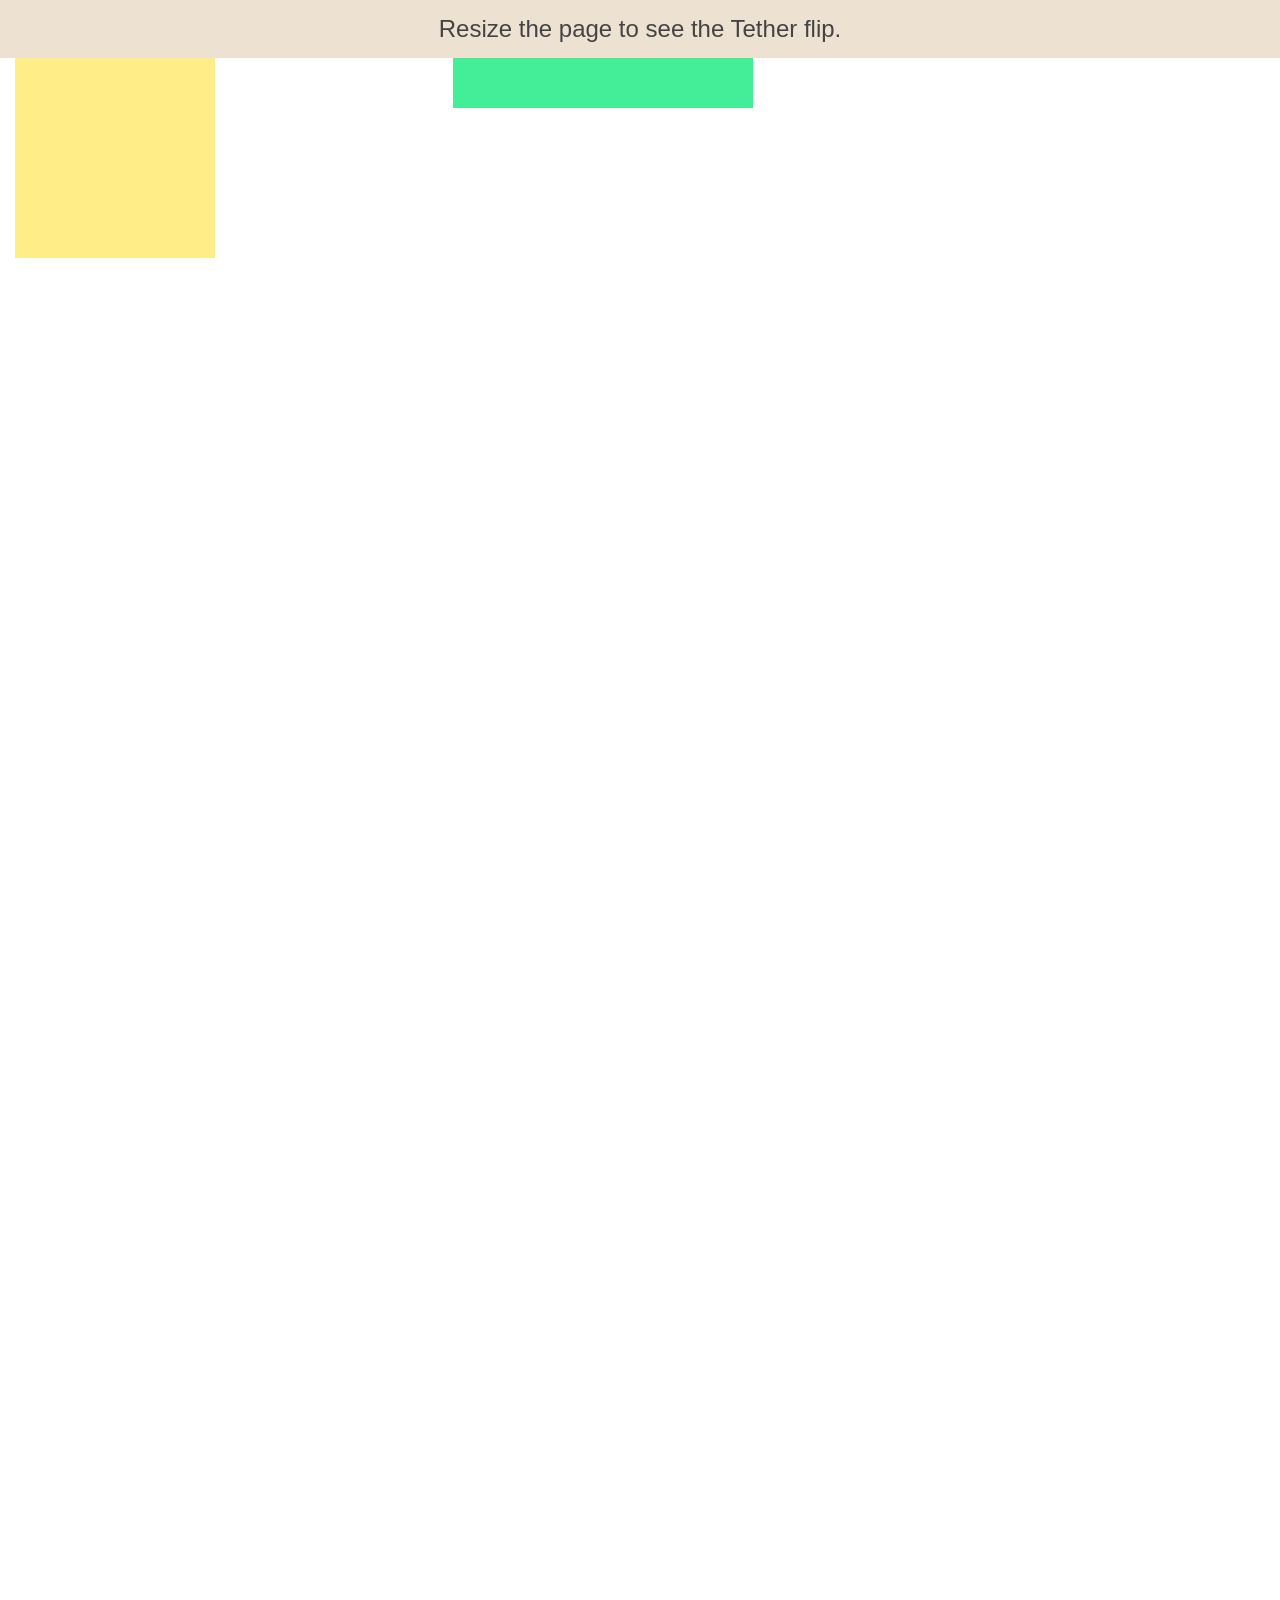
<file: tether-1.3.3/examples/simple/index.html>
<!DOCTYPE html>
<html>
    <head>
        <meta charset="utf-8">
        <meta http-equiv="X-UA-Compatible" content="chrome=1">
        <meta name="viewport" content="width=device-width, initial-scale=1, user-scalable=no">
        <link rel="stylesheet" href="../resources/css/base.css" />
        <link rel="stylesheet" href="../common/css/style.css" />
    </head>
    <body>
        <div class="instructions">Resize the page to see the Tether flip.</div>

        <div class="element"></div>
        <div class="target"></div>

        <script src="//github.hubspot.com/tether/dist/js/tether.js"></script>
        <script>
            new Tether({
                element: '.element',
                target: '.target',
                attachment: 'top left',
                targetAttachment: 'top right',
                constraints: [{
                    to: 'window',
                    attachment: 'together'
                }]
            });
        </script>
    </body>
</html>
</file>
<file: web.css>
body{
  height: 100%;
}

ul li{
  list-style: none;

}

ul li a {
  width: 10%;
  height: 10%;
  text-align: center;
  margin: 0 10px;
  font-size: 160%;
  overflow: hidden;
}

ul li a .fa{
  color: #fbfcfd;
}

p{
  font-family: 'Montserrat', sans-serif;
  font-weight: normal;
  font-style: bold;
  font-stretch: normal;
  line-height: normal;
  letter-spacing: normal;
  text-align: left;
  color: #e2e3e6;
}

nav{
  position: fixed;
  right: 0%;
  top:2%;
}
 
.navbar {
  background-color: transparent;
  background: transparent;
  border-color: transparent;
}

.mount {
  max-width: 100%;
  width: 100%;
  height: auto;
  background-size: cover;
}

#Position1 {
  position: static;
  top:  0%;
  left: 0%;
  z-index: 1;
}
#Position2 {
  position: fixed;
  top: 12%;
  z-index: 2;
}

.about {
  position: static;
  top: 0%;
  max-width: 100%;
  background-color: #ff6600;
  z-index: 3;
  padding: 12%;
  font-family: 'Montserrat';
  font-weight: normal;
  font-style: normal;
  line-height: normal;
  object-fit: contain;
}

h1{
  text-align: center;
  letter-spacing: -1px;
  margin-bottom: 6%;
}

h2{
  text-align: center;
  margin-bottom: 6%;
  color:  #FFFFE0;

}

p{
  text-align: justify;
  margin-bottom: 6%;
}

.project{
  position: static;
  top: 0%;
  max-width: 100%;
  background-color: #B22222;
  z-index: 3;
  padding: 12%;
  font-family: 'Montserrat';
  font-weight: normal;
  font-style: normal;
  line-height: normal;
  object-fit: contain;
}

.contacts{
  position: static;
  max-width: 100%;
  background-color: #2F4F4F;
  z-index: 3;
  padding: 2%;
  font-family: 'Montserrat';
  font-weight: normal;
  font-style: normal;
  line-height: normal;
  object-fit: contain;
}

.contacts_icons{
  position: static;
  max-width: 100%;
  min-height: 25vh;
  background-color: #2F4F4F;
  z-index: 2;
}

@media(max-width:639px){
  ul{
    display: flex;
    top: 80vw;
    left: 19vh;
    position: absolute;
  }

  .collapse{
    top: 93vw;
    left: 15vh;
    position: absolute;
    z-index: 2;
  }
  .collapsing{
    top: 93vw;
    left: 15vh;
    position: absolute;
    z-index: 2;
  }
}
@media(min-width:640px){
  ul{
    display: flex;
    top: 38vw;
    right: 19vh;
    position: absolute;
  }
  .collapse{
    top: 43vw;
    right: 19vh;
    position: absolute;
    z-index: 2;
  }
  .collapsing{
    top: 43vw;
    right: 19vh;
    position: absolute;
    z-index: 2;
  }
}
</file>
<file: picturefill/examples/styles.css>
html,
body {
    font-family: 'Source Sans Pro', sans-serif;
    margin: 0;
    padding: 0;
    color: #333;
    line-height: 1.4;
    text-rendering: optimizeSpeed;
}
a {
    color: #962c1f;
}
a:hover {
    text-decoration: none;
}
.ricg img {
    display: block;
    margin: 0 auto 1em;
    max-width: 8em;
}
p {
    line-height: 1.5;
}
header {
    background: url(images/extralarge.jpg) center center no-repeat;
    background-size: cover;
    border-bottom: 4px solid #952b1d;
    display: block;
    padding-top: 20%;
    max-height: 10em;
}
@media(min-width: 40em) {

}

.subnav li {
    line-height: 1.3;
    padding: .3em 0;
}
.ricg-seal {
    background: url(../logos/ricg-seal.png) center center no-repeat;
    background-size: cover;
    height: 5.5em;
    width: 5.5em;
    display: block;
    text-indent: -9999px;
    position: absolute;
    right: -5%;
    top: -4.25em;
}
@media(min-width: 40em) {
    .ricg-seal {
        height: 10em;
        width: 10em;
    }
}
main {
    margin: 3em 3.5%;
    position: relative;
}
@media (min-width: 60em){
    main {
        width: 54em;
        margin: 3em 7.5%;
    }
}

.hed {
    clear: both;
    font-family: 'Raleway', sans-serif;
    font-size: 3.2em;
    line-height: 1.1;
    margin: 0;
    color: #951c19;
    text-rendering: optimizeLegibility;
}
.subhed {
    text-transform: uppercase;
    font-weight: bold;
    margin: 0;
    font-size: 1.25em;
    letter-spacing: .1em;
    text-rendering: optimizeLegibility;
}
.hed-subsection {
    text-transform: uppercase;
    font-weight: bold;
    margin: 0;
    padding-top: .75em;
    font-size: 1em;
    letter-spacing: .125em;
    text-rendering: optimizeLegibility;
}
.hed-currentversion {
    font-size: 1.35em;
    letter-spacing: .09em;
}
.lede .hed-subsection {
    font-size: .9em;
}
.hed-section {
    background: #962c1f;
    margin: 2.5em 0 1.6em -20em;
    color: rgba(255,255,255,.9);
    display: inline-block;
    font-size: 1.2em;
    font-weight: normal;
    padding: .4em 4em .35em 20em;
    letter-spacing: .065em;
    text-rendering: optimizeLegibility;
}
@media (min-width: 40em){
    .hed-section {
        min-width: 18em;
    }
}
.hed-pattern {
    font-size: 1.3em;
    line-height: 1.2;
    color: #951c19;
    font-weight: bold;
    padding: .5em 0 .1em 0;
    border-bottom: 2px solid #951c19;
    text-rendering: optimizeLegibility;
}

.lede {
    font-size: 1.1em;
    margin-top: 2.5em;
}
h1 em {
    display: block;
    font-size: .36em;
    color: #444;
    font-style: normal;
    margin: .1em 0 1em;
    font-weight: normal;
}
p, li {
    font-size: 1.1em;
    margin: .6em 0 .8em;
}
li {
    font-size: 1.1em;
    margin: 0;
}
ul {
    padding-bottom: .5em;
}

.download {
    font-size: 1.2em;
}
.demo {
    display: block;
}
.meta {
    margin: 0;
    font-size: .95em;
    color: rgba(0,0,0,.7);
    padding-bottom: .75em;
}

h1 .picture,
p code {
    background: papayawhip;
    border-radius: .3em;
    padding: 0 .2em;
    border: 1px solid rgba(0,0,0,.1);
}
.inline-logo {
    display: inline;
    padding: .1em .3em;
    margin: 0 .1em 0;
    max-width: 7em;
    border-radius: 3px;
    position: relative;
    top: .3em;
}
.filament-logo {
    background: #247201;
}
.bocoup-logo {
    top: .35em;
    max-height: 1.8em;
}
.nav {
    text-align: center;
    border-bottom: 2px solid #952b1d;
    border-top: 3px solid #952b1d;
    display: block;
    font-size: 1em;
    color: #444;
    width: 100%;
}
.nav ul {
    margin: 0 auto;
    padding: 0;
    max-width: 1200px;
}
.nav li {
    display: block;
    font-size: .9em;
    padding: .4em 0;
    margin: 0;
    border-top: 1px solid #fff;
    width: 100%;
    border-bottom: 2px solid #952b1d;
}
.nav li a {
    display: inline-block;
    text-decoration: none;
    text-transform: uppercase;
    font-weight: bold;
    font-size: .95em;
    color: #952b1d;
}
@media (min-width: 44em){
    .nav {
        display: table;
        width: 100%;
        padding: 0;
        border-bottom: 3px solid #952b1d;
    }
    .nav li {
        display: table-cell;
        padding: 0;
        border: 0;
        font-size: 1em;
        width: 1.6%;
    }
    .nav li a {
        padding: .8em 0;
        display: block;
    }
}
pre {
    overflow: auto;
    background: #fafafa;
    font-size: 1em;
    border: 2px solid #ddd;
    padding: .7em 1em .85em 1em;
    width: 100%;
    box-sizing: border-box;
    font-family: "monaco", monospace;
}
pre code {
    margin: 0;
    padding: 0;
}
img {
    max-width: 100%
}
.note {
    font-style: italic;
    font-size: .9em;
}
h3 {
    font-size: 1.1em;
    font-weight: bold;
}

.usecase {
    color: #951c19;
    font-style: italic;
    font-size: 1.1em;
    padding-bottom: .75em;
}
.foot {
    background: #606060;
}
.hed-sponsors {
    background: #484848;
    color: rgba(255,255,255,.9);
    display: block;
    text-indent: 7.5%;
    text-transform: uppercase;
    font-weight: normal;
    margin: 0;
    padding: .65em 0 .55em 0;
    font-size: 1em;
    letter-spacing: .125em;
}
.sponsors {
    margin: 0 auto;
    padding: 3em 7.5% 2.5em 7.5%;
}
.sponsors img {
    display: inline-block;
    width: 200px;
    margin: .5em 10% .5em 0;
}

.sponsors img.spon-bocoup {
    width: 150px;
}
</file>
<file: tether-1.3.3/examples/resources/css/base.css>
body {
    font-family: "Helvetica Neue", sans-serif;
    color: #444;
    margin: 0px;
}

a {
    cursor: pointer;
    color: blue;
}
</file>
<file: tether-1.3.3/examples/common/css/style.css>
body {
    min-height: 3000px;
}
.element {
    width: 200px;
    height: 200px;
    background-color: #fe8;
    position: absolute;
    z-index: 6;
}

.target {
    width: 300px;
    height: 50px;
    margin: 0 35%;
    background-color: #4e9;
}

.container {
    height: 600px;
    overflow: scroll;
    width: 600px;
    border: 20px solid #CCC;
    margin-top: 100px;
}

body {
    padding: 15px;
}

body > .container {
    margin: 0 auto;
}

.pad {
    height: 400px;
    width: 100px;
}

.instructions {
    width: 100%;
    text-align: center;
    font-size: 24px;
    padding: 15px;
    background-color: rgba(210, 180, 140, 0.4);
    margin: -15px -15px 0 -15px;
}
</file>
